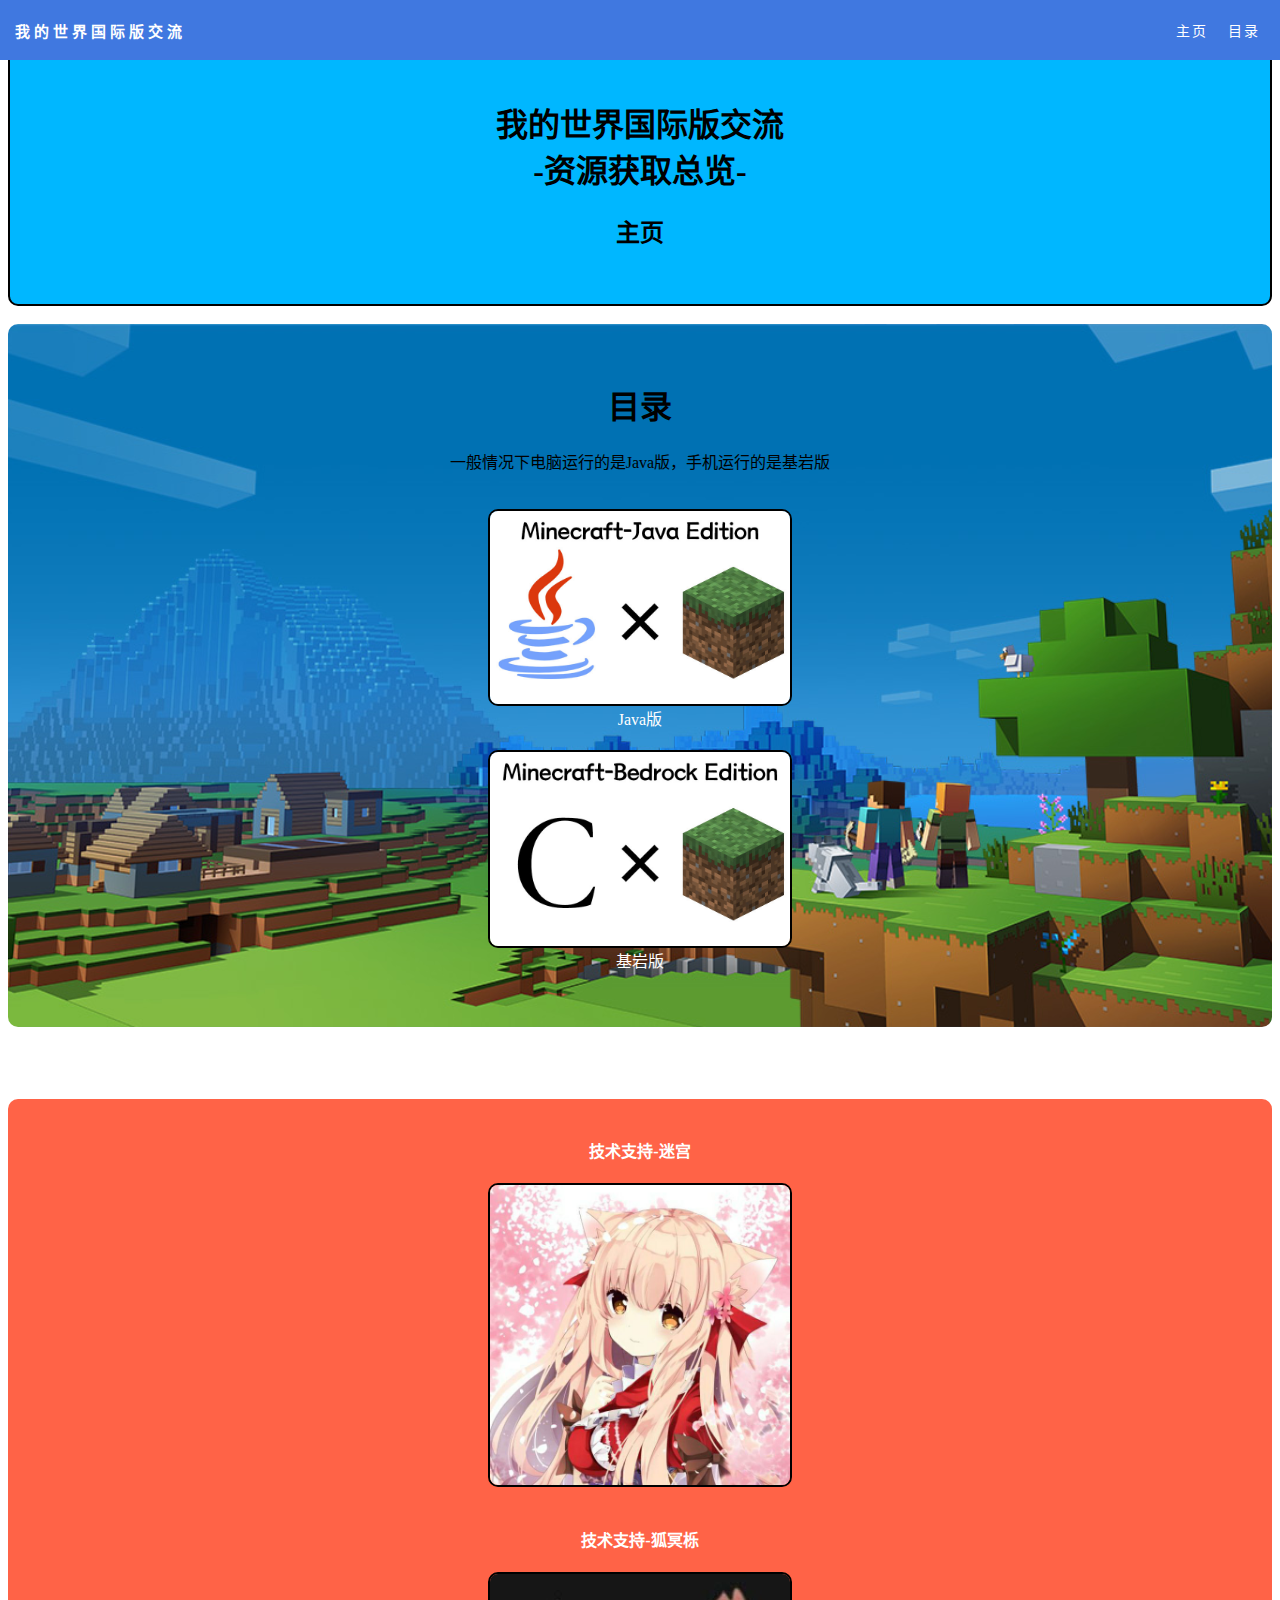
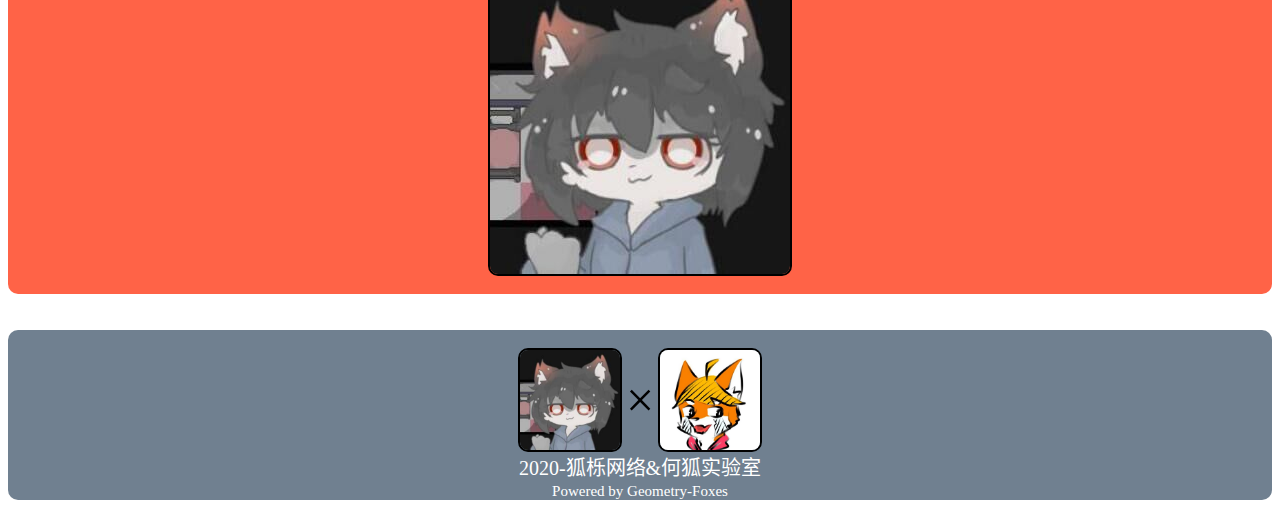
<file: index.html>
<!DOCTYPE html>
<html lang="zh-CN">
<head>
    <meta charset="UTF-8">
    <link rel="stylesheet" type="text/css" href="css/whole.css">
    <link rel="stylesheet" type="text/css" href="css/pages.css">
    <meta name="viewport" content="width=device-width, initial-scale=1.0">
    <title>我的世界国际版交流:资源获取总览</title>
</head>

<body>
    <div class="top">
        <div class="toptitle">
            <a href="https://jq.qq.com/?_wv=1027&k=5s6tFiy" target="_blank" title="点击加群">
            <!-- <span><img src="images/GroupPicture.png" alt="图标" height="40" padding-top="5px"></span> -->
            <h4 class="logo">我的世界国际版交流</h4></a>
            <nav>
                <ul>
                    <li><a href="#lead">目录</a></li>
                    <li><a href="../../index.html">主页</a></li>
                </ul>
            </nav>
        </div>
        <div>
    </div>
    </div>

    <div class="headtitle">
        <br>
        <h1>我的世界国际版交流 <br>-资源获取总览-</h1><h2>主页</h2>
        <!-- <h5>群号:806134071</h5> -->
        <br><br>
    </div>
<br>
    <div class="lead" id="lead">
        <br><br>
        <h1>目录</h1>一般情况下电脑运行的是Java版，手机运行的是基岩版<br><br><br>
        <a href="pages/javaedition/lead.html"><span><img src="images/java.jpg" alt="电脑端" title="电脑端" width="300"><br>Java版<br><br></span></a>
        <a href="pages/bedrockedition/lead.html"><img src="images/C.jpg" alt="基岩端" title="基岩端" width="300"><br>基岩版 <br><br></a>
        <br><br>
    </div>
<br>



<!--

 <div class="cardmains"> 
    <br>
    <h2 style="color: white;">月度水群带师</h2>
    <h4 style="color: white;">头像以评定时为准</h4>
    <div class="username" style="color: white;">
        <div style="font-size: 20px;">No.1</div>
    <img src="images/user/haoxuanli.jpg" alt="" width="300px" >
    <br>
    <div style="font-size: 30px;">玄离大人(好 玄 离)</div>
    </div>
    <br><br>
        <div class="username" style="color: white;">
            <div style="font-size: 20px;">No.2</div>
    <img src="images/user/huanmeng.jpg" alt="" width="300px" >
    <br>
    <div style="font-size: 30px;">幻梦(好 祖 安 梦（骨灰都给你扬了）)</div>
    </div>
    <br><br>

    <div class="username" style="color: white;">
        <div style="font-size: 20px;">No.3</div>
<img src="images/user/haishui.jpg" alt="" width="300px" >
<br>
<div style="font-size: 30px;">一瓶海水(土味带老好 海 水)</div>
</div>
<br><br>

<div class="username" style="color: white;">
    <div style="font-size: 20px;">No.4</div>
<img src="images/HT2.jpg" alt="" width="300px" >
<br>
<div style="font-size: 30px;">栎木(好   管   狸)</div>
<br><br>

<div class="username" style="color: white;">
    <div style="font-size: 20px;">No.5</div>
<img src="images/user/leimu.jpg" alt="" width="300px" >
<br>
<div style="font-size: 30px;">MEGALOVANIA(好   蕾   姆)</div>
</div>
<br><br>

</div>
-->
    <br><br>
</div>

<br>
<div class="card" style="background-color: tomato;">
    <br>
    <h4 style="color: white; ">技术支持-迷宫</h4>
    <img src="images/maze.jpg" alt="" width="300px" >
    <br><br>
    <h4 style="color: white; ">技术支持-狐冥栎</h4>
        <img src="images/HT2.jpg" alt="" width="300px" >
        <!-- <span style="font-size: 80px;">×</span>
        <img src="images/HT.png" alt="" width="300px" style="">     -->
    <br><br>
</div>


<br><br>

<div class="card" style="background-color: slategrey;">
    <br>
    <img src="images/HT2.jpg" alt="" width="100px" >
    <span style="font-size: 50px;">×</span>
    <img src="images/HT.png" alt="" width="100px" >
    <br>
    <span style="color: white; font-size: 20px;">2020-狐栎网络&何狐实验室</span>
    <div><span style="font-size: 15px;color: white;">Powered by Geometry-Foxes</span></div>
</div>

</body>
</html>
</file>
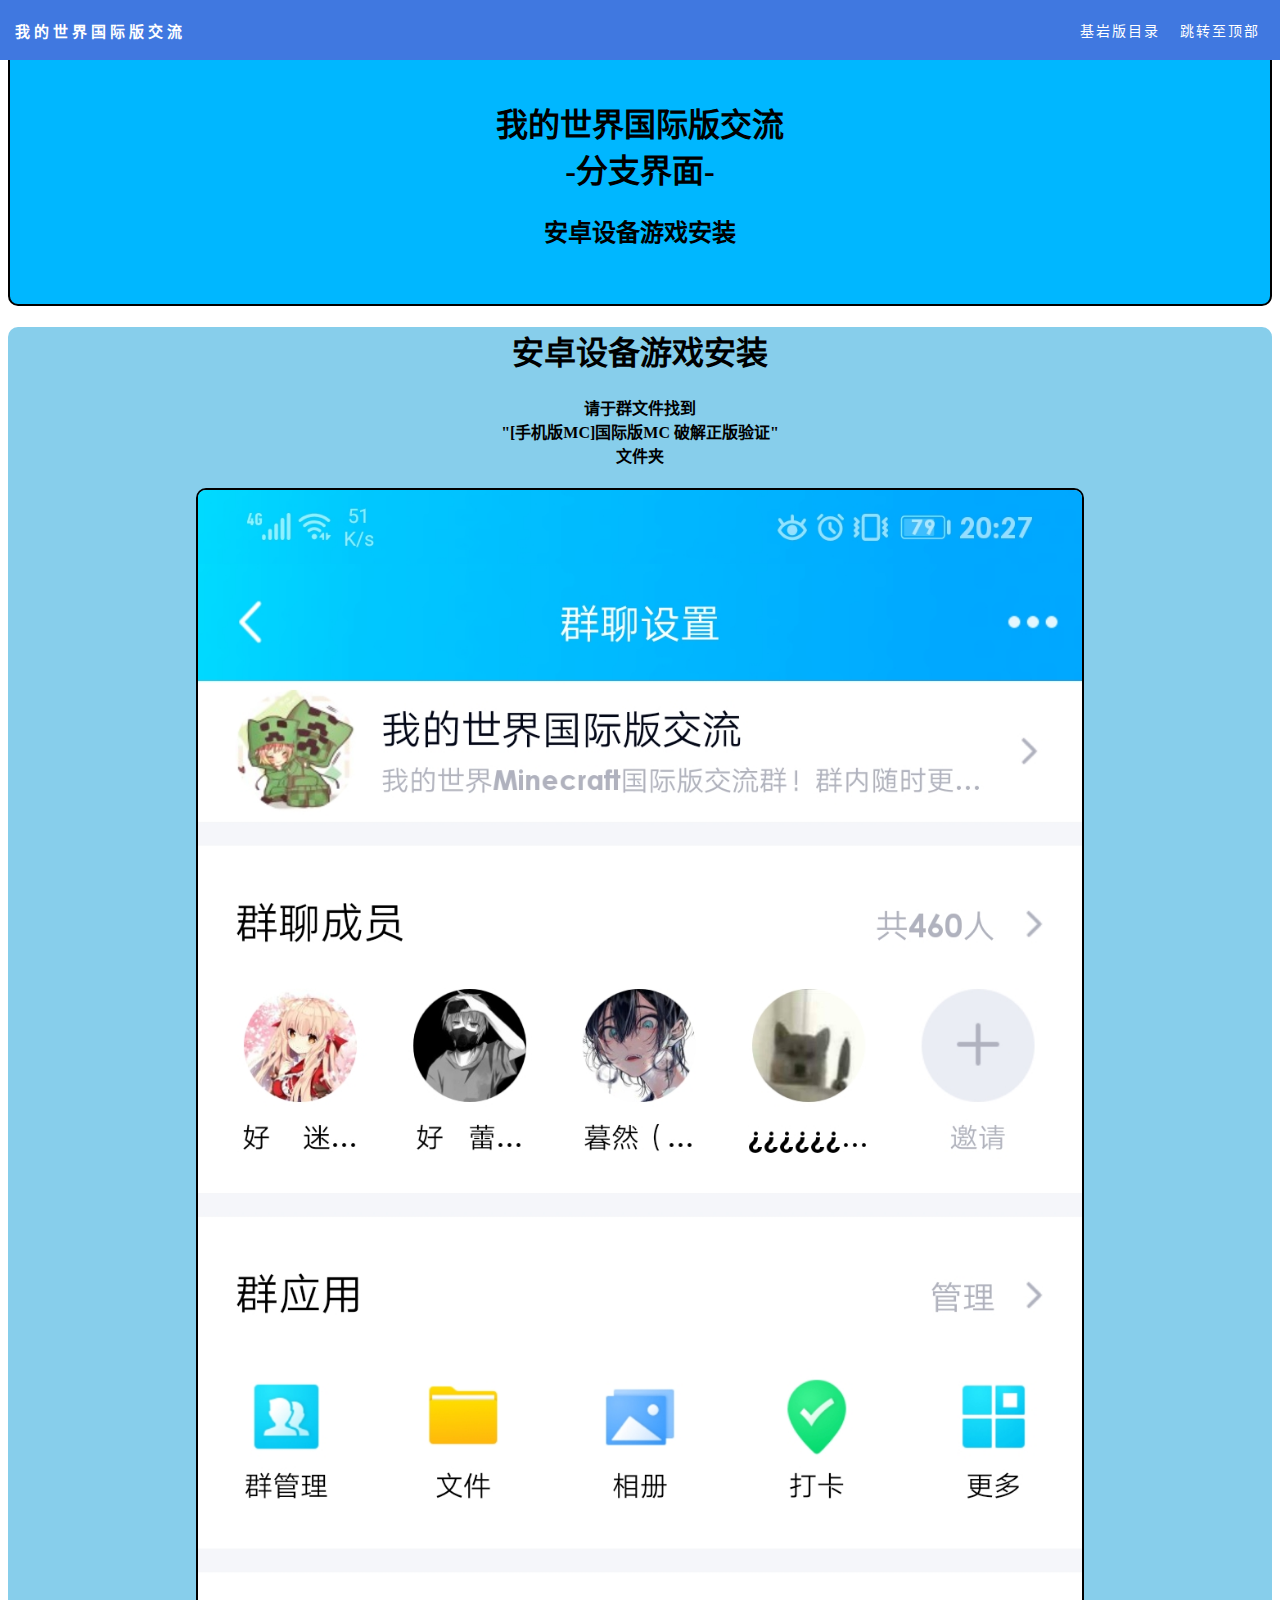
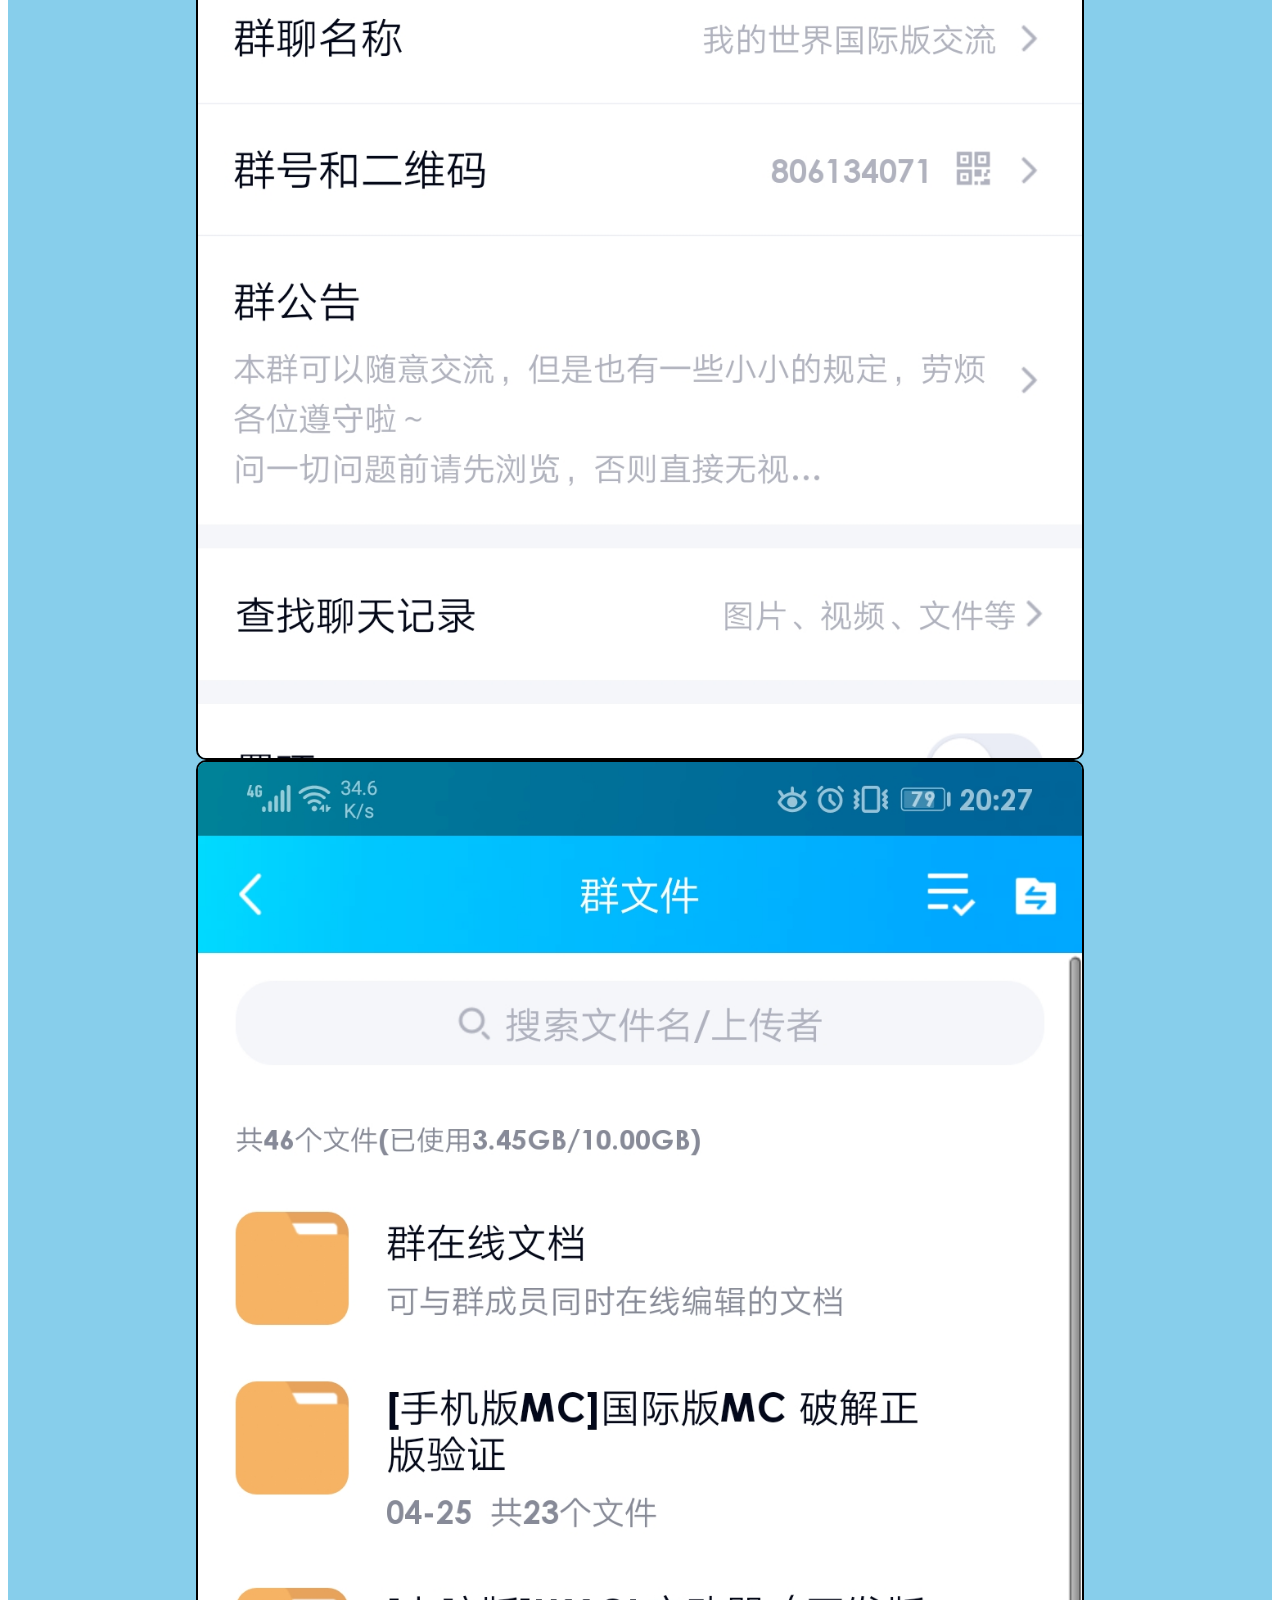
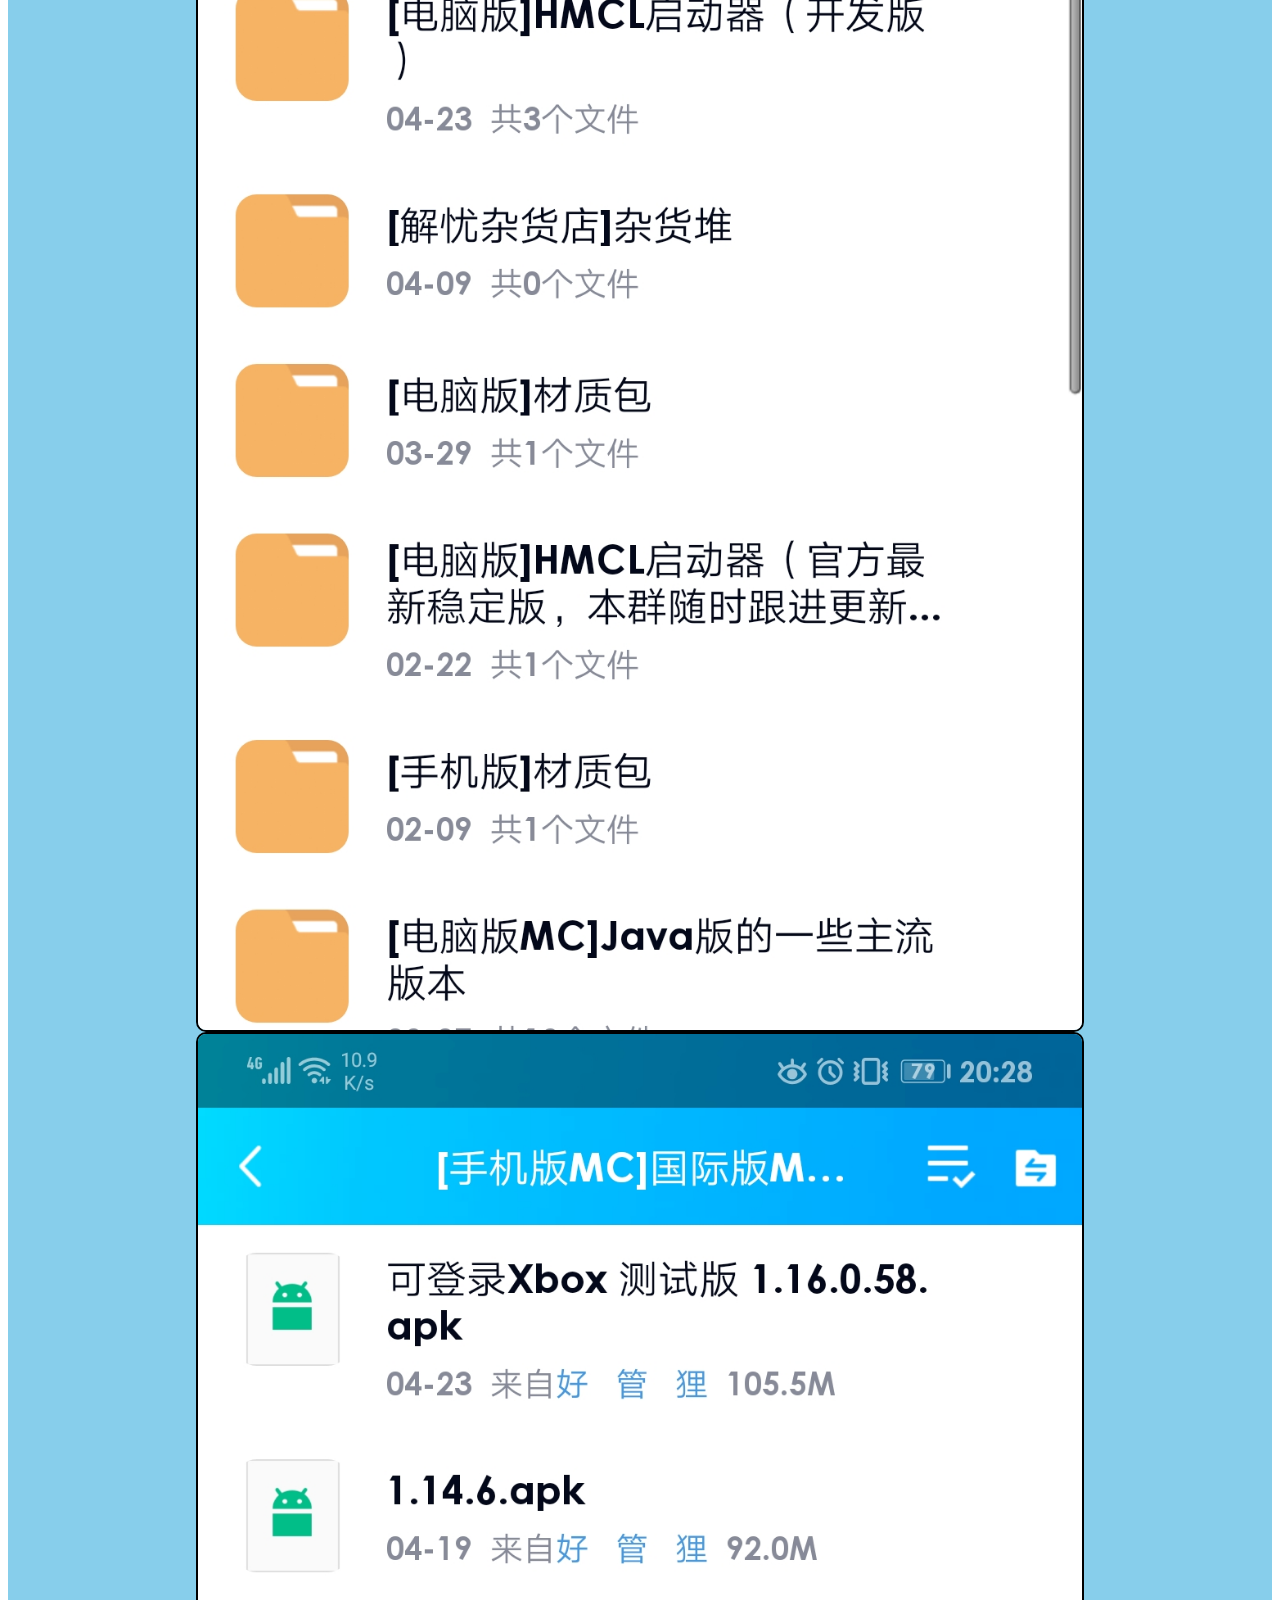
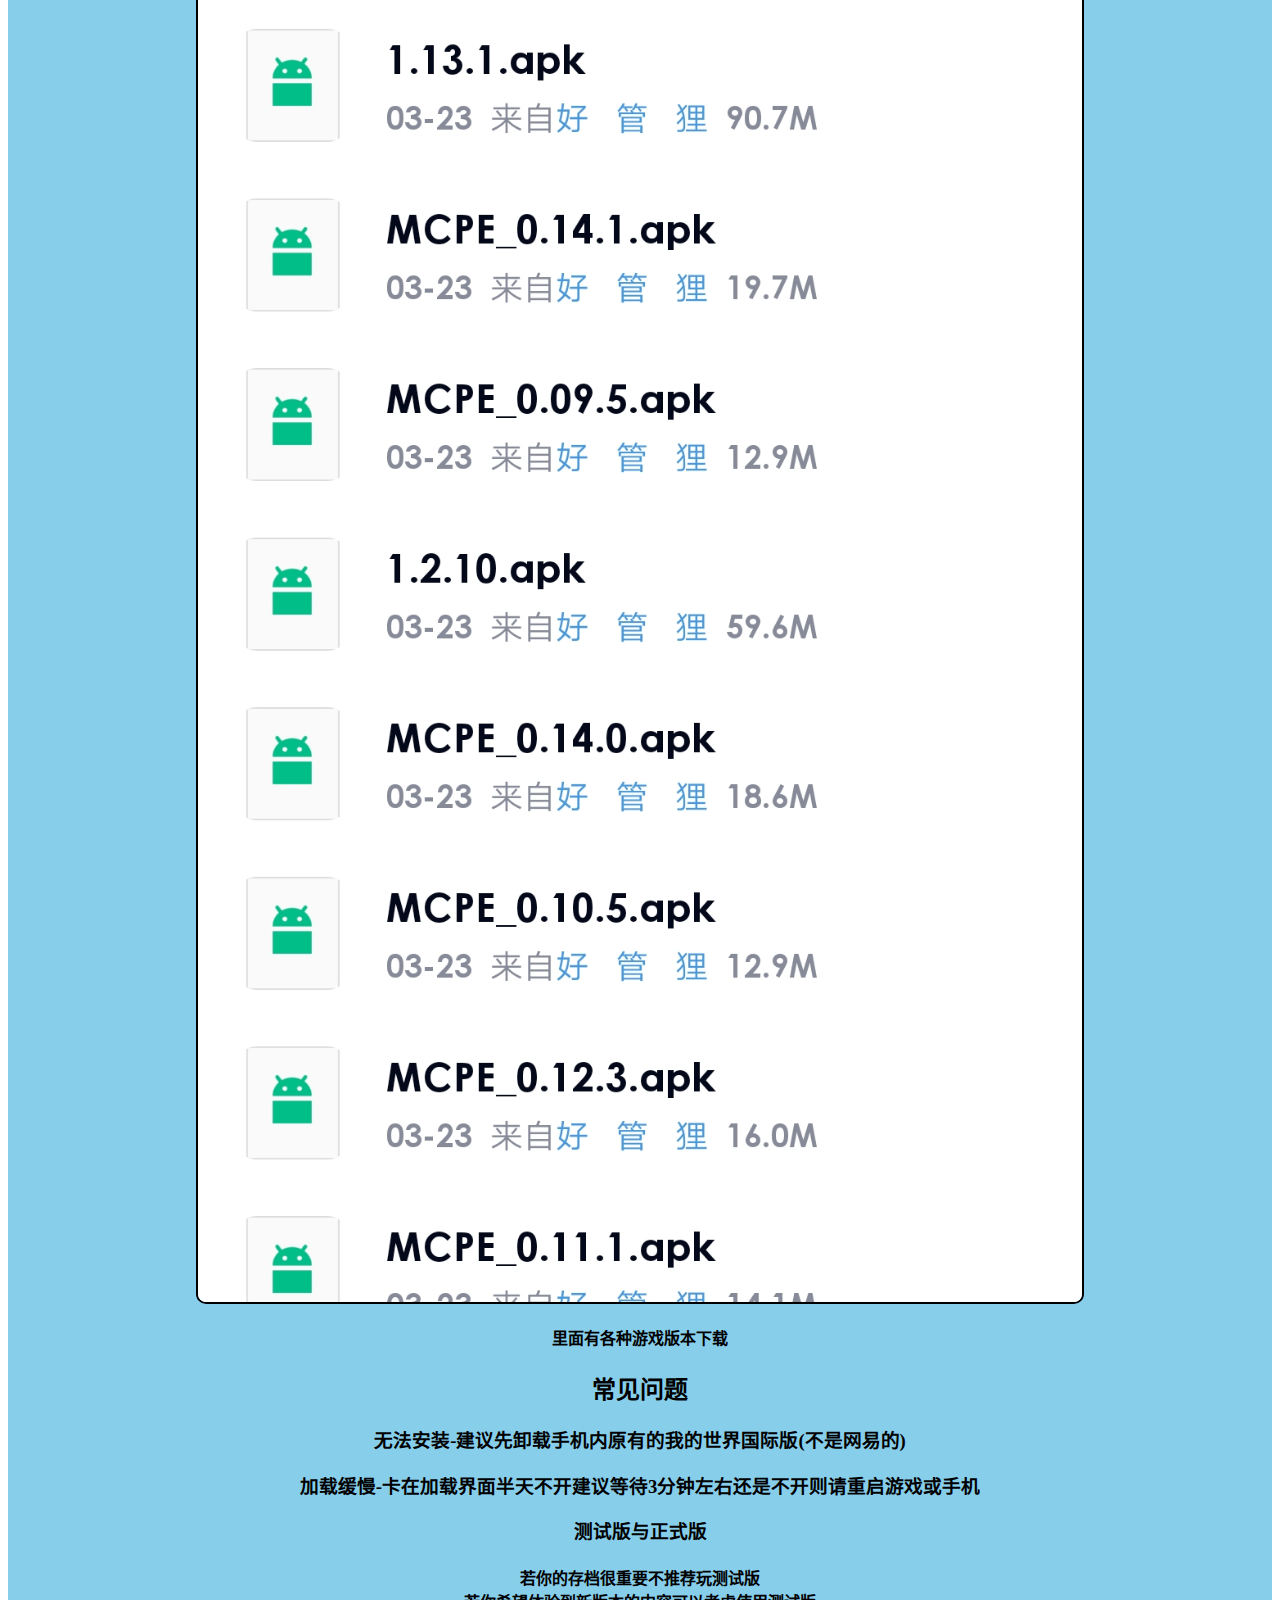
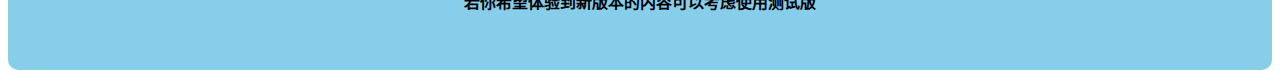
<file: pages/bedrockedition/gameinstall.html>
<!DOCTYPE html>
<html lang="zh-CN">
<head>
    <meta charset="UTF-8">
    <link rel="stylesheet" type="text/css" href="../../css/whole.css">
    <link rel="stylesheet" type="text/css" href="../../css/pages.css">
    <meta name="viewport" content="width=device-width, initial-scale=1.0">
    <title>游戏安装</title>
</head>
<body>
    <div class="top">
        <div class="toptitle">
            <a href="../../index.html" title="主页">
            <!-- <span><img src="images/GroupPicture.png" alt="图标" height="40" padding-top="5px"></span> -->
            <h4 class="logo">我的世界国际版交流</h4></a>
            <nav>
                <ul>
                    <li><a href="#">跳转至顶部</a></li>
                    <li><a href="lead.html">基岩版目录</a></li>
                    <!-- <li><a href="../../index.html">主页</a></li> -->
                </ul>
            </nav>
        </div>
        <div>
    </div>
    </div>

    <div class="headtitle">
        <br>
        <h1>我的世界国际版交流 <br>-分支界面-</h1><h2>安卓设备游戏安装</h2>
        <!-- <h5>群号:806134071</h5> -->
        <br><br>
    </div>

<div class="card">
    <h1>安卓设备游戏安装</h1>

    <h4>请于群文件找到<br>"[手机版MC]国际版MC 破解正版验证"<br>文件夹</h4>
    <img src="../../images/bedrock/gameinstall/1.jpg" alt="群文件" title="群文件" width=70% >
    <img src="../../images/bedrock/gameinstall/2.jpg" alt="群文件" title="群文件" width=70% >
    <img src="../../images/bedrock/gameinstall/3.jpg" alt="群文件" title="群文件" width=70% >
    <h4>里面有各种游戏版本下载</h4>
    <h2>常见问题</h2>
    <h3>无法安装-建议先卸载手机内原有的我的世界国际版(不是网易的)</h3>
    <h3>加载缓慢-卡在加载界面半天不开建议等待3分钟左右还是不开则请重启游戏或手机</h3>
    <h3>测试版与正式版</h3><h4>若你的存档很重要不推荐玩测试版 <br>若你希望体验到新版本的内容可以考虑使用测试版 </h4>
    <br><br>
</div>

</body>
</html>
</file>
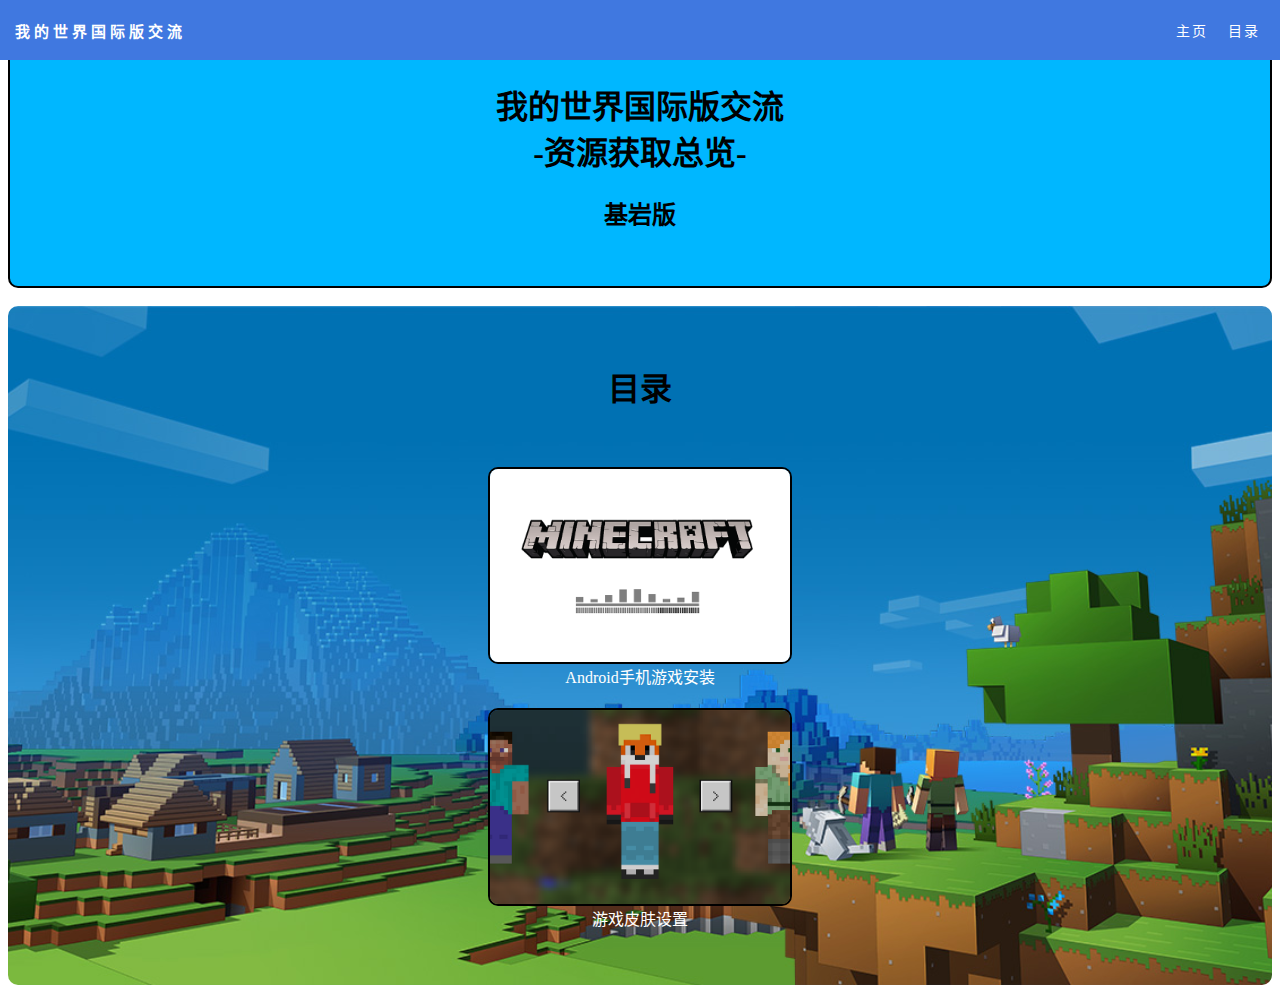
<file: pages/bedrockedition/lead.html>
<!DOCTYPE html>
<html lang="zh-CN">
<head>
    <meta charset="UTF-8">
    <link rel="stylesheet" type="text/css" href="../../css/whole.css">
    <meta name="viewport" content="width=device-width, initial-scale=1.0">
    <title>基岩版</title>
</head>
<body>

    <div class="top">
        <div class="toptitle">
            <a href="../../index.html" title="主页">
            <!-- <span><img src="images/GroupPicture.png" alt="图标" height="40" padding-top="5px"></span> -->
            <h4 class="logo">我的世界国际版交流</h4></a>
            <nav>
                <ul>
                    <li><a href="#lead">目录</a></li>
                    <li><a href="../../index.html">主页</a></li>
                </ul>
            </nav>
        </div>
        <div>
    </div>
    </div>

    <div class="headtitle">
        <h1>我的世界国际版交流 <br>-资源获取总览-</h1><h2>基岩版</h2>
        <!-- <h5>群号:806134071</h5> -->
        <br><br>
    </div>
    <br>
    <div class="lead" id="lead">
        <br><br>
        <h1>目录</h1><br><br>
        <a href="gameinstall.html"><span><img src="../../images/screenshot/bedrockload.png" alt="安卓手机游戏安装" title="安卓手机游戏安装" width="300"><br>Android手机游戏安装<br><br></span></a>
        <a href="skinset.html"><img src="../../images/screenshot/bedrockskin.png" alt="皮肤设置" title="皮肤设置" width="300"><br>游戏皮肤设置<br><br></a>
        <br><br>
    </div>


</body>
</html>
</file>
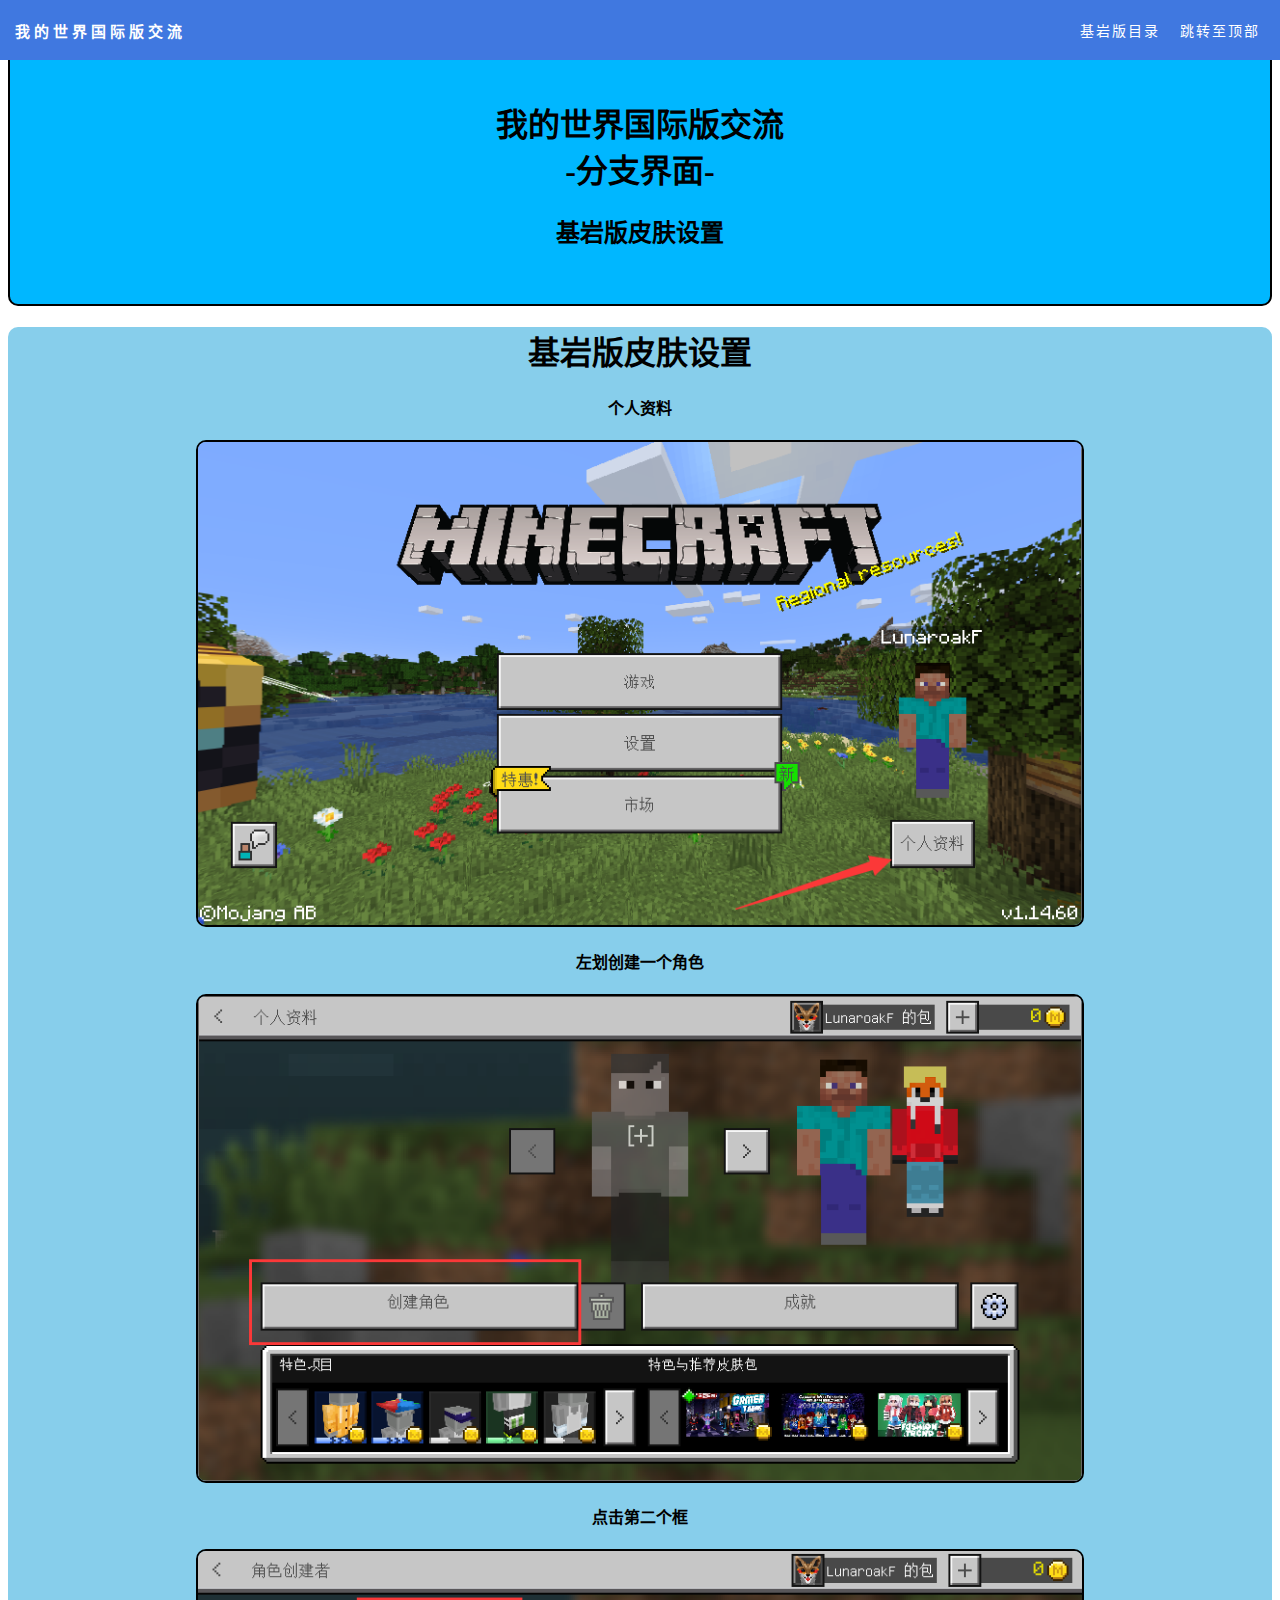
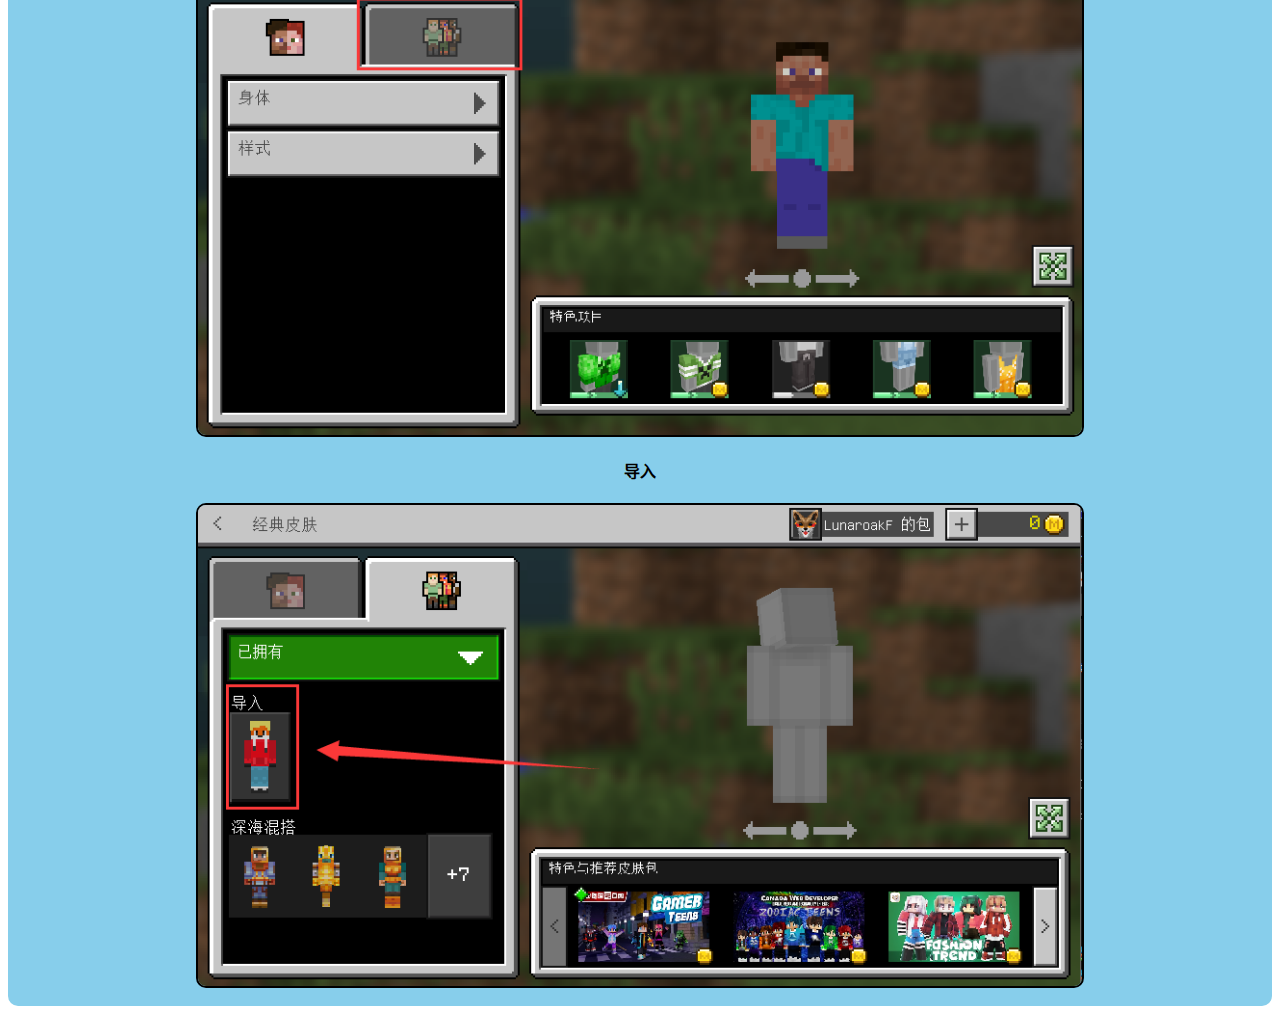
<file: pages/bedrockedition/skinset.html>
<!DOCTYPE html>
<html lang="zh-CN">
<head>
    <meta charset="UTF-8">
    <link rel="stylesheet" type="text/css" href="../../css/whole.css">
    <link rel="stylesheet" type="text/css" href="../../css/pages.css">
    <meta name="viewport" content="width=device-width, initial-scale=1.0">
    <title>皮肤设置</title>
</head>
<body>
    <div class="top">
        <div class="toptitle">
            <a href="../../index.html" title="主页">
            <!-- <span><img src="images/GroupPicture.png" alt="图标" height="40" padding-top="5px"></span> -->
            <h4 class="logo">我的世界国际版交流</h4></a>
            <nav>
                <ul>
                    <li><a href="#">跳转至顶部</a></li>
                    <li><a href="lead.html">基岩版目录</a></li>
                    <!-- <li><a href="../../index.html">主页</a></li> -->
                </ul>
            </nav>
        </div>
        <div>
    </div>
    </div>

    <div class="headtitle">
        <br>
        <h1>我的世界国际版交流 <br>-分支界面-</h1><h2>基岩版皮肤设置</h2>
        <!-- <h5>群号:806134071</h5> -->
        <br><br>
    </div>

    <div class="card">
        <h1>基岩版皮肤设置</h1>
        <h4>个人资料</h4>
    <img src="../../images/bedrock/skinset/1.png" alt="skin" title="skin" width=70% >
    <h4>左划创建一个角色</h4>
    <img src="../../images/bedrock/skinset/2.png" alt="skin" title="skin" width=70% >
    <h4>点击第二个框</h4>
    <img src="../../images/bedrock/skinset/3.png" alt="skin" title="skin" width=70% >
    <h4>导入</h4>
    <img src="../../images/bedrock/skinset/4.png" alt="skin" title="skin" width=70% >
<br><br>

    </div>


</body>
</html>
</file>
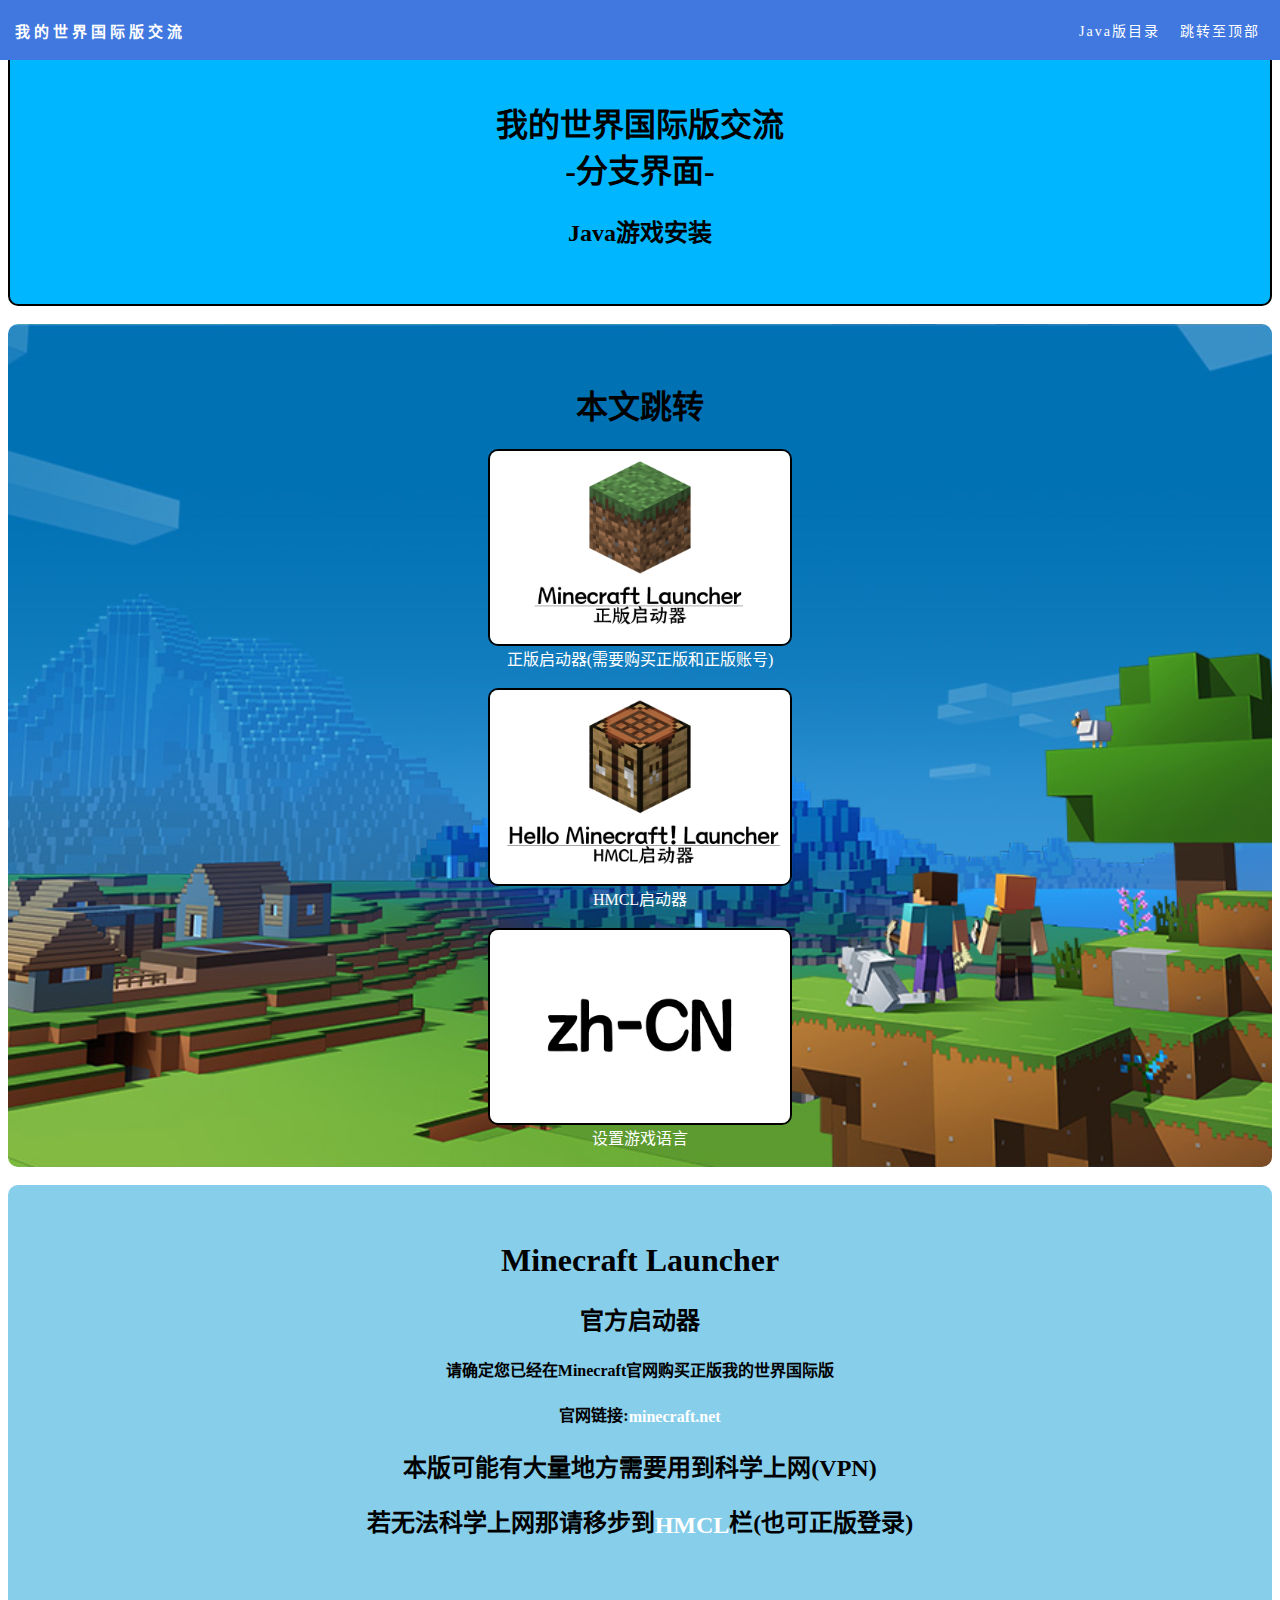
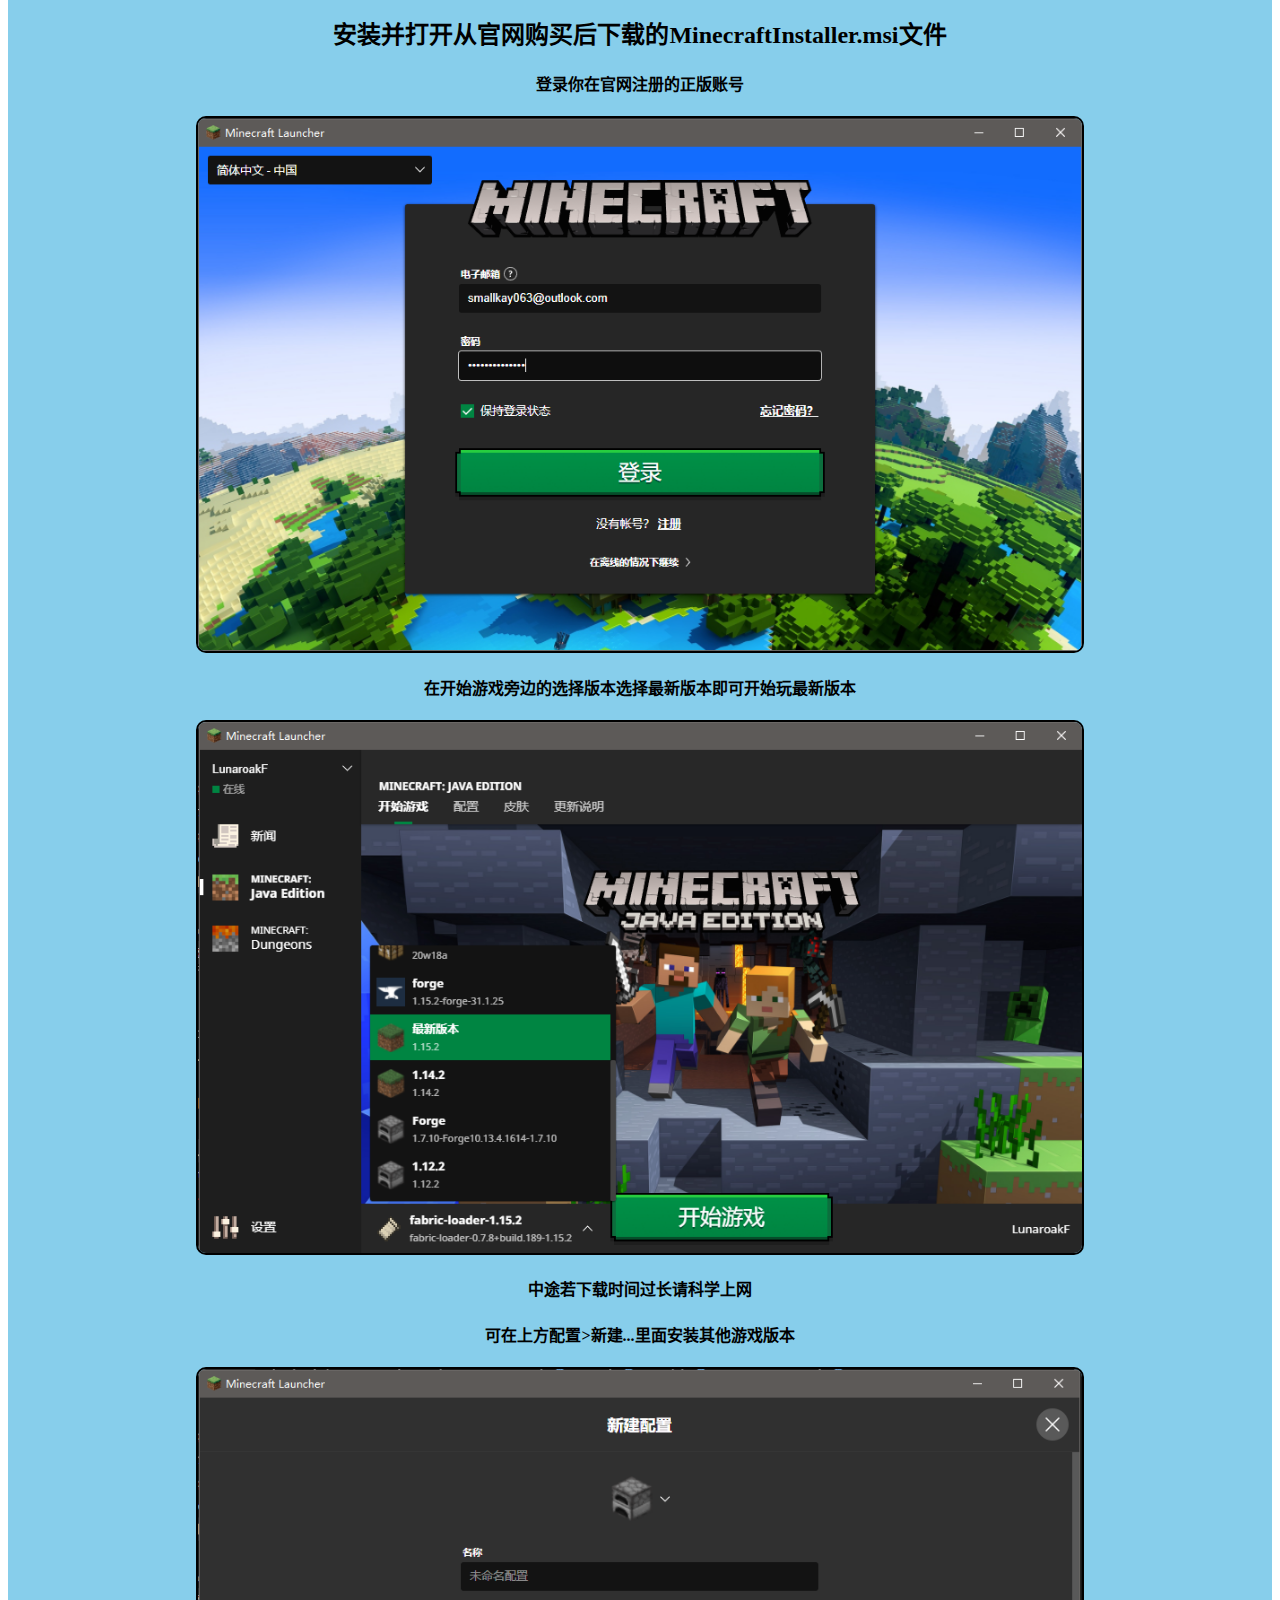
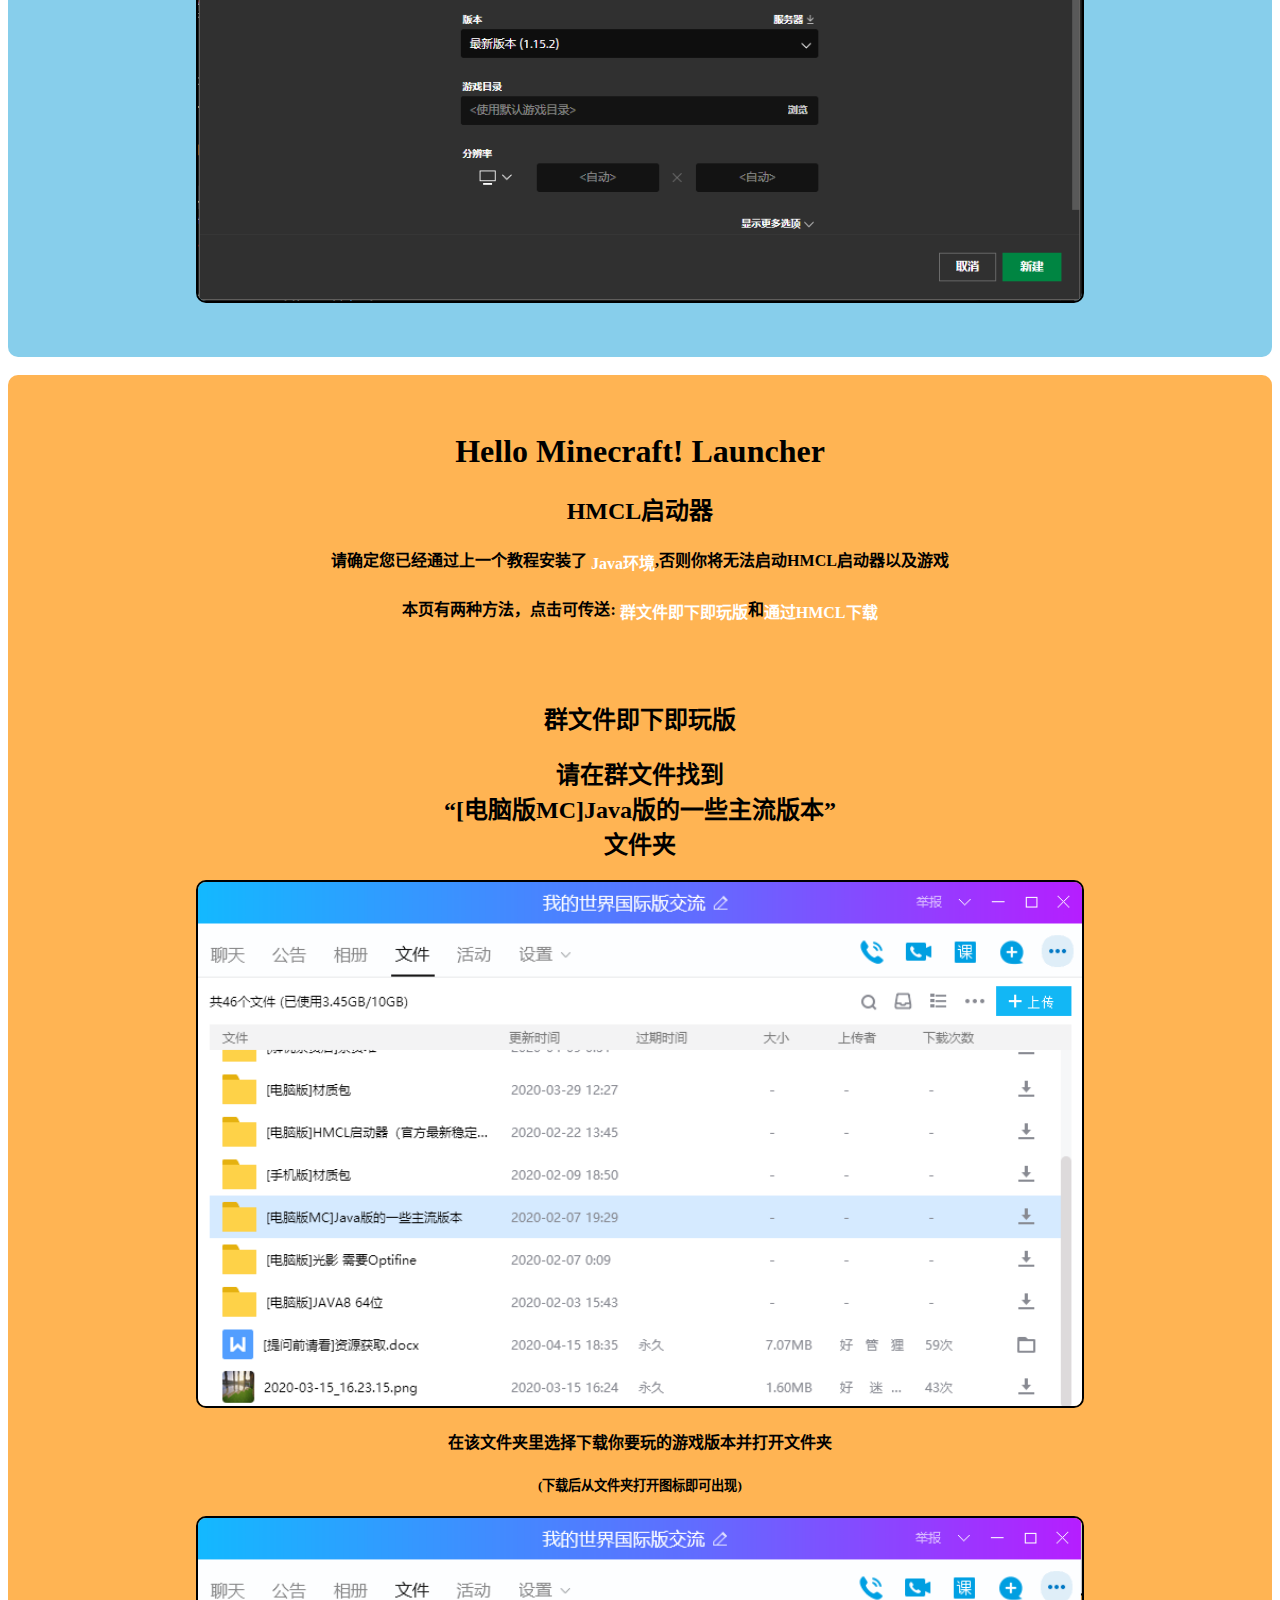
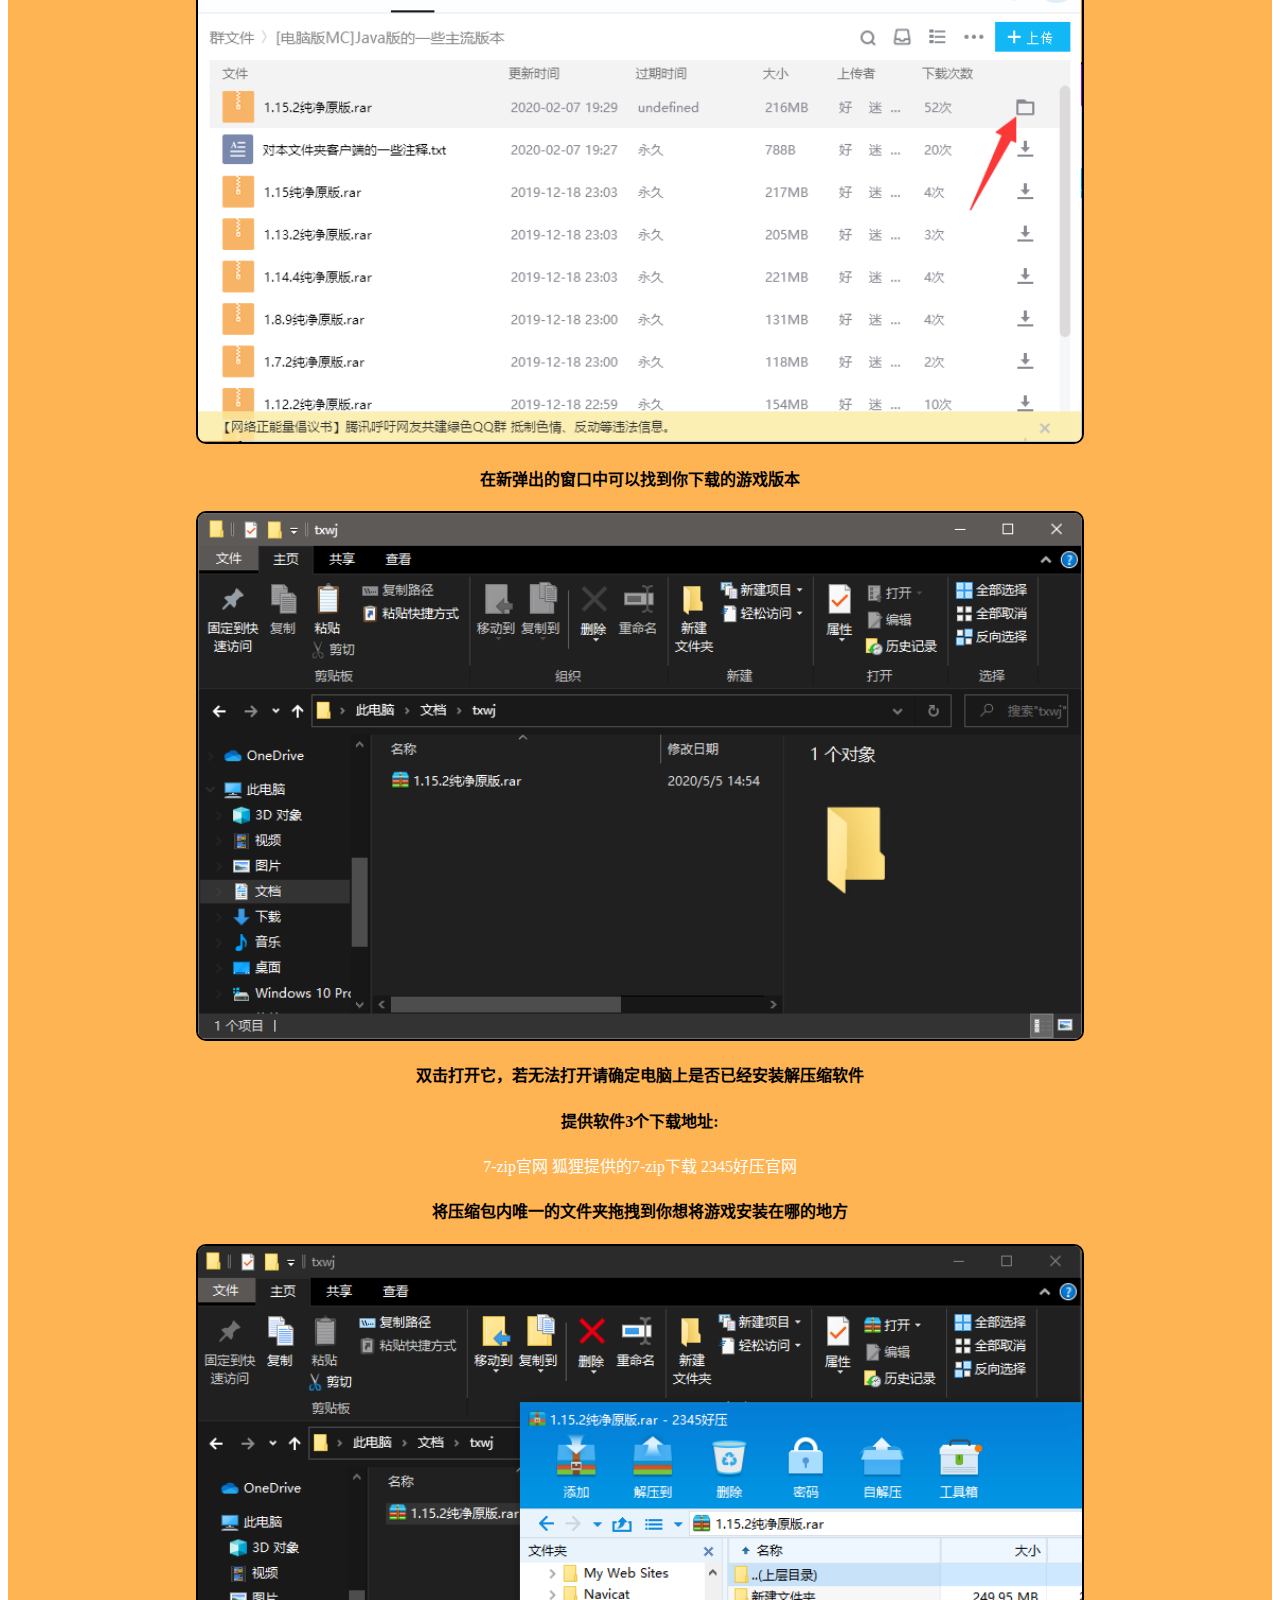
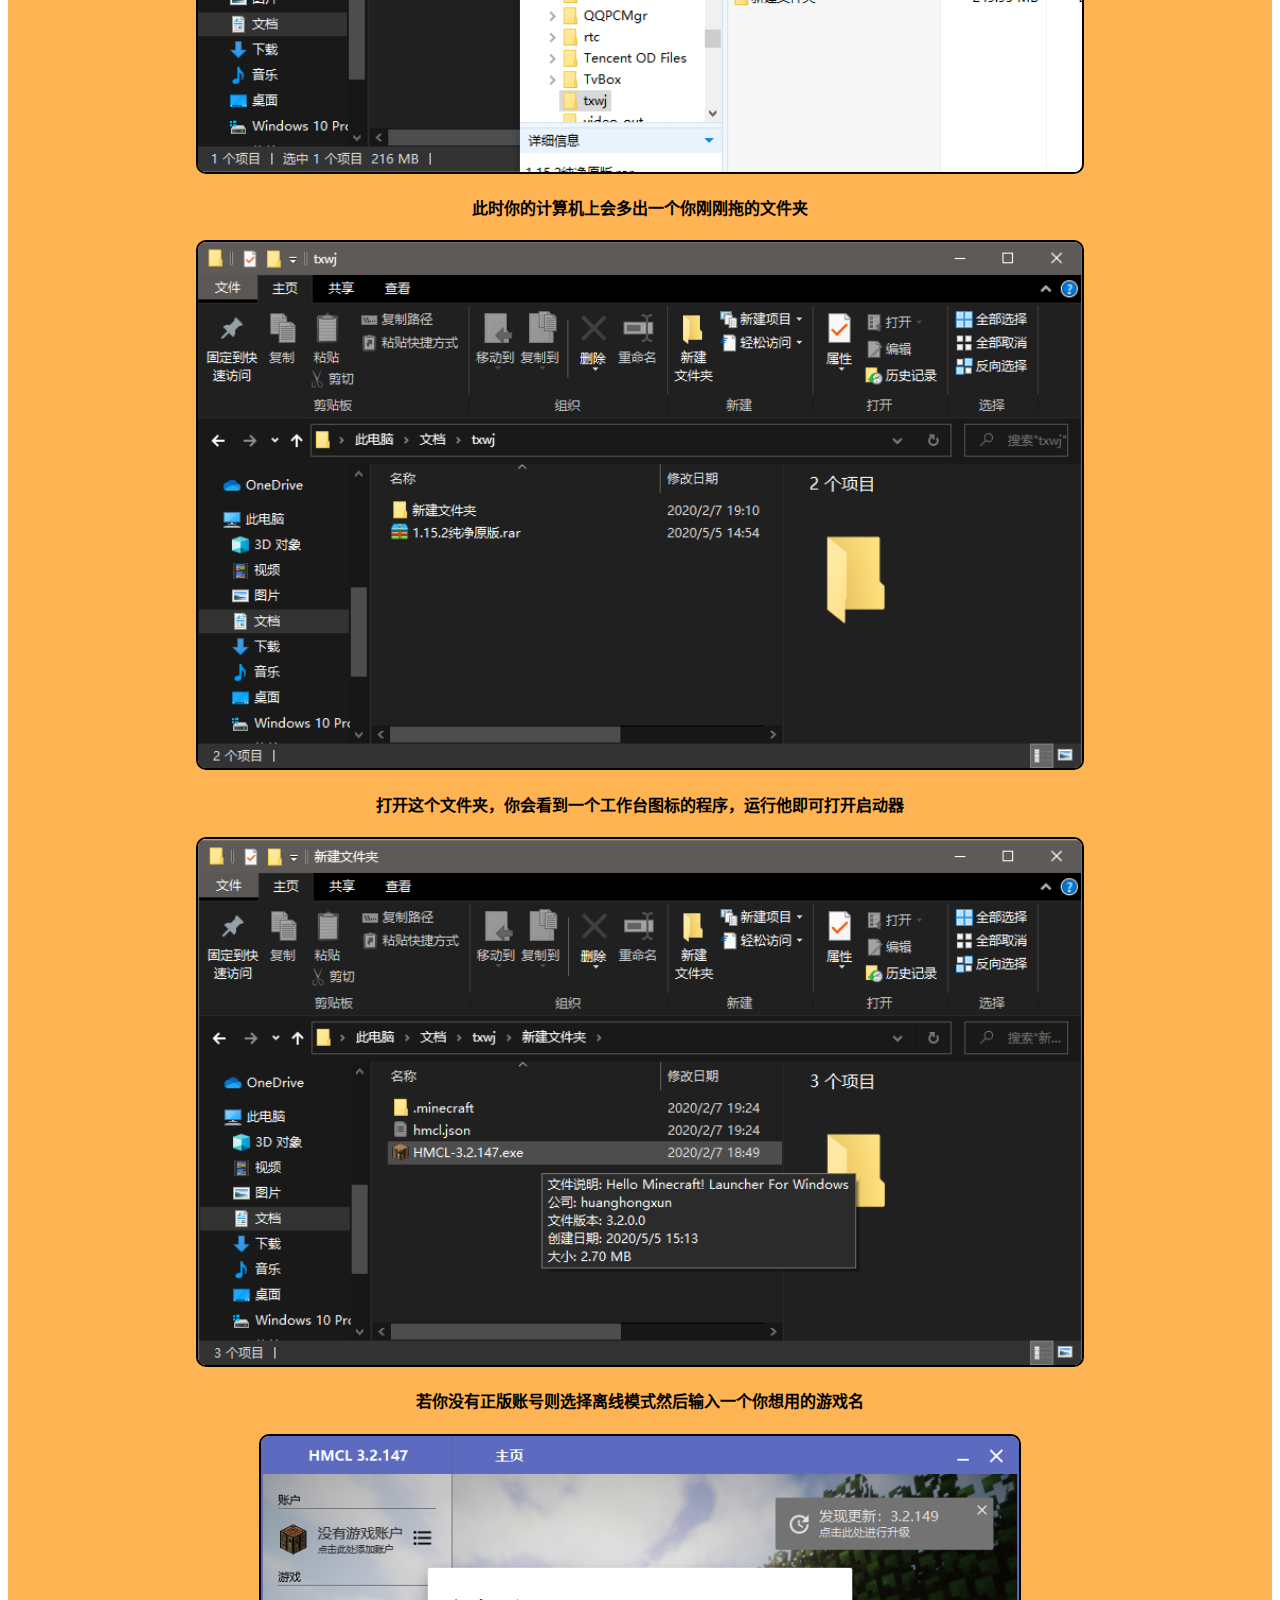
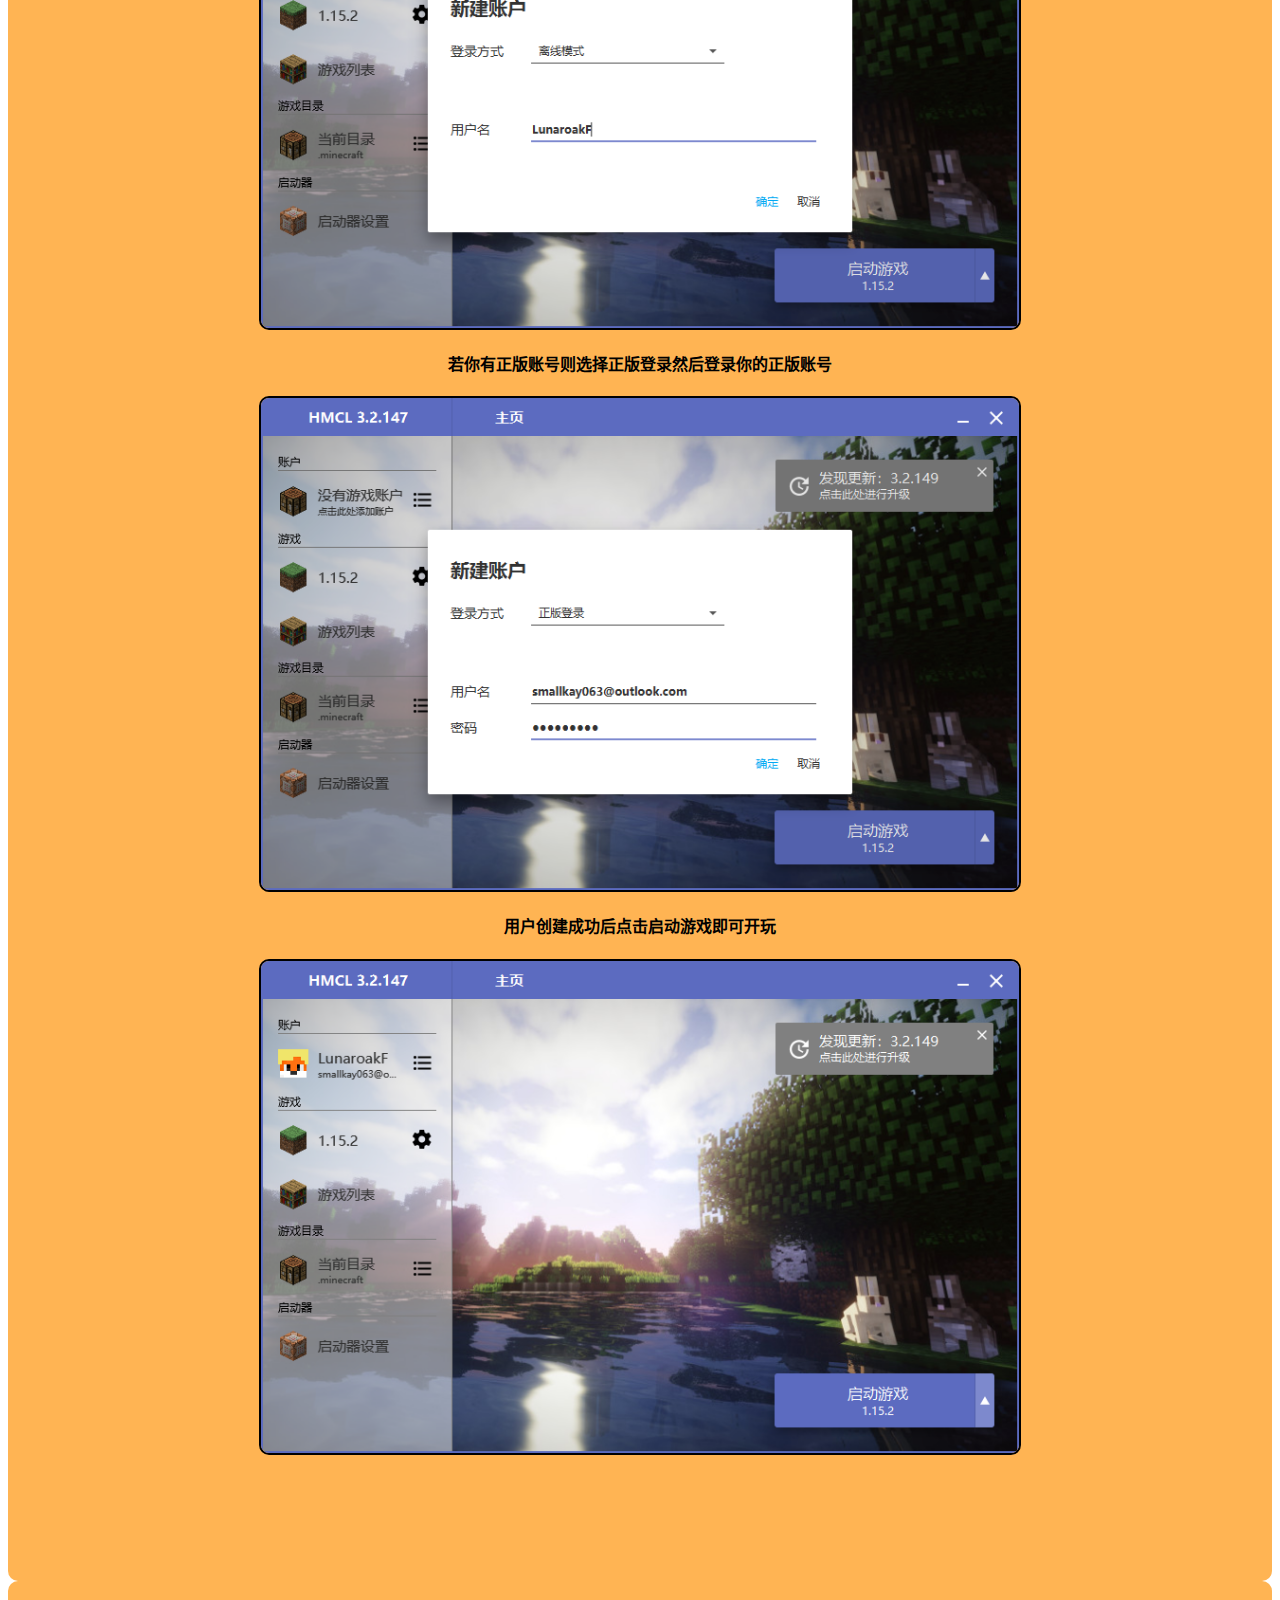
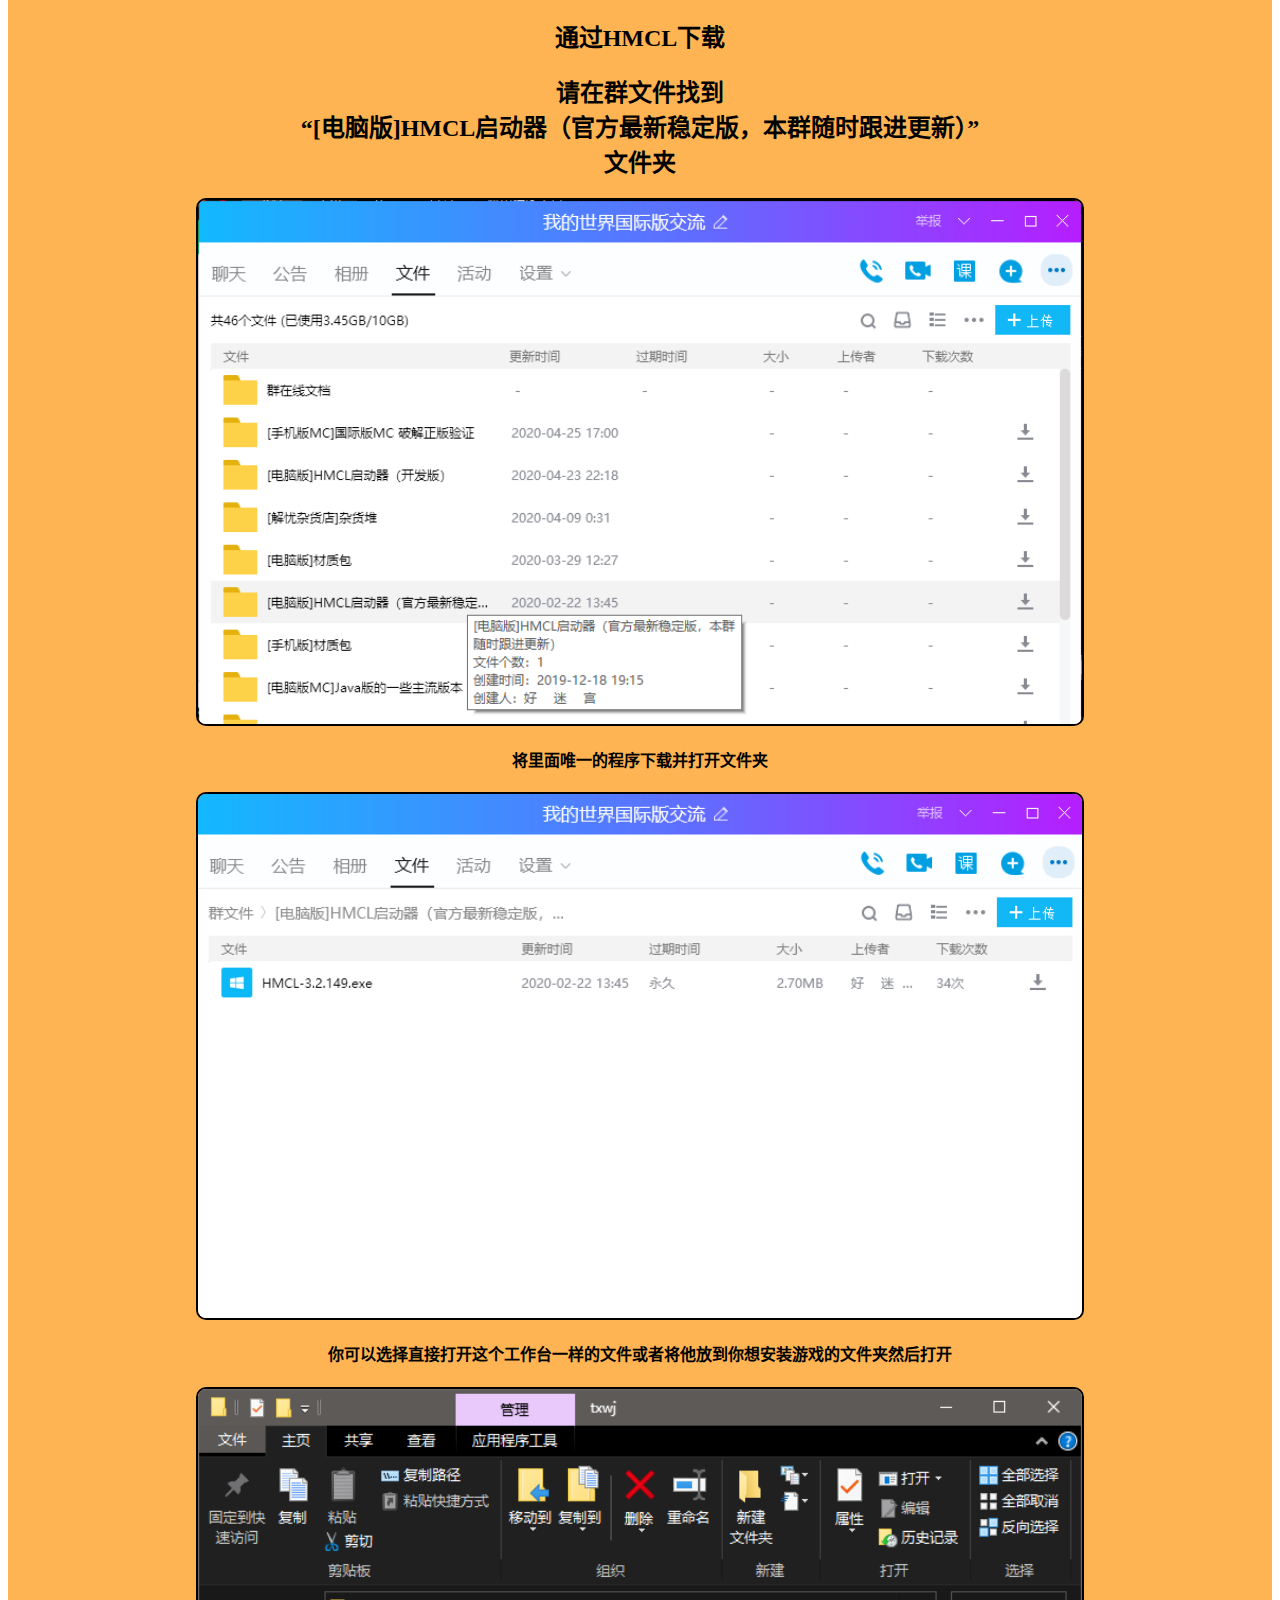
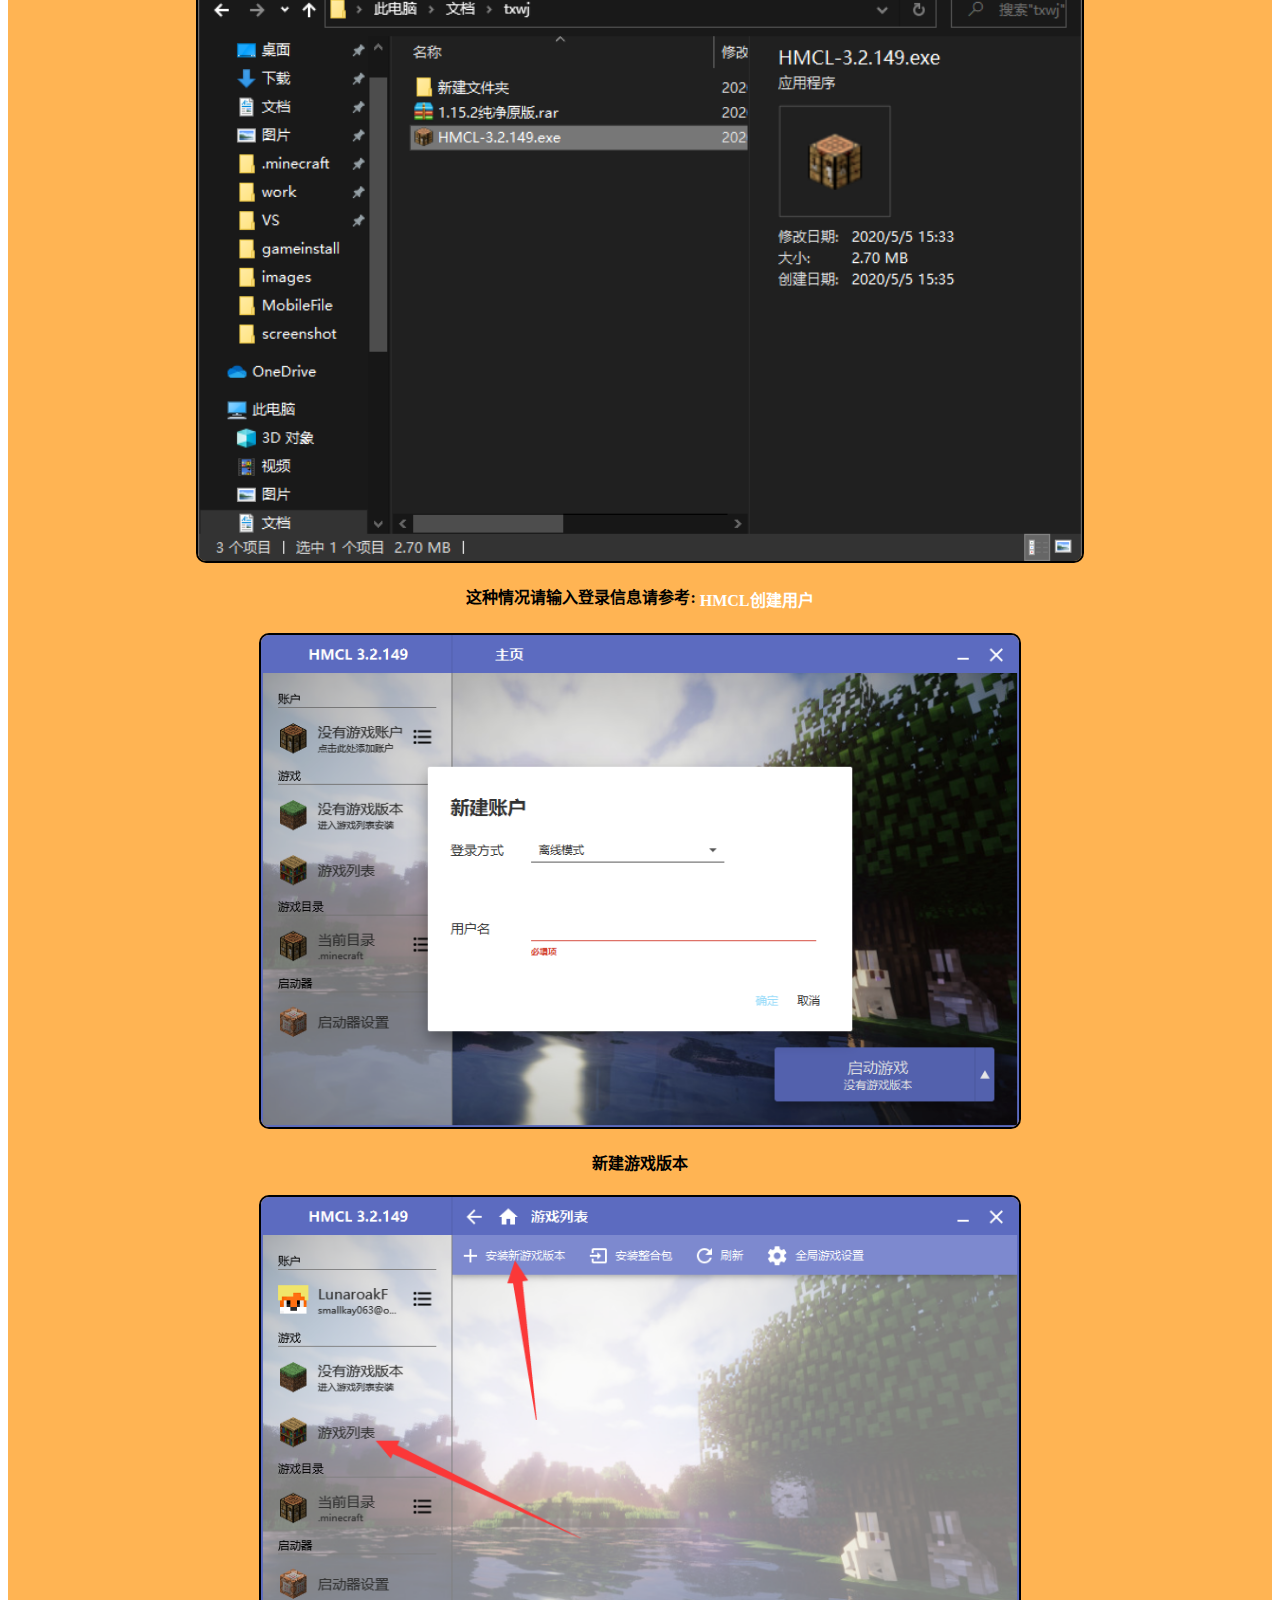
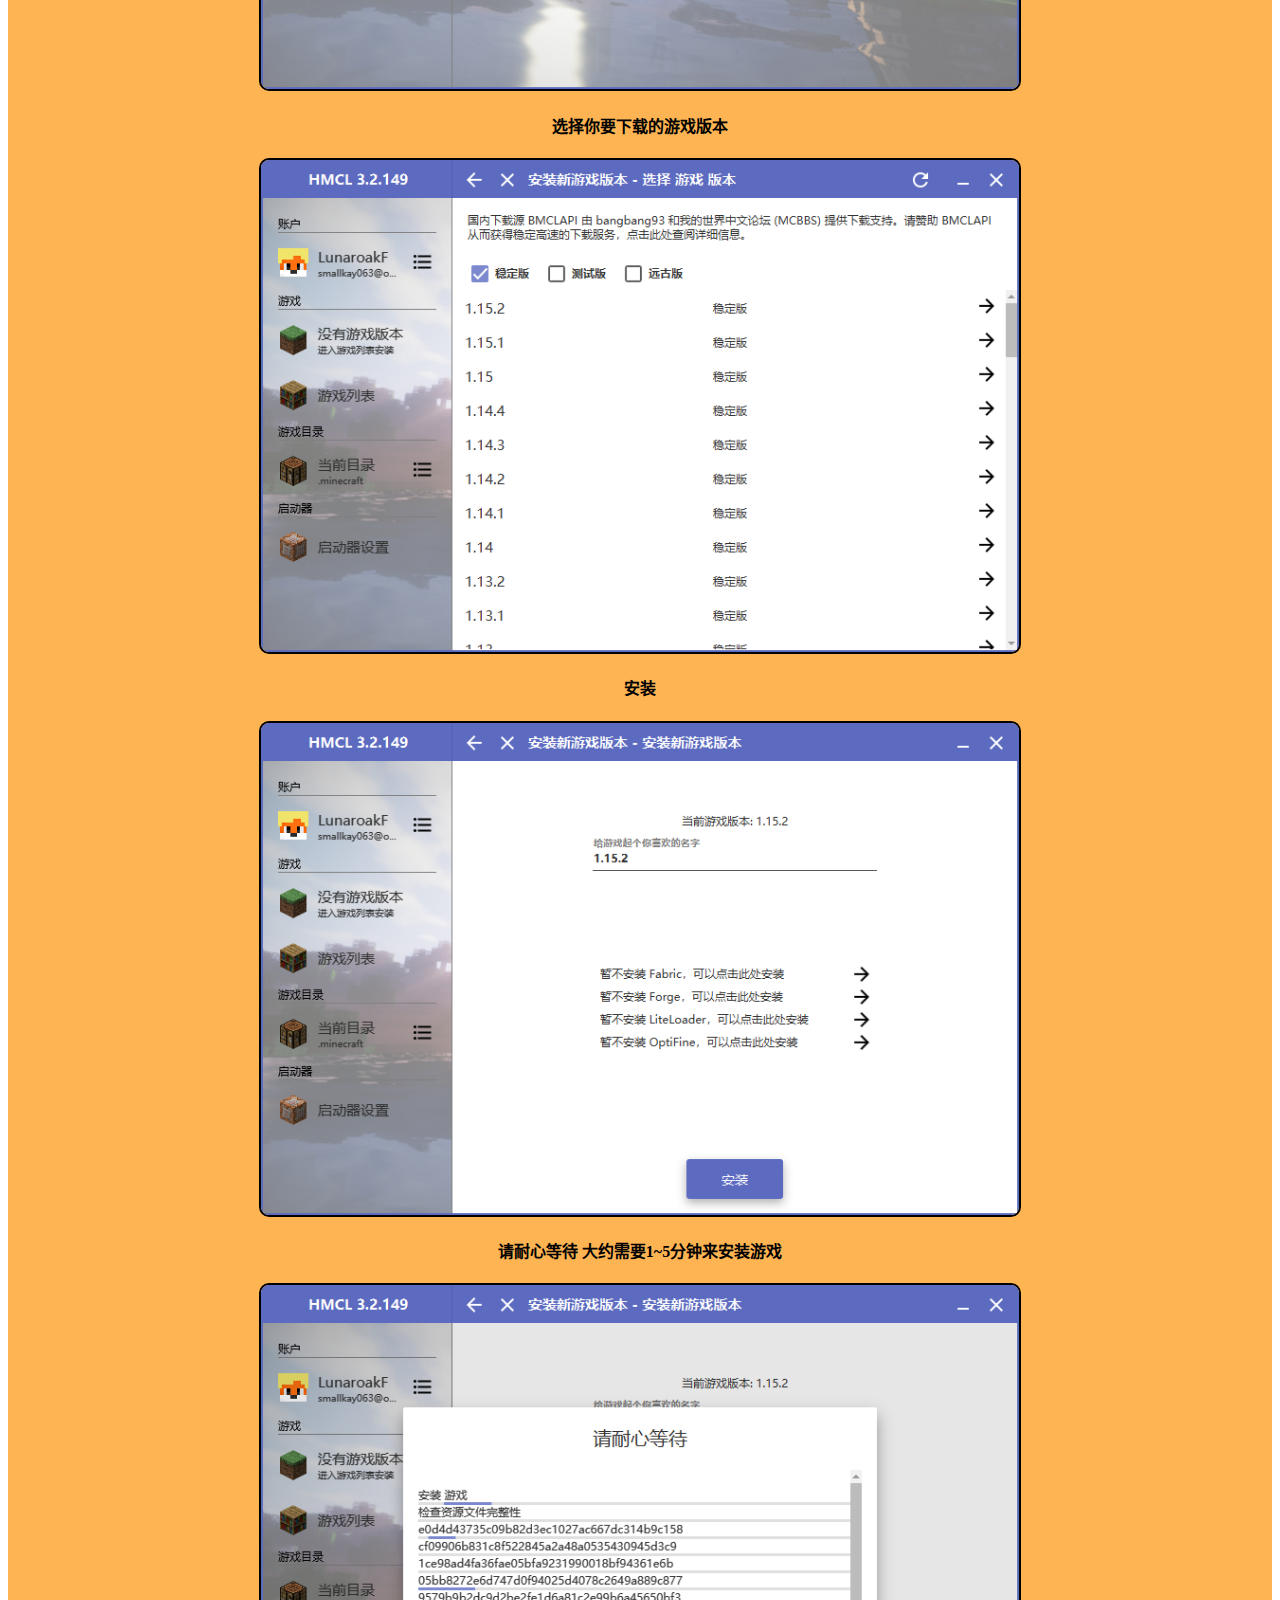
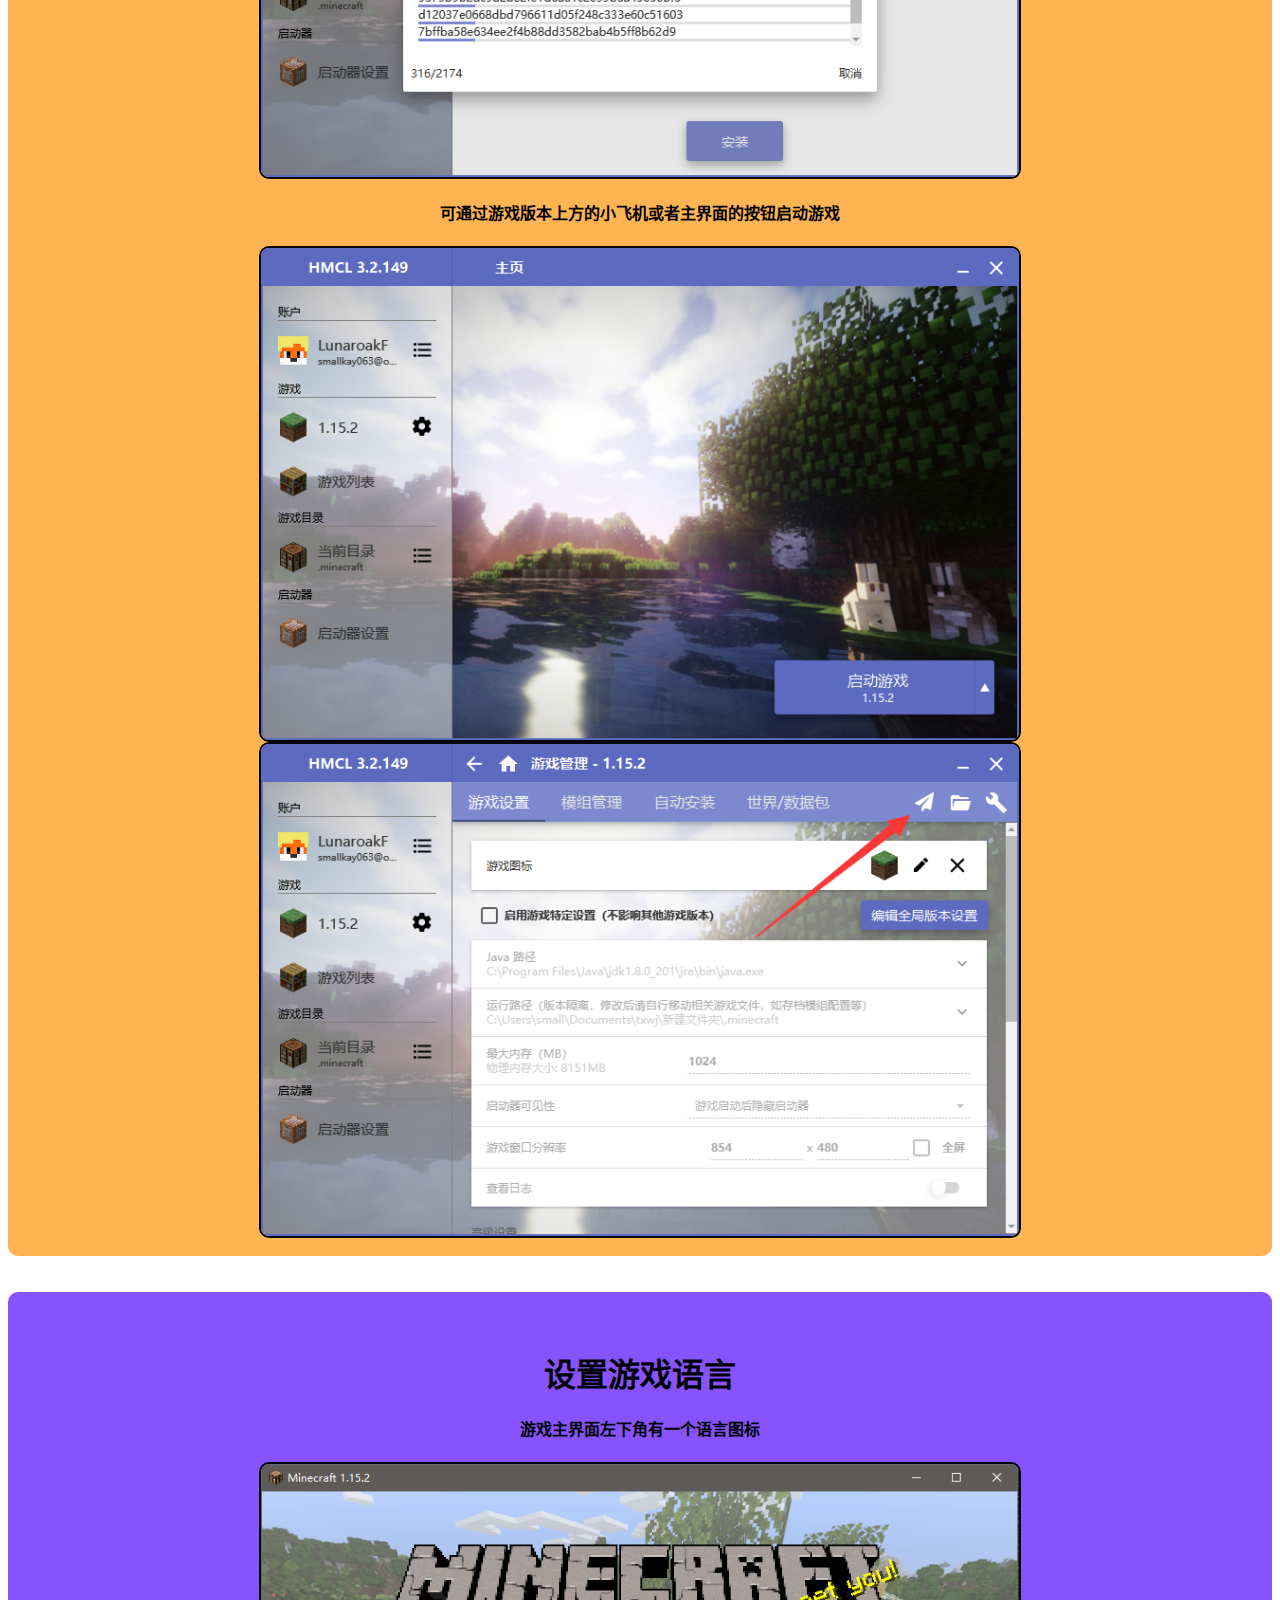
<file: pages/javaedition/gameinstall.html>
<!DOCTYPE html>
<html lang="zh-CN">
<head>
    <meta charset="UTF-8">
    <link rel="stylesheet" type="text/css" href="../../css/whole.css">
    <link rel="stylesheet" type="text/css" href="../../css/pages.css">
    <meta name="viewport" content="width=device-width, initial-scale=1.0">
    <title>游戏安装</title>
</head>
<body>
    <div class="top">
        <div class="toptitle">
            <a href="../../index.html" title="主页">
            <!-- <span><img src="images/GroupPicture.png" alt="图标" height="40" padding-top="5px"></span> -->
            <h4 class="logo">我的世界国际版交流</h4></a>
            <nav>
                <ul>
                    <li><a href="#">跳转至顶部</a></li>
                    <li><a href="lead.html">Java版目录</a></li>
                    <!-- <li><a href="../../index.html">主页</a></li> -->
                </ul>
            </nav>
        </div>
        <div>
    </div>
    </div>
    <div class="headtitle">
        <br>
        <h1>我的世界国际版交流 <br>-分支界面-</h1><h2>Java游戏安装</h2>
        <!-- <h5>群号:806134071</h5> -->
        <br><br>
    </div>
<br>
<div class="lead">
    <br><br>
    <h1>本文跳转</h1>
    <a href="#official">
    <img src="../../images/javal/gameinstall/official.png" alt="" width="300">
    <br>正版启动器(需要购买正版和正版账号)</a><br><br>
    <a href="#hmcl">
        <img src="../../images/javal/gameinstall/HMCL.png" alt="" width="300">
        <br>HMCL启动器</a><br><br>
        <a href="#lang">
            <img src="../../images/javal/gameinstall/zh-CN.png" alt="" width="300">
            <br>设置游戏语言</a><br><br>
</div>
<br>
<div class="card" id="official">
    <br><br>
    <h1>Minecraft Launcher</h1><h2>官方启动器</h2>
    <h4>请确定您已经在Minecraft官网购买正版我的世界国际版</h4>
    <h4>官网链接:<a href="http://minecraft.net/" target="_blank">minecraft.net</a></h4>
    <h2>本版可能有大量地方需要用到科学上网(VPN)</h2>
    <h2>若无法科学上网那请移步到<a href="#hmcl">HMCL</a>栏(也可正版登录)</h2>
    <br><br>
    <h2>安装并打开从官网购买后下载的MinecraftInstaller.msi文件</h2>
    <h4>登录你在官网注册的正版账号</h4>
    <img src="../../images/javal/gameinstall/of0.png" alt="" width=70%>    
    <h4>在开始游戏旁边的选择版本选择最新版本即可开始玩最新版本</h4>
    <img src="../../images/javal/gameinstall/of1.png" alt="" width=70%>
    <h4>中途若下载时间过长请科学上网</h4>
    <h4>可在上方配置>新建...里面安装其他游戏版本</h4>
    <img src="../../images/javal/gameinstall/of2.png" alt="" width=70%>
    <br><br><br><br>
</div>
<br>
<div class="card" id="hmcl" style="background-color: rgb(255, 180, 83);">
    <br><br>
    <h1>Hello Minecraft! Launcher</h1><h2>HMCL启动器</h2>
    <h4>请确定您已经通过上一个教程安装了 <a href="javaruntimeinstall.html">Java环境</a>,否则你将无法启动HMCL启动器以及游戏</h4>
    <h4>本页有两种方法，点击可传送: <a href="#ckplay">群文件即下即玩版</a>和<a href="#homeplay">通过HMCL下载</a> </h4>
    <br  id="ckplay"><br>
    <h2>群文件即下即玩版</h2>
    <h2>请在群文件找到 <br> “[电脑版MC]Java版的一些主流版本” <br>文件夹</h2>
    <img src="../../images/javal/gameinstall/h1.png" alt="" width=70%>
    <h4>在该文件夹里选择下载你要玩的游戏版本并打开文件夹</h4>
    <h5>(下载后从文件夹打开图标即可出现)</h5>
    <img src="../../images/javal/gameinstall/h2.png" alt="" width=70%>
    <h4>在新弹出的窗口中可以找到你下载的游戏版本</h4>
    <img src="../../images/javal/gameinstall/h3.png" alt="" width=70%>
    <h4>双击打开它，若无法打开请确定电脑上是否已经安装解压缩软件</h4>
    <h4>提供软件3个下载地址:</h4> <span><a href="https://www.7-zip.org/" target="_blank">7-zip官网</a> </span> <span><a href="../../apps/7z1900-x64.exe">狐狸提供的7-zip下载</a></span> <span><a href="http://haozip.2345.cc/" target="_blank">2345好压官网</a></span>
    <h4>将压缩包内唯一的文件夹拖拽到你想将游戏安装在哪的地方</h4>
    <img src="../../images/javal/gameinstall/h4.png" alt="" width=70%>
    <h4>此时你的计算机上会多出一个你刚刚拖的文件夹</h4>
    <img src="../../images/javal/gameinstall/h5.png" alt="" width=70%>
    <h4>打开这个文件夹，你会看到一个工作台图标的程序，运行他即可打开启动器</h4>
    <img src="../../images/javal/gameinstall/h6.png" alt="" width=70%>
    <br  id="login">
    <h4>若你没有正版账号则选择离线模式然后输入一个你想用的游戏名</h4>
    <img src="../../images/javal/gameinstall/h7.png" alt="" width=60%>
    <h4>若你有正版账号则选择正版登录然后登录你的正版账号</h4>
    <img src="../../images/javal/gameinstall/h8.png" alt="" width=60%>
    <h4>用户创建成功后点击启动游戏即可开玩</h4>
    <img src="../../images/javal/gameinstall/h9.png" alt="" width=60%>
    <br><br><br><br><br><br><br><br>
</div>
    <div class="card" id="homeplay" style="background-color: rgb(255, 180, 83);"><br>
    <h2>通过HMCL下载</h2>
    <h2>请在群文件找到 <br> “[电脑版]HMCL启动器（官方最新稳定版，本群随时跟进更新）” <br>文件夹</h2>
    <img src="../../images/javal/gameinstall/h2-1.png" alt="" width=70%>
    <h4>将里面唯一的程序下载并打开文件夹</h4>
    <img src="../../images/javal/gameinstall/h2-2.png" alt="" width=70%>
    <h4>你可以选择直接打开这个工作台一样的文件或者将他放到你想安装游戏的文件夹然后打开</h4>
    <img src="../../images/javal/gameinstall/h2-3.png" alt="" width=70%>
    <h4>这种情况请输入登录信息请参考: <a href="#login">HMCL创建用户</a> </h4>
    <img src="../../images/javal/gameinstall/h2-4.png" alt="" width=60%>
    <h4>新建游戏版本</h4>
    <img src="../../images/javal/gameinstall/h2-5.png" alt="" width=60%>
    <h4>选择你要下载的游戏版本</h4>
    <img src="../../images/javal/gameinstall/h2-6.png" alt="" width=60%>
    <h4>安装</h4>
    <img src="../../images/javal/gameinstall/h2-7.png" alt="" width=60%>
    <h4>请耐心等待 大约需要1~5分钟来安装游戏</h4>
    <img src="../../images/javal/gameinstall/h2-8.png" alt="" width=60%>
    <h4>可通过游戏版本上方的小飞机或者主界面的按钮启动游戏</h4>
    <img src="../../images/javal/gameinstall/h2-9.png" alt="" width=60%>
    <img src="../../images/javal/gameinstall/h2-10.png" alt="" width=60%>

<br>
<br>

    </div>
    <br>
    <br>
<div class="card" id="lang" style="background-color: rgb(135, 83, 255);">
    <br>
<br>
    <h1>设置游戏语言</h1>
    <h4>游戏主界面左下角有一个语言图标</h4>
    <img src="../../images/javal/gameinstall/l1.png" alt="" width=60%>
    <br><br>
    <h4>滑下去选择需要调的语言</h4>
    <img src="../../images/javal/gameinstall/l2.png" alt="" width=60%>
</div>

</body>
</html>
</file>
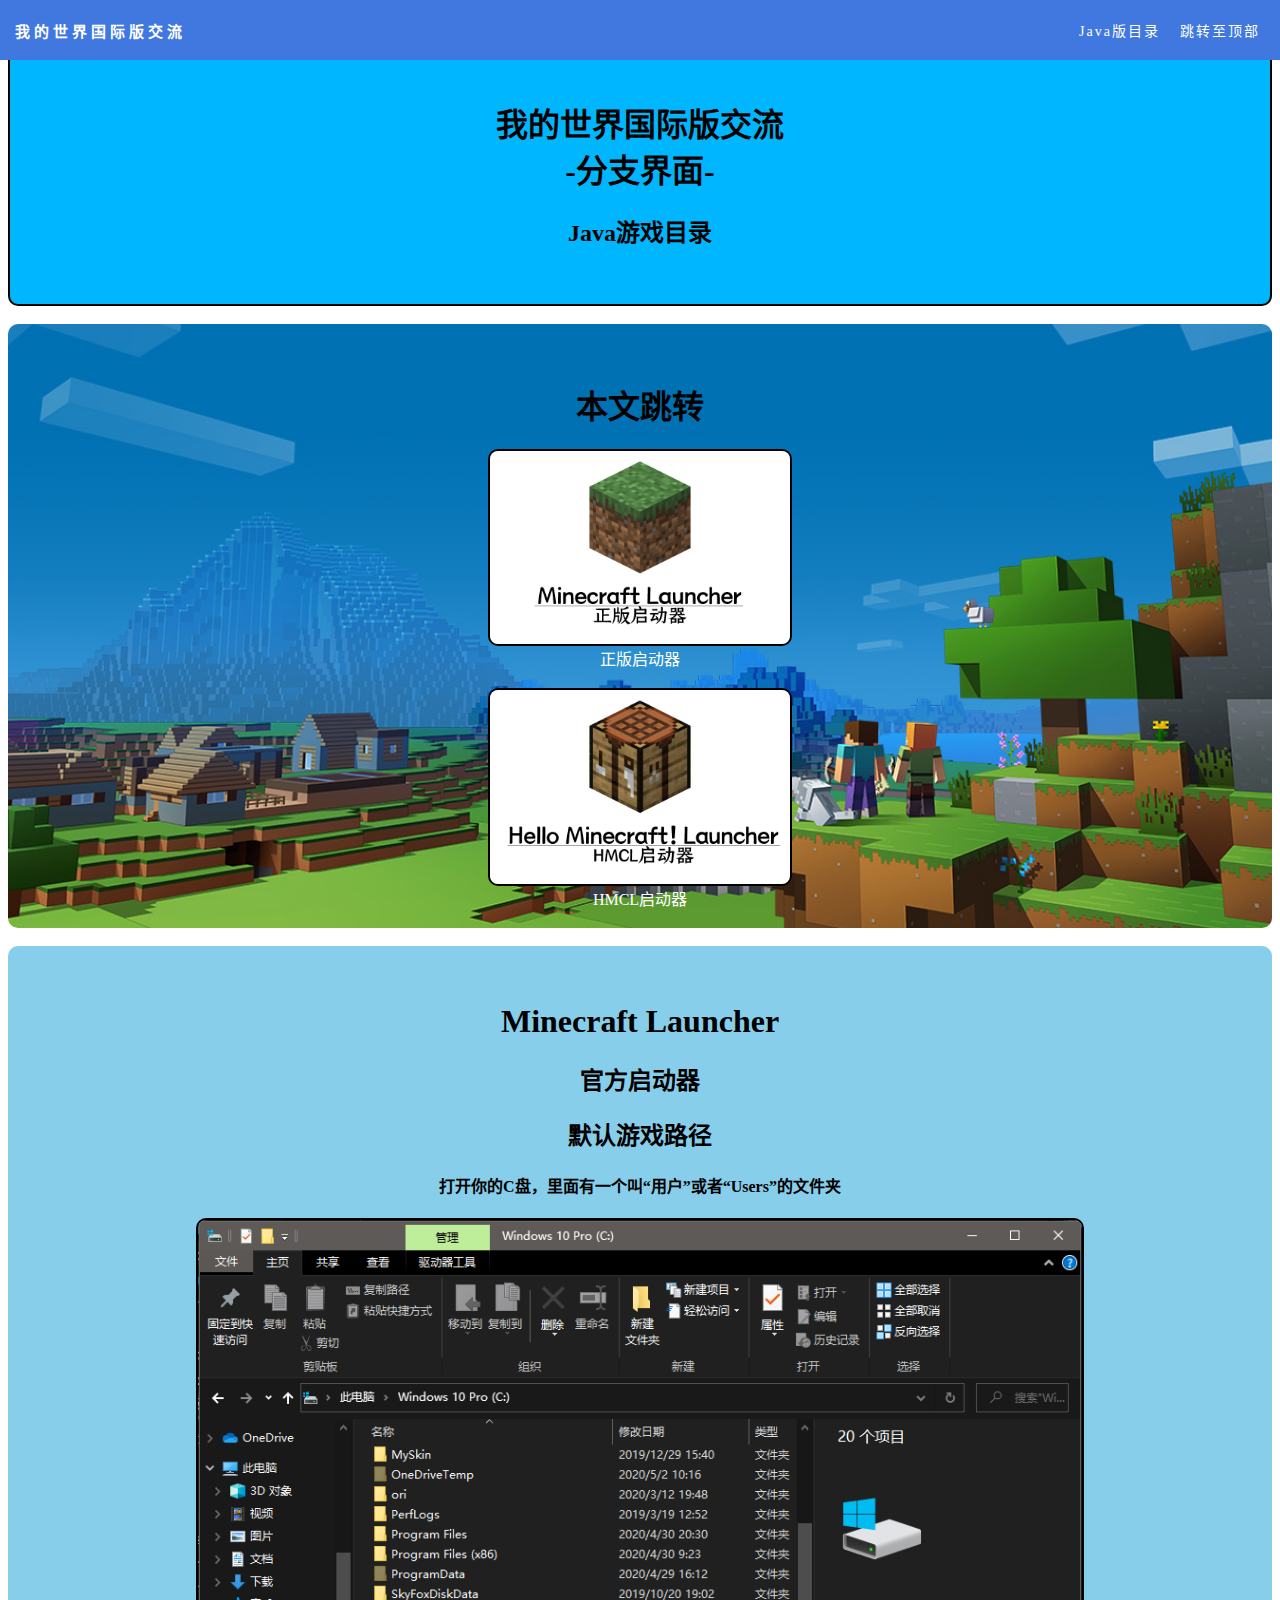
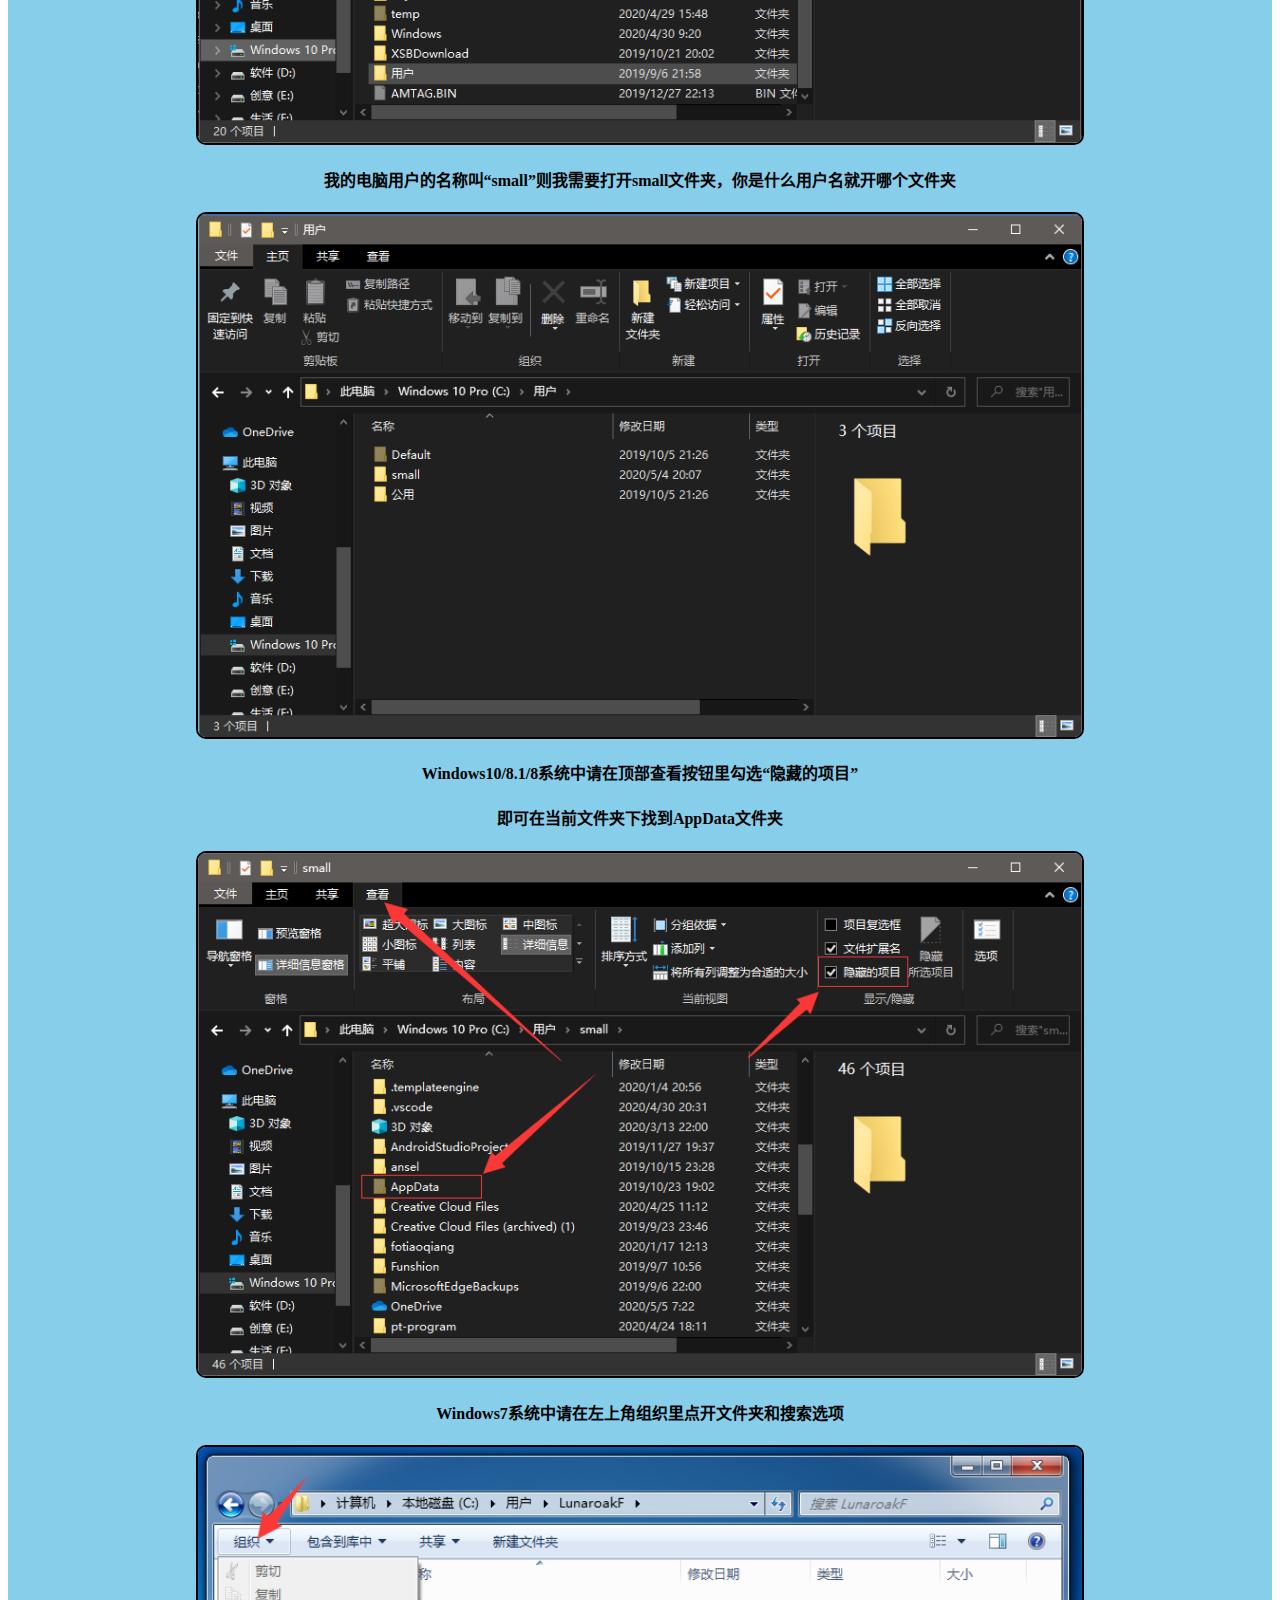
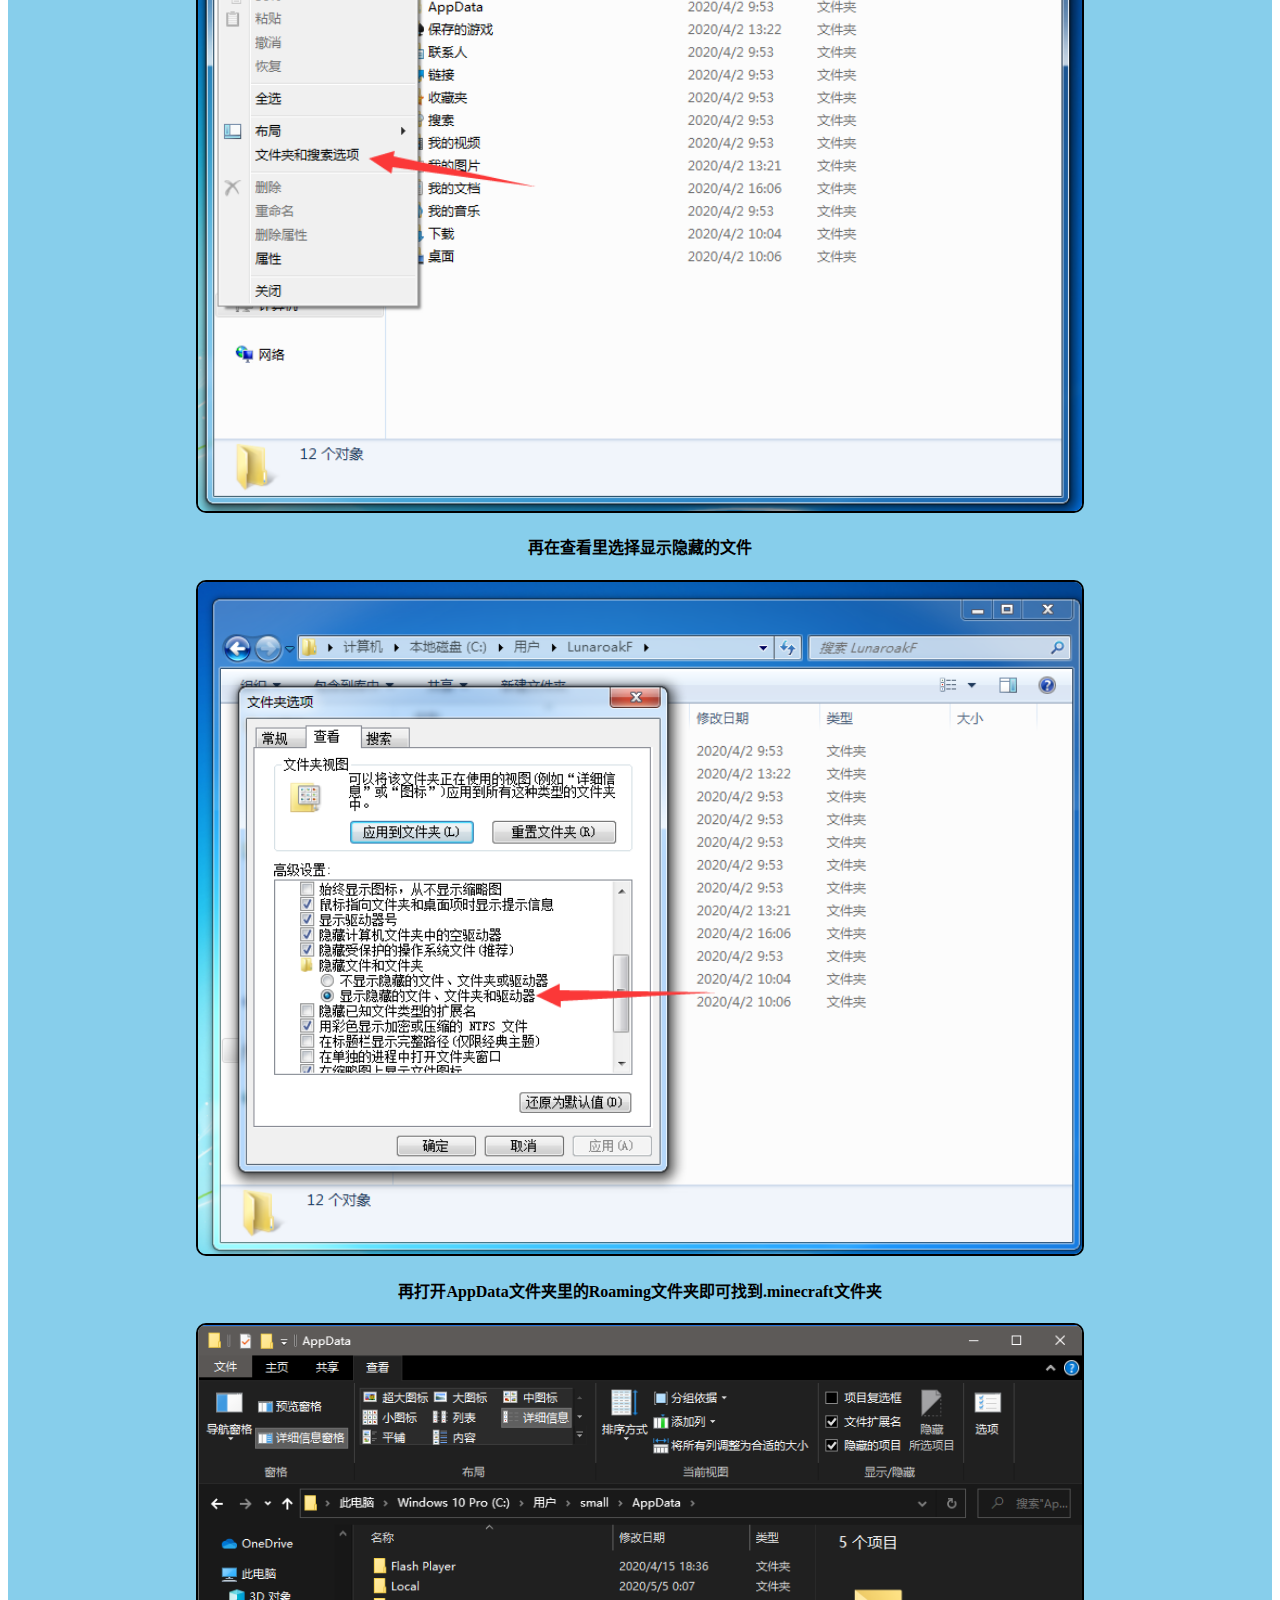
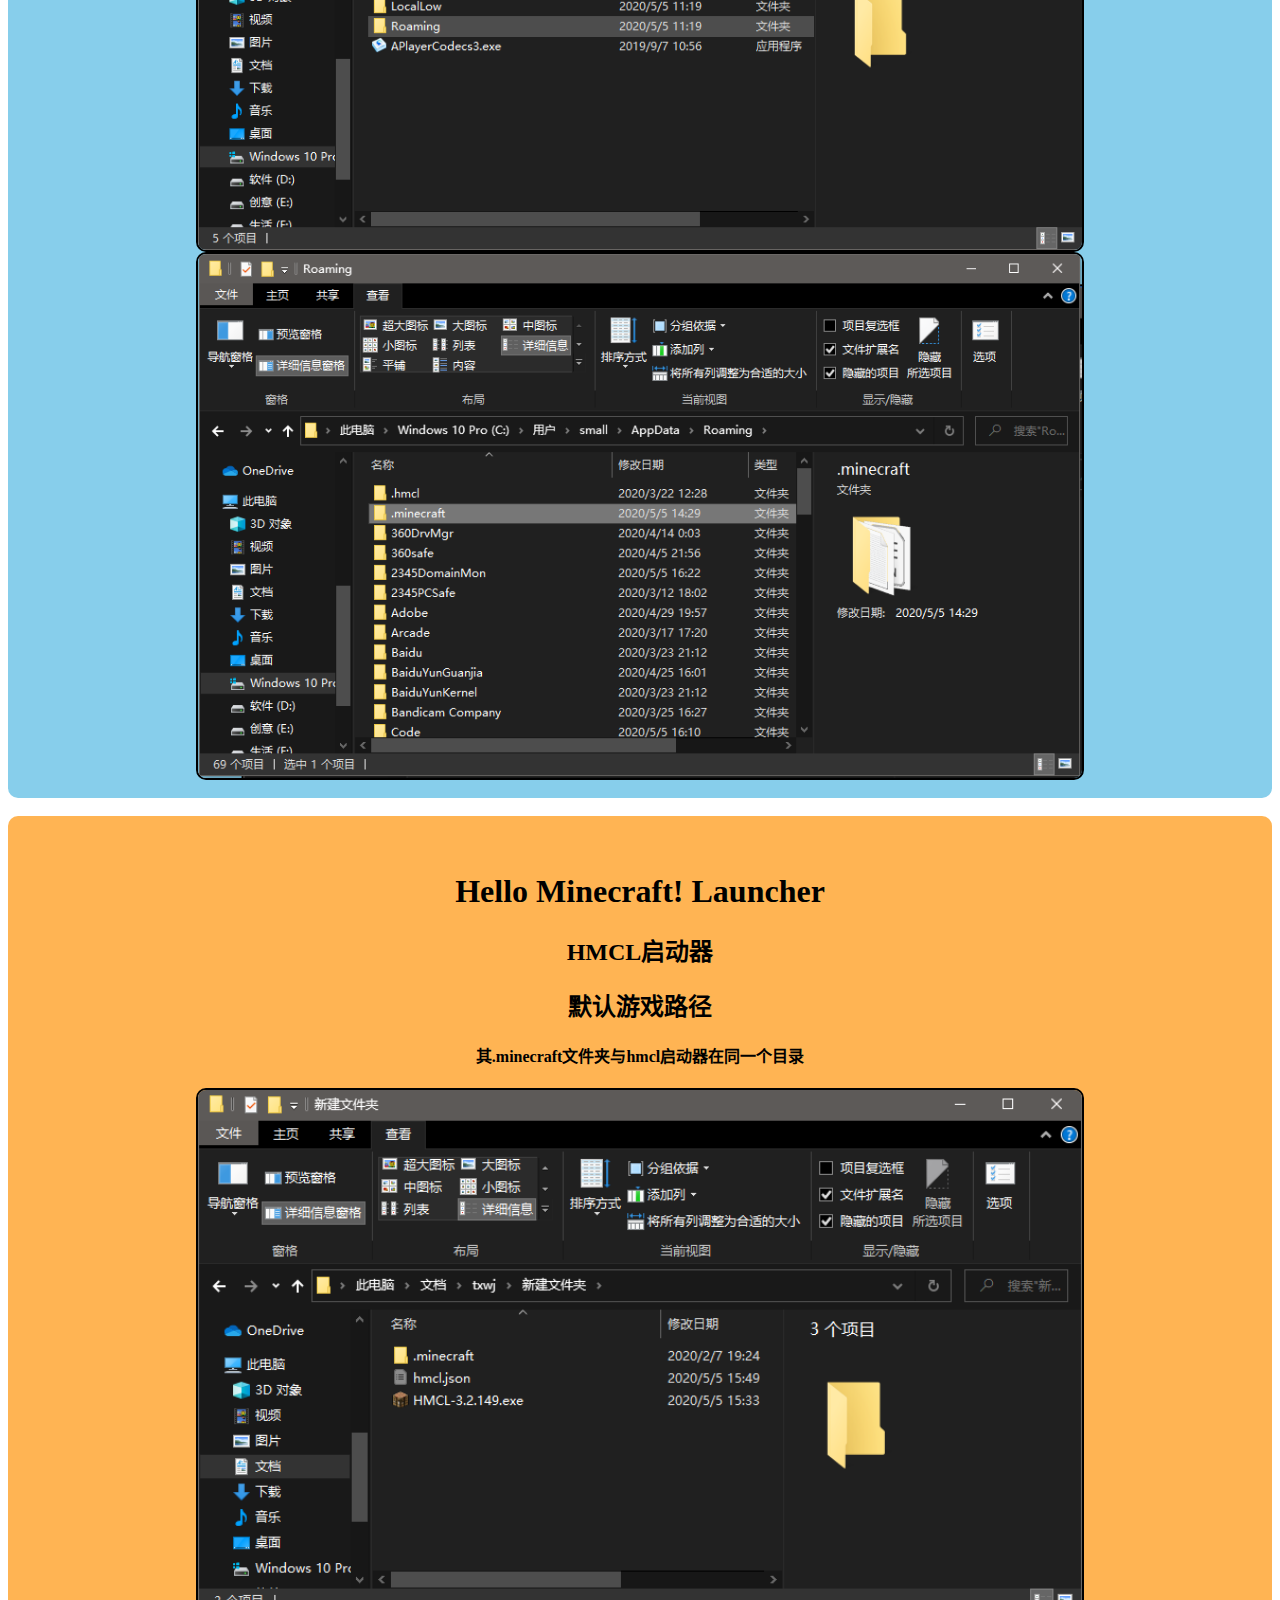
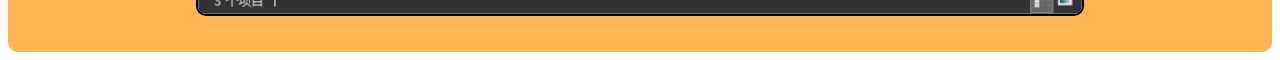
<file: pages/javaedition/gameroot.html>
<!DOCTYPE html>
<html lang="zh-CN">
<head>
    <meta charset="UTF-8">
    <link rel="stylesheet" type="text/css" href="../../css/whole.css">
    <link rel="stylesheet" type="text/css" href="../../css/pages.css">
    <meta name="viewport" content="width=device-width, initial-scale=1.0">
    <title>Java版游戏目录</title>
</head>
<body>
    <div class="top">
        <div class="toptitle">
            <a href="../../index.html" title="主页">
            <!-- <span><img src="images/GroupPicture.png" alt="图标" height="40" padding-top="5px"></span> -->
            <h4 class="logo">我的世界国际版交流</h4></a>
            <nav>
                <ul>
                    <li><a href="#">跳转至顶部</a></li>
                    <li><a href="lead.html">Java版目录</a></li>
                    <!-- <li><a href="../../index.html">主页</a></li> -->
                </ul>
            </nav>
        </div>
        <div>
    </div>
    </div>
    <div class="headtitle">
        <br>
        <h1>我的世界国际版交流 <br>-分支界面-</h1><h2>Java游戏目录</h2>
        <!-- <h5>群号:806134071</h5> -->
        <br><br>
    </div>
    <br>
    <div class="lead">
        <br><br>
        <h1>本文跳转</h1>
        <a href="#official">
        <img src="../../images/javal/gameinstall/official.png" alt="" width="300">
        <br>正版启动器</a><br><br>
        <a href="#hmcl">
            <img src="../../images/javal/gameinstall/HMCL.png" alt="" width="300">
            <br>HMCL启动器</a><br><br>
    </div>
    <br>


    <div class="card" id="official">
        <br><br>
        <h1>Minecraft Launcher</h1><h2>官方启动器</h2><h2>默认游戏路径</h2>
        <h4>打开你的C盘，里面有一个叫“用户”或者“Users”的文件夹</h4>
        <img src="../../images/javal/gameroot/1.png" alt="" width=70%>
        <h4>我的电脑用户的名称叫“small”则我需要打开small文件夹，你是什么用户名就开哪个文件夹</h4>
        <img src="../../images/javal/gameroot/2.png" alt="" width=70%>
        <h4>Windows10/8.1/8系统中请在顶部查看按钮里勾选“隐藏的项目”</h4>
        <h4>即可在当前文件夹下找到AppData文件夹</h4>
        <img src="../../images/javal/gameroot/3.png" alt="" width=70%>
        <h4>Windows7系统中请在左上角组织里点开文件夹和搜索选项</h4>
        <img src="../../images/javal/gameroot/4.png" alt="" width=70%>
        <h4>再在查看里选择显示隐藏的文件</h4>
        <img src="../../images/javal/gameroot/5.png" alt="" width=70%>
        <h4>再打开AppData文件夹里的Roaming文件夹即可找到.minecraft文件夹</h4>
        <img src="../../images/javal/gameroot/6.png" alt="" width=70%>
        <img src="../../images/javal/gameroot/7.png" alt="" width=70%>
<br><br>
    </div>
    <br>
    <div class="card" id="hmcl" style="background-color:  rgb(255, 180, 83);">
        <br><br>
        <h1>Hello Minecraft! Launcher</h1><h2>HMCL启动器</h2><h2>默认游戏路径</h2>
        <h4>其.minecraft文件夹与hmcl启动器在同一个目录</h4>
        <img src="../../images/javal/gameroot/8.png" alt="" width=70%>
<br><br>
<br>
</body>
</html>
</file>
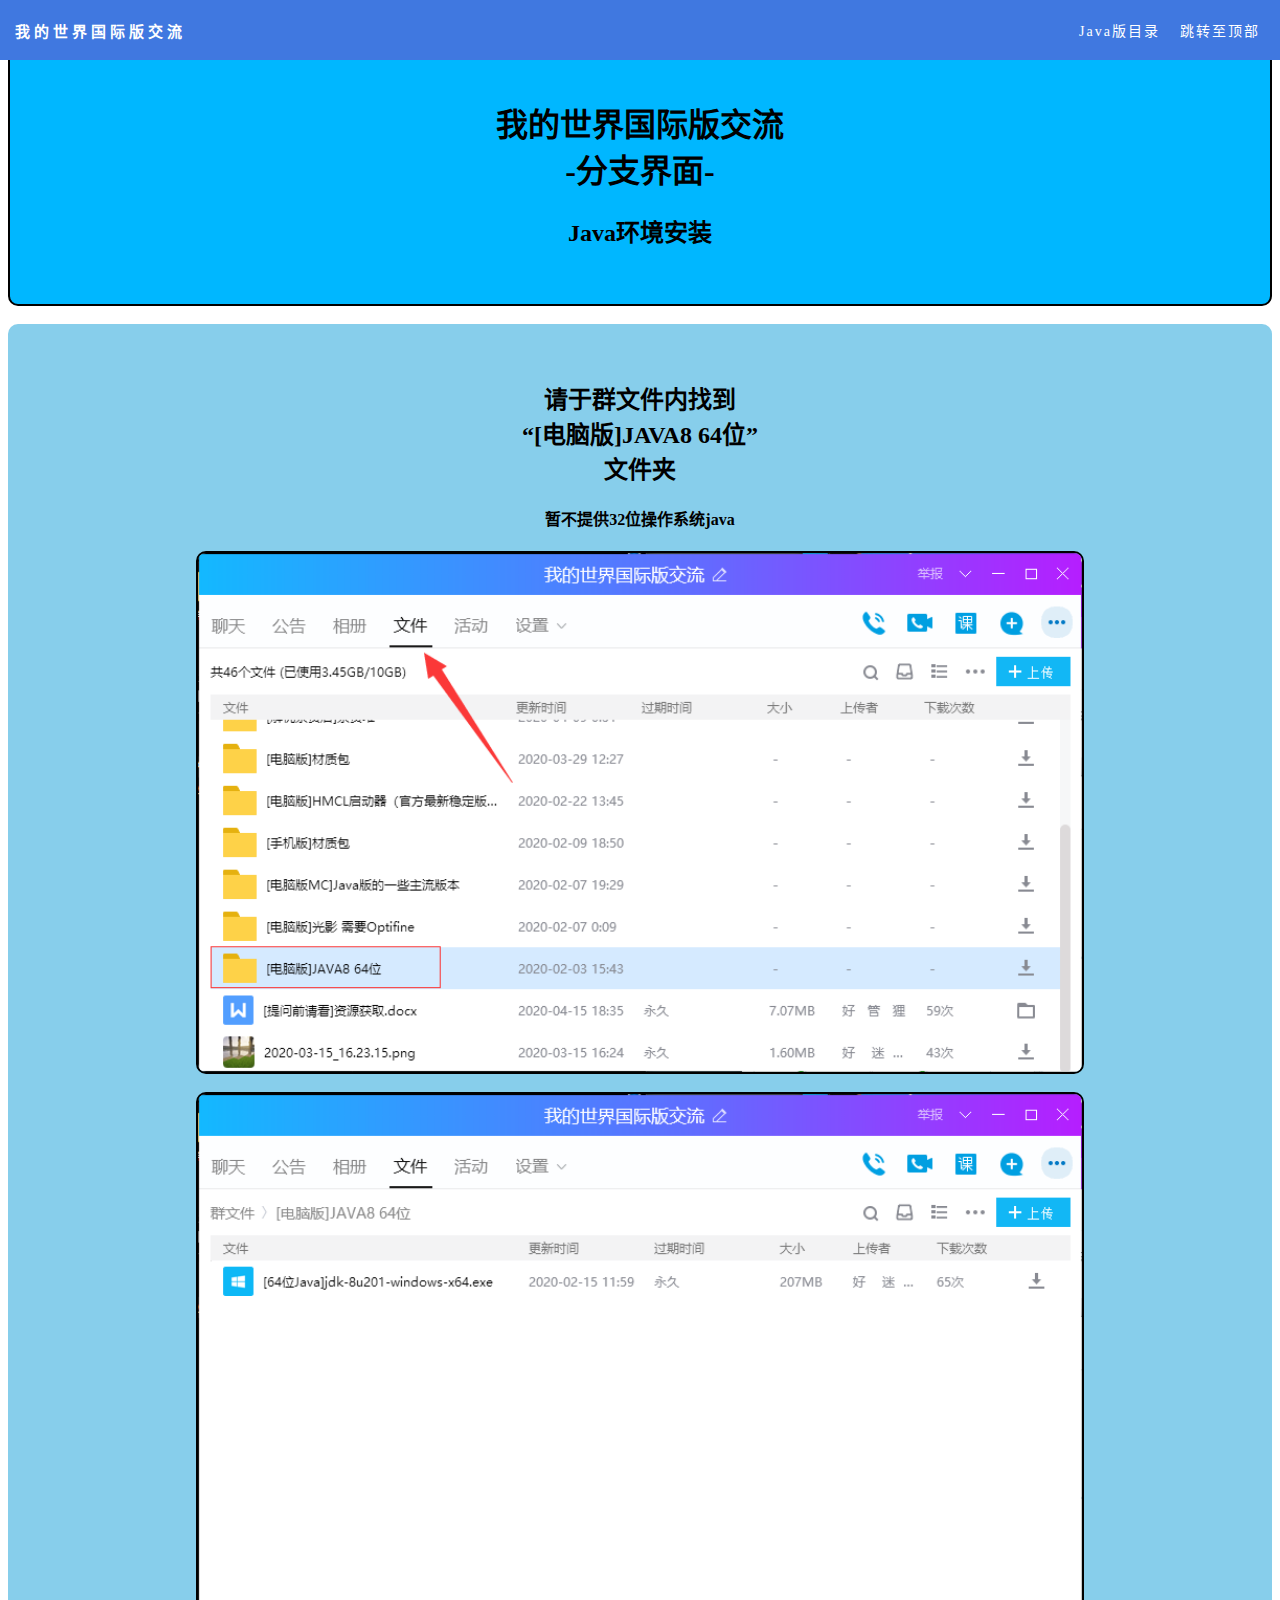
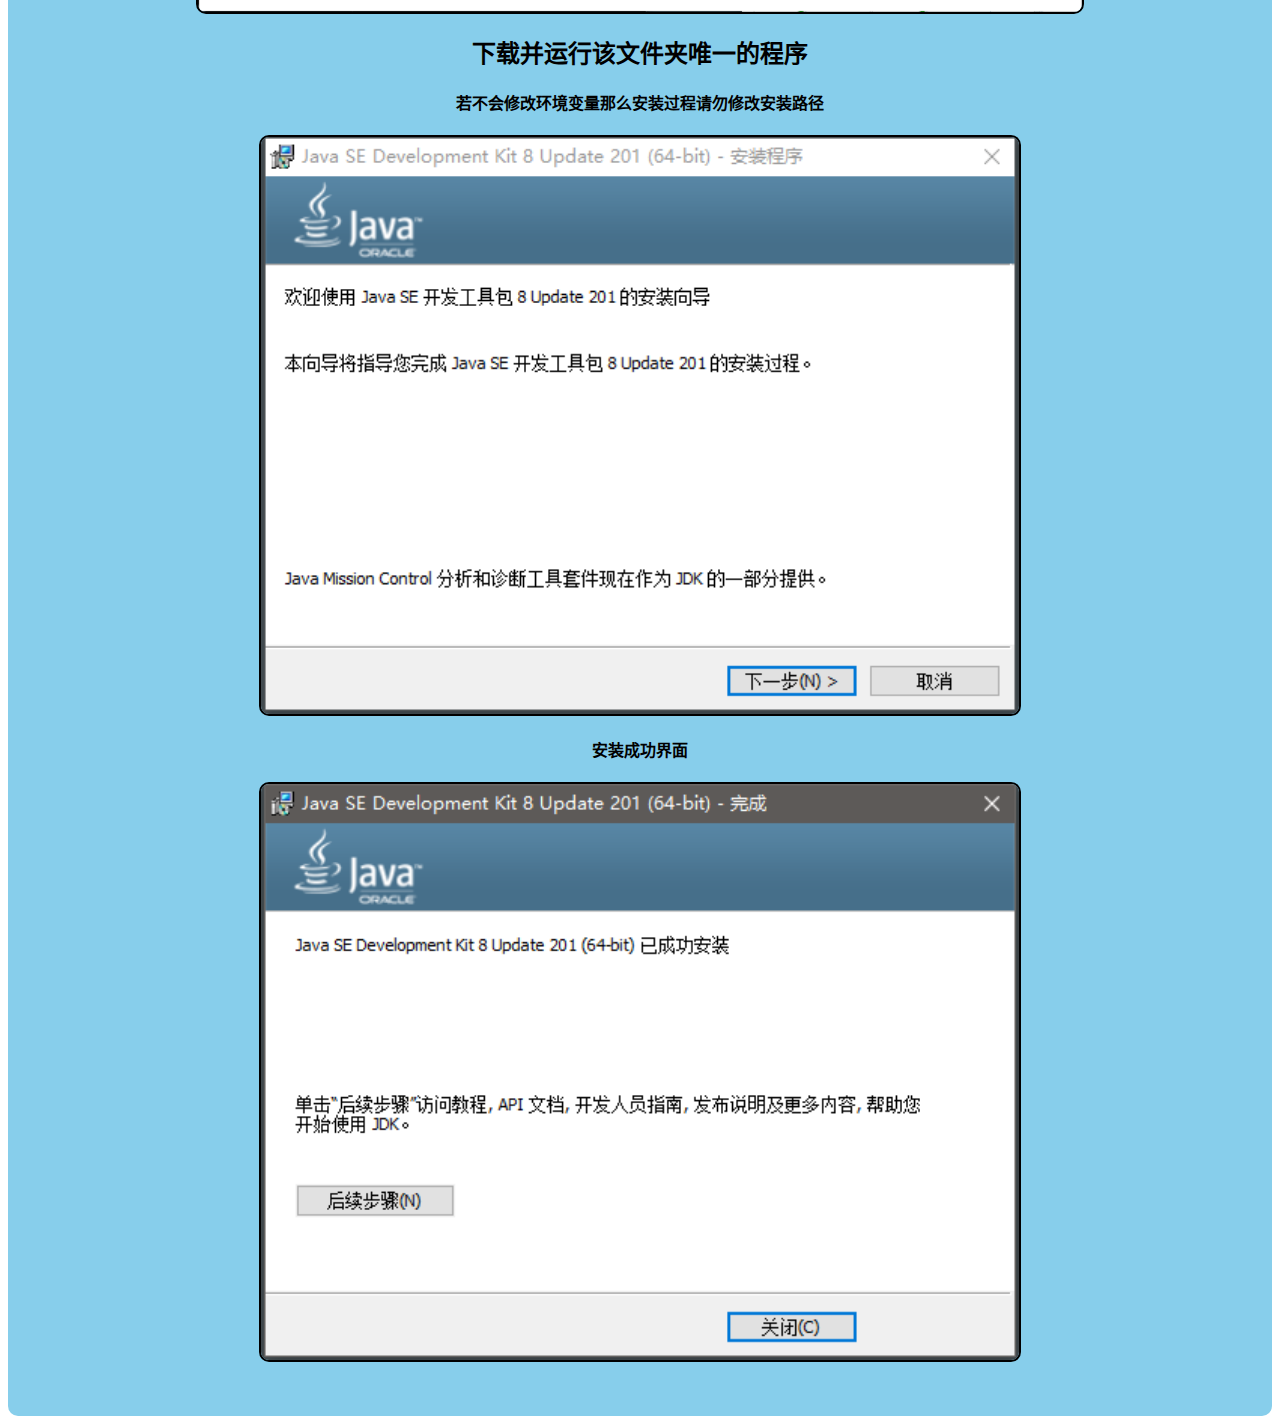
<file: pages/javaedition/javaruntimeinstall.html>
<!DOCTYPE html>
<html lang="zh-CN">
<head>
    <meta charset="UTF-8">
    <link rel="stylesheet" type="text/css" href="../../css/whole.css">
    <link rel="stylesheet" type="text/css" href="../../css/pages.css">
    <meta name="viewport" content="width=device-width, initial-scale=1.0">
    <title>Java环境安装</title>
</head>
<body>
    <div class="top">
        <div class="toptitle">
            <a href="../../index.html" title="主页">
            <!-- <span><img src="images/GroupPicture.png" alt="图标" height="40" padding-top="5px"></span> -->
            <h4 class="logo">我的世界国际版交流</h4></a>
            <nav>
                <ul>
                    <li><a href="#">跳转至顶部</a></li>
                    <li><a href="lead.html">Java版目录</a></li>
                    <!-- <li><a href="../../index.html">主页</a></li> -->
                </ul>
            </nav>
        </div>
        <div>
    </div>
    </div>
    <div class="headtitle">
        <br>
        <h1>我的世界国际版交流 <br>-分支界面-</h1><h2>Java环境安装</h2>
        <!-- <h5>群号:806134071</h5> -->
        <br><br>
    </div>
<br>
    <div class="card">
        <br><br>
        <h2>请于群文件内找到 <br> “[电脑版]JAVA8 64位” <br> 文件夹</h2><h4>暂不提供32位操作系统java</h4>
        <img src="../../images/javal/javainstall/1.png" alt="" width=70%><br><br>
        <img src="../../images/javal/javainstall/2.png" alt="" width=70%>
        <h2>下载并运行该文件夹唯一的程序</h2>
        <h4>若不会修改环境变量那么安装过程请勿修改安装路径</h4>
        <img src="../../images/javal/javainstall/3.png" alt="" width=60%>
        <h4>安装成功界面</h4>
        <img src="../../images/javal/javainstall/8.png" alt="" width=60%><br><br>

        <br><br>
    </div>

    
</body>
</html>
</file>
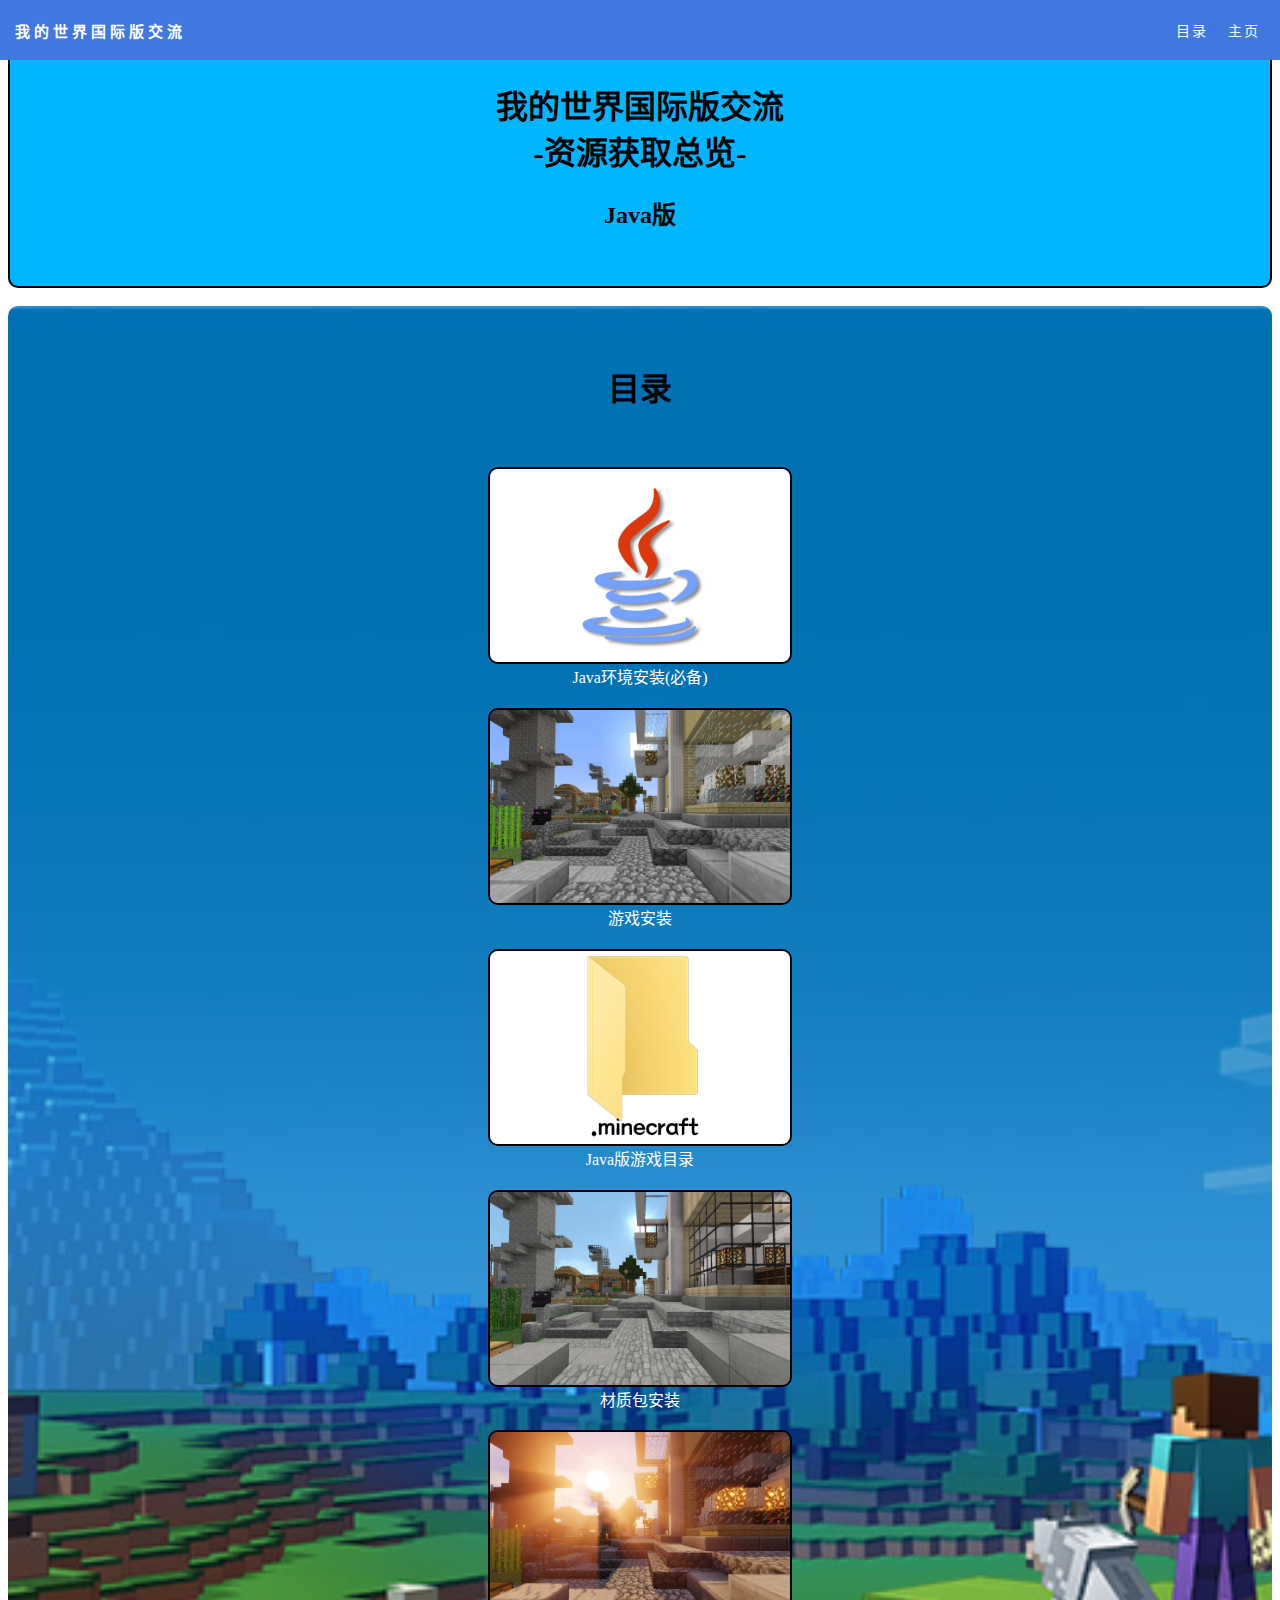
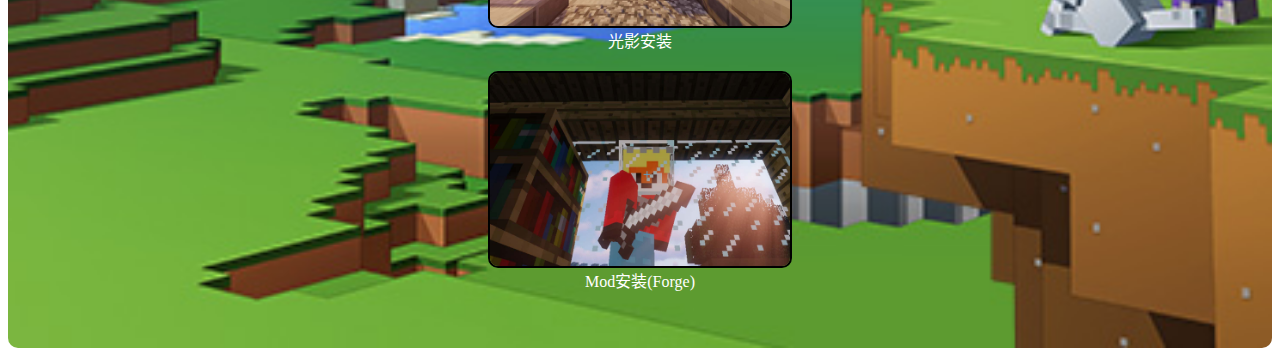
<file: pages/javaedition/lead.html>
<!DOCTYPE html>
<html lang="zh-CN">
<head>
    <meta charset="UTF-8">
    <link rel="stylesheet" type="text/css" href="../../css/whole.css">
    <meta name="viewport" content="width=device-width, initial-scale=1.0">
    <title>Java版</title>
</head>
<body>
    
    <div class="top">
        <div class="toptitle">
            <a href="../../index.html" title="主页">
            <!-- <span><img src="images/GroupPicture.png" alt="图标" height="40" padding-top="5px"></span> -->
            <h4 class="logo">我的世界国际版交流</h4></a>
            <nav>
                <ul>
                    <li><a href="../../index.html">主页</a></li>
                    <li><a href="#lead">目录</a></li>
                </ul>
            </nav>
        </div>
        <div>
    </div>
    </div>

    <div class="headtitle">
        <h1>我的世界国际版交流 <br>-资源获取总览-</h1><h2>Java版</h2>
        <!-- <h5>群号:806134071</h5> -->
        <br><br>
    </div>
    <br>
    <div class="lead" id="lead">
        <br><br>
        <h1>目录</h1><br><br>
        <a href="javaruntimeinstall.html"><span><img src="../../images/javalanguage.jpg" alt="环境安装" title="环境安装" width=300>
            <br>Java环境安装(必备)<br><br></span></a>
        <a href="gameinstall.html"><img src="../../images/screenshot/javagame.jpg" alt="Java版游戏安装" title="Java版游戏安装" width="300"
            ><br>游戏安装<br><br></a>
        <a href="gameroot.html"><img src="../../images/minecraft.png" alt="游戏目录" title="游戏目录" width="300">
            <br>Java版游戏目录<br><br></a>
        <a href="resourcepacksinstall.html"><img src="../../images/screenshot/javasands.jpg" alt="安装材质包" title="安装材质包" width="300">
            <br>材质包安装<br><br></a>
        <a href="optifineinstall.html"><img src="../../images/screenshot/javashadow.jpg" alt="安装光影" title="安装光影" width="300"
            ><br>光影安装<br><br></a>
        <a href="modsinstall.html"><img src="../../images/screenshot/javamods.jpg" alt="安装模组" title="安装模组" width="300">
            <br>Mod安装(Forge)<br><br></a>
        <br><br>
    </div>



</body>
</html>
</file>
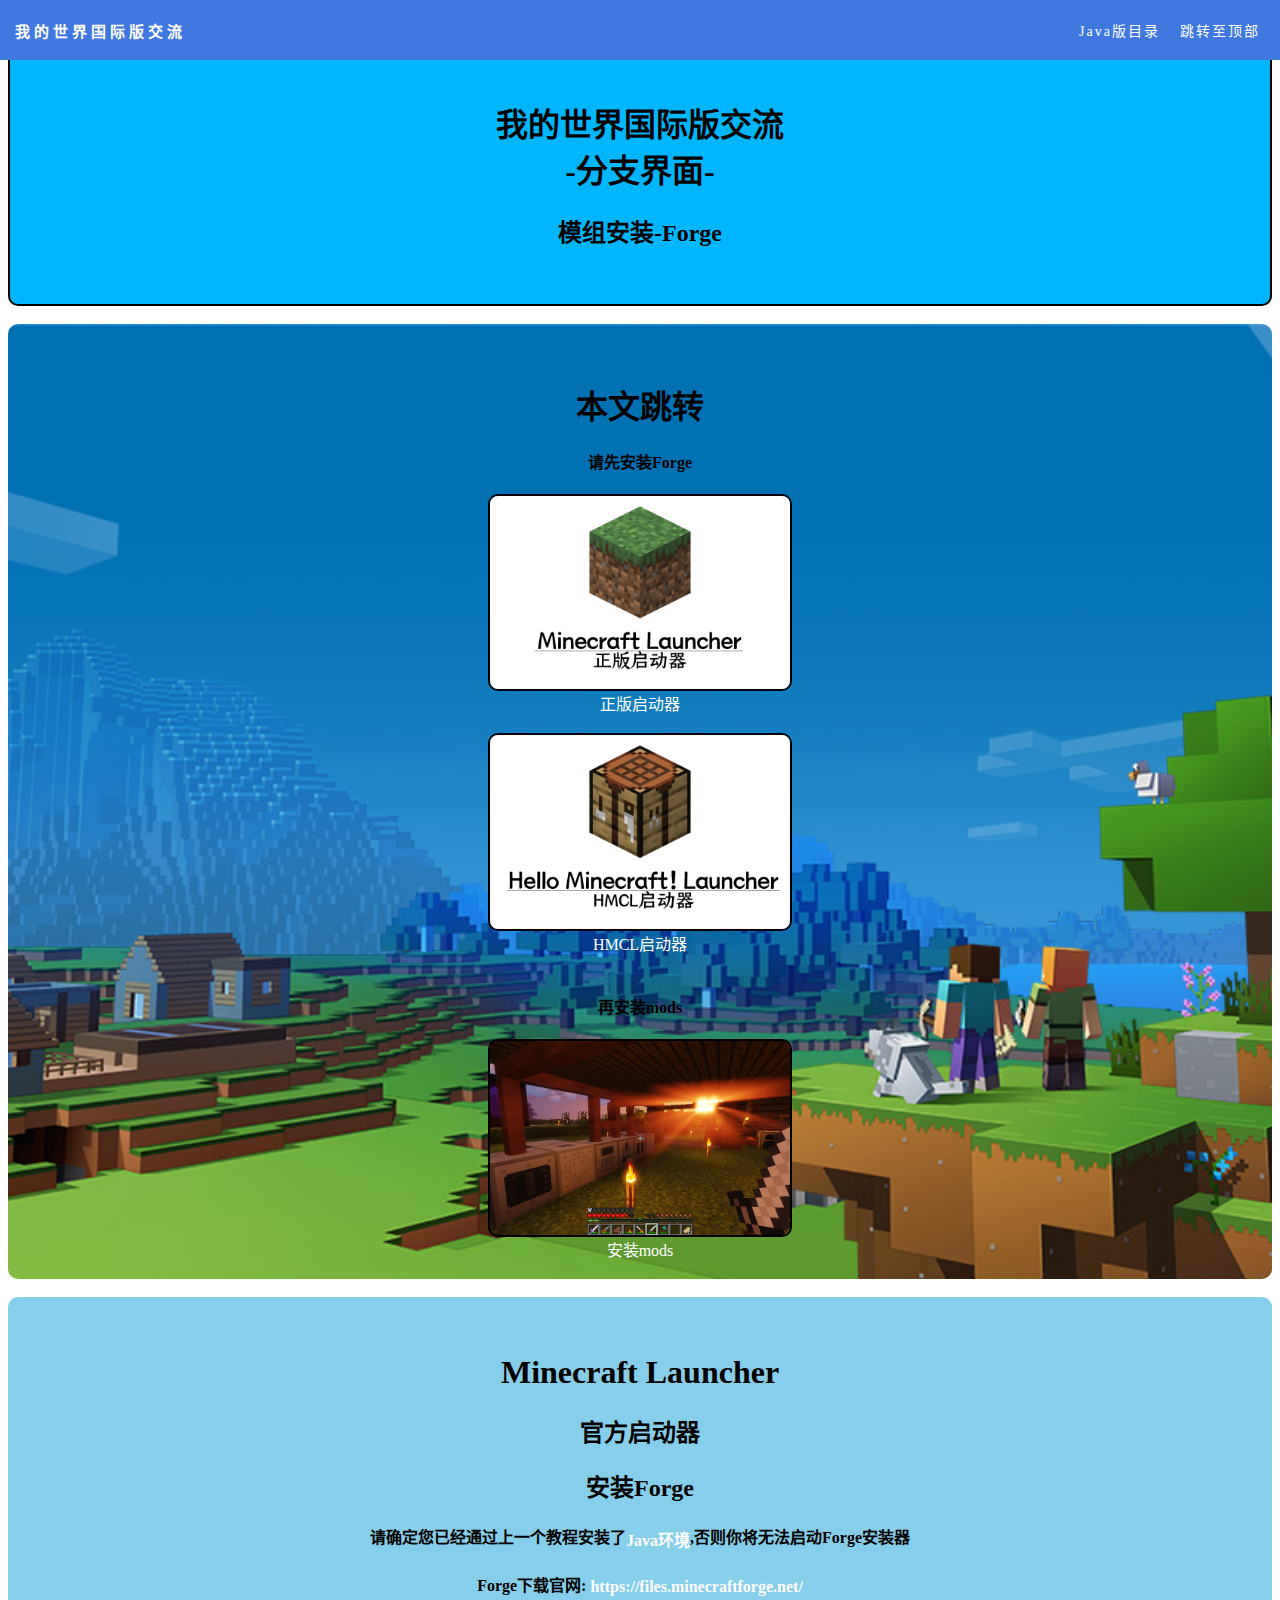
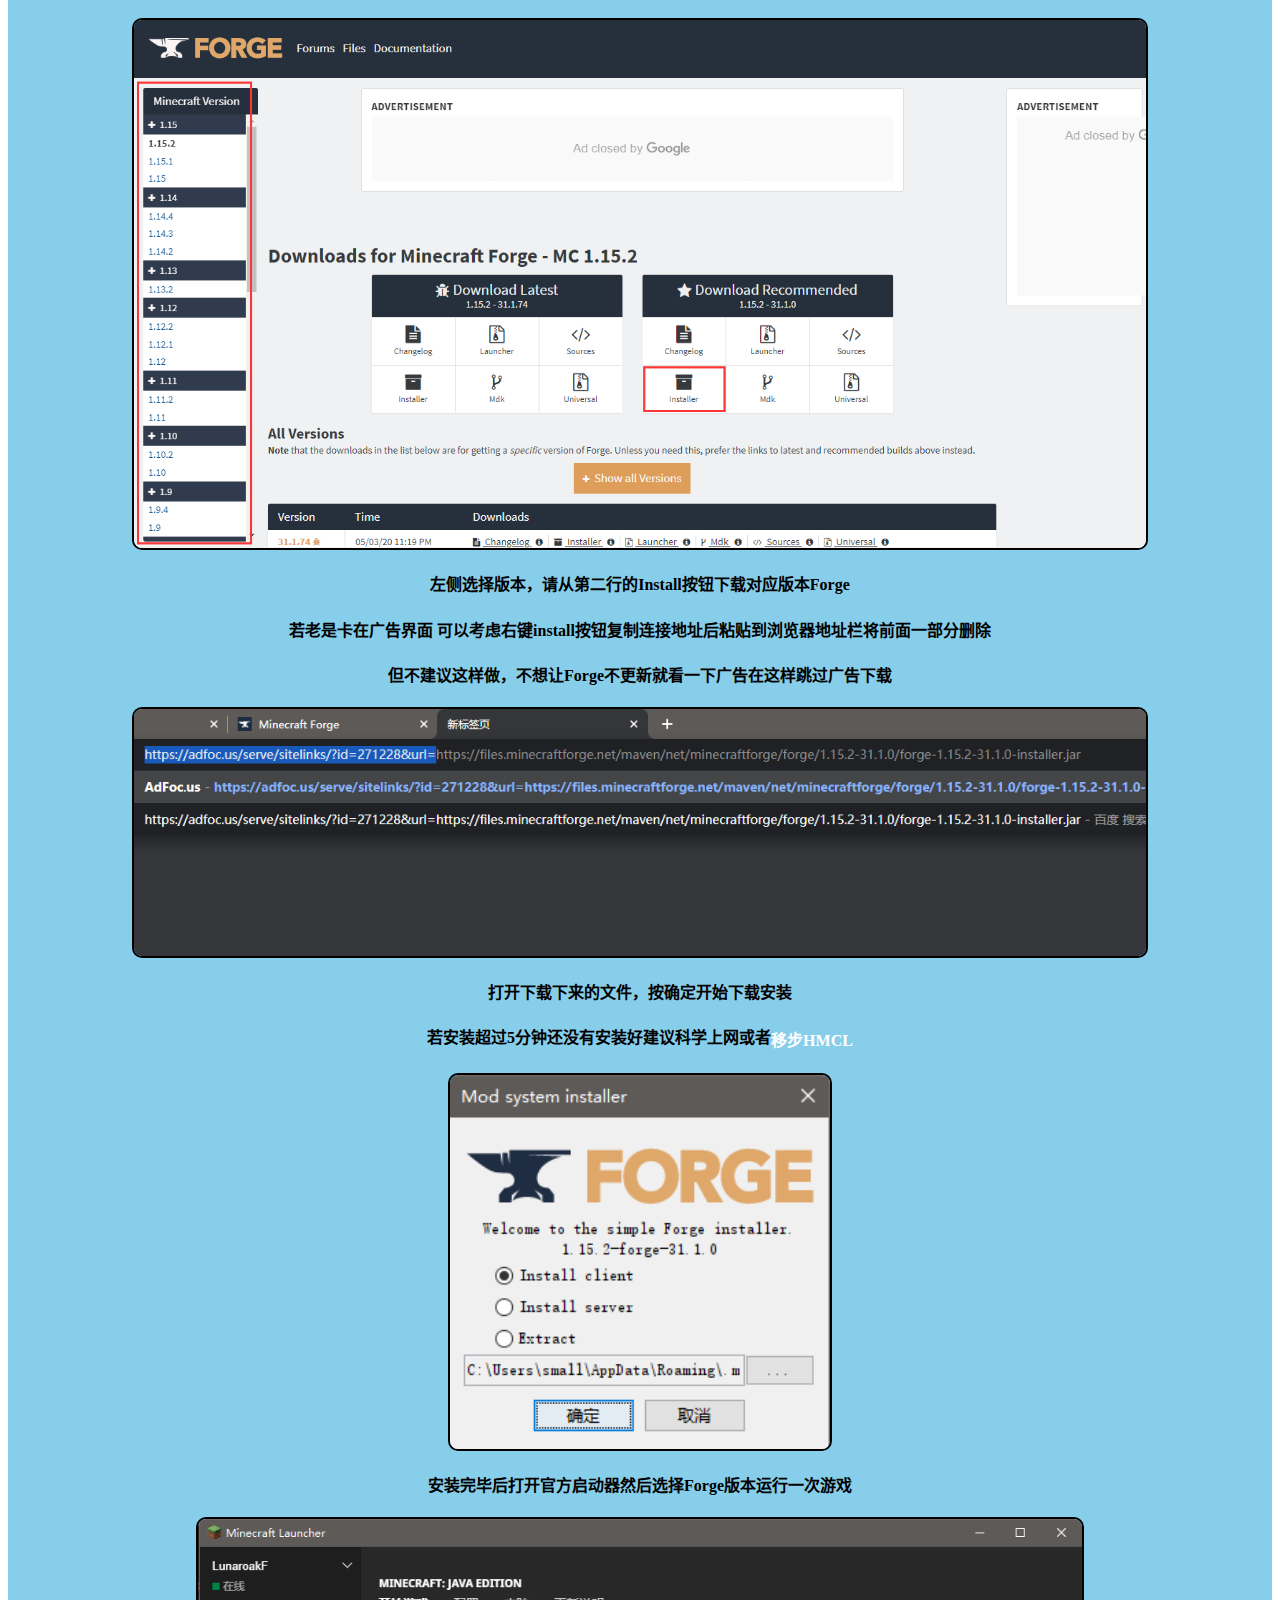
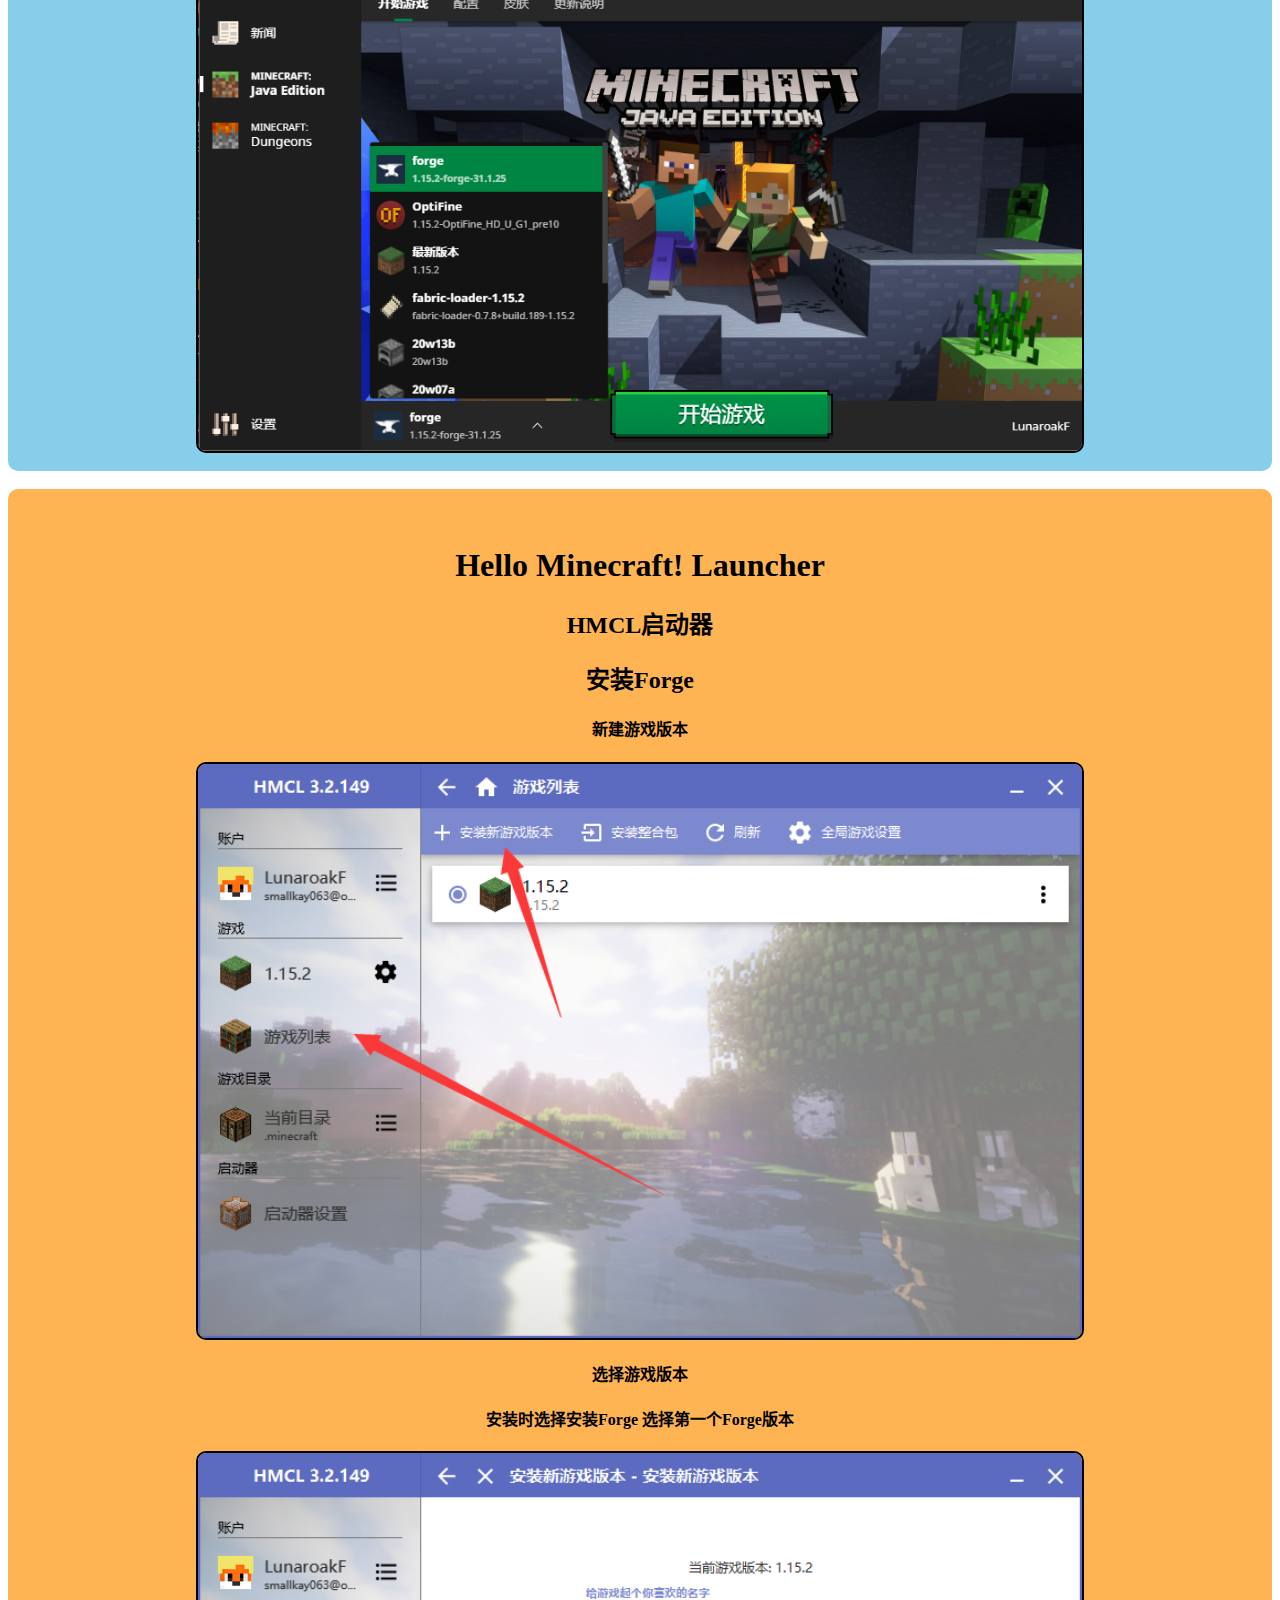
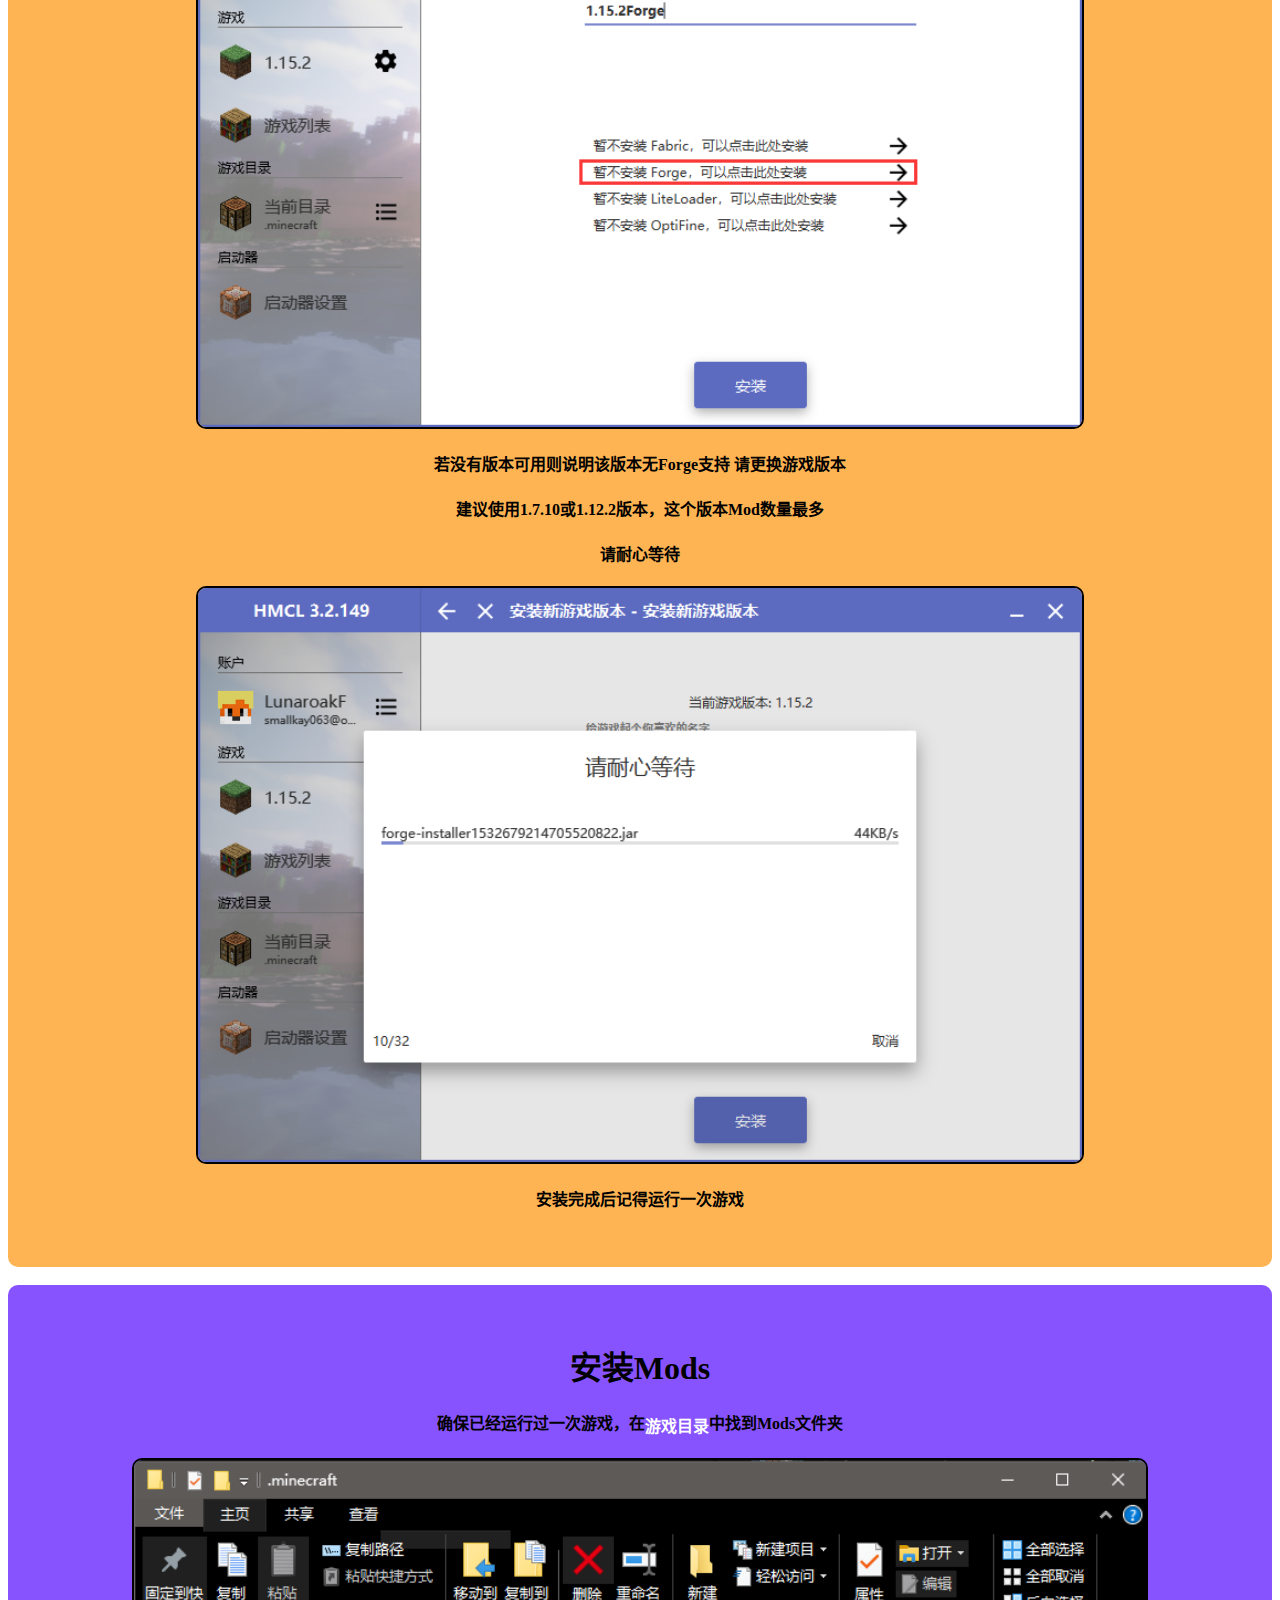
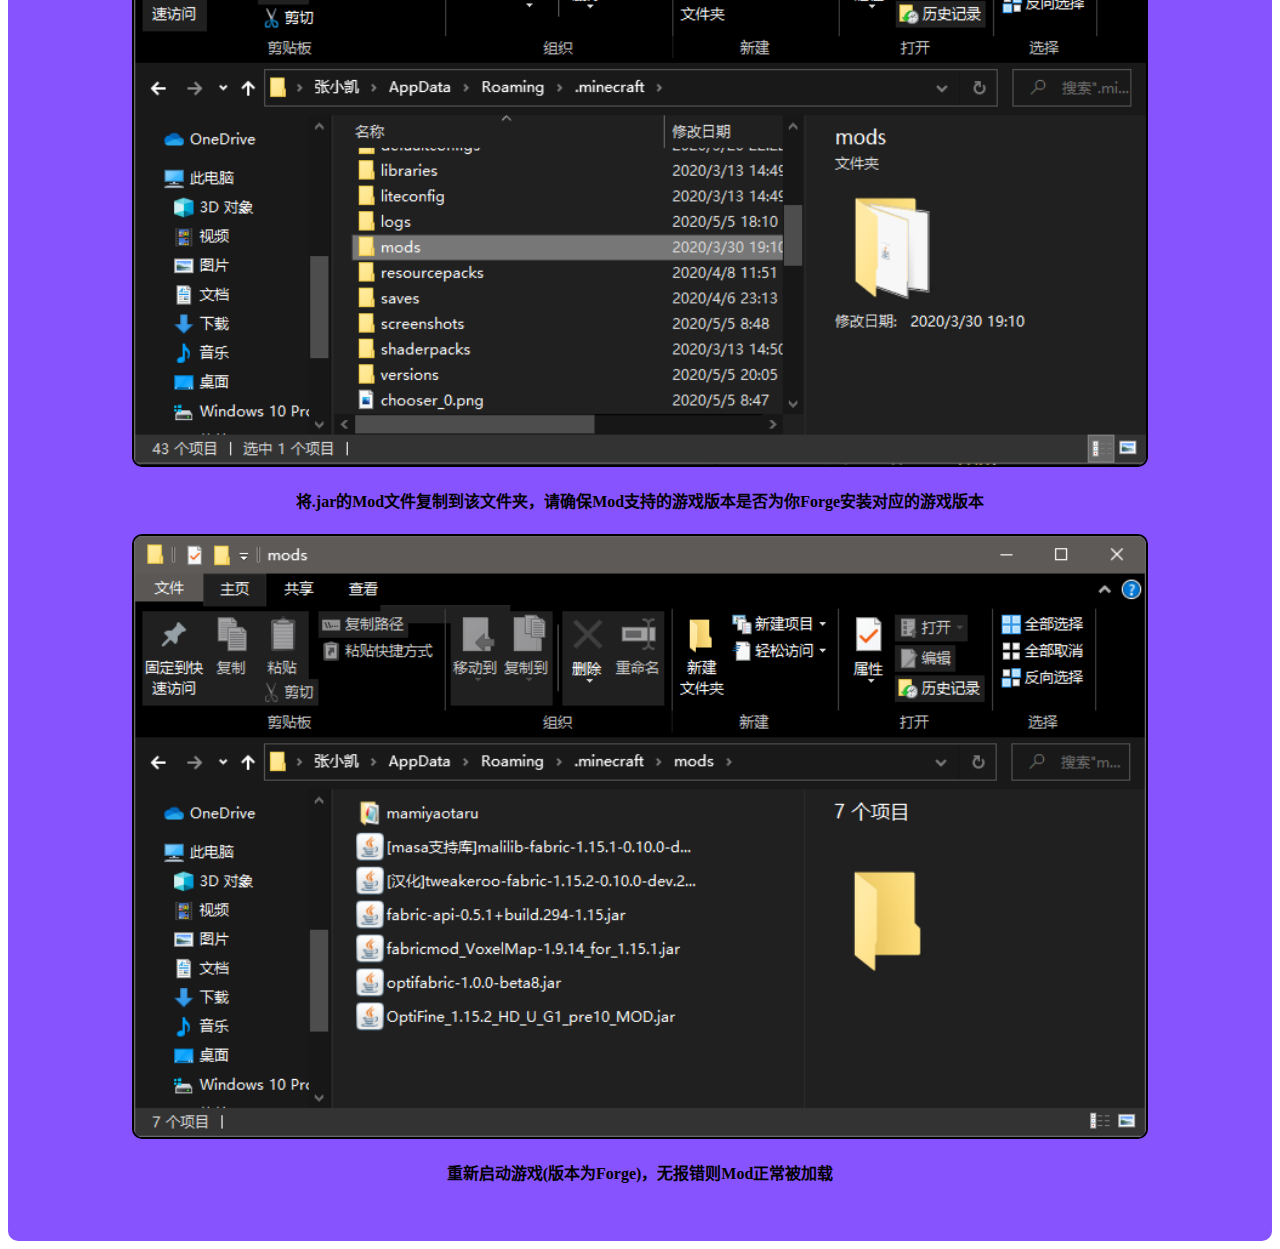
<file: pages/javaedition/modsinstall.html>
<!DOCTYPE html>
<html lang="zh-CN">
<head>
    <meta charset="UTF-8">
    <link rel="stylesheet" type="text/css" href="../../css/whole.css">
    <link rel="stylesheet" type="text/css" href="../../css/pages.css">
    <meta name="viewport" content="width=device-width, initial-scale=1.0">
    <title>安装Forge</title>
</head>
<body>
    <div class="top">
        <div class="toptitle">
            <a href="../../index.html" title="主页">
            <!-- <span><img src="images/GroupPicture.png" alt="图标" height="40" padding-top="5px"></span> -->
            <h4 class="logo">我的世界国际版交流</h4></a>
            <nav>
                <ul>
                    <li><a href="#">跳转至顶部</a></li>
                    <li><a href="lead.html">Java版目录</a></li>
                    <!-- <li><a href="../../index.html">主页</a></li> -->
                </ul>
            </nav>
        </div>
        <div>
    </div>
    </div>
    <div class="headtitle">
        <br>
        <h1>我的世界国际版交流 <br>-分支界面-</h1><h2>模组安装-Forge</h2>
        <!-- <h5>群号:806134071</h5> -->
        <br><br>
    </div>
<br>
<div class="lead">
    <br><br>
    <h1>本文跳转</h1>
    <h4>请先安装Forge</h4>
    <a href="#official">
    <img src="../../images/javal/gameinstall/official.png" alt="" width="300">
    <br>正版启动器</a><br><br>
    <a href="#hmcl">
        <img src="../../images/javal/gameinstall/HMCL.png" alt="" width="300">
        <br>HMCL启动器</a><br><br>
        <h4>再安装mods</h4>
        <a href="#mods">
            <img src="../../images/javal/modsinstall/mods.png" alt="" width="300">
            <br>安装mods</a><br><br>
</div>

<br>

<div class="card" id="official">
    <br><br>
    <h1>Minecraft Launcher</h1><h2>官方启动器</h2><h2>安装Forge</h2>
    <h4>请确定您已经通过上一个教程安装了<a href="javaruntimeinstall.html">Java环境</a>,否则你将无法启动Forge安装器</h4>
    <h4>Forge下载官网: <a href="https://files.minecraftforge.net/" target="_blank">https://files.minecraftforge.net/</a> </h4>
    <img src="../../images/javal/modsinstall/1.png" alt="" width=80%>
    <h4>左侧选择版本，请从第二行的Install按钮下载对应版本Forge</h4>
    <h4>若老是卡在广告界面 可以考虑右键install按钮复制连接地址后粘贴到浏览器地址栏将前面一部分删除</h4>
    <h4>但不建议这样做，不想让Forge不更新就看一下广告在这样跳过广告下载</h4>
    <img src="../../images/javal/modsinstall/2.png" alt="" width=80%>
    <h4>打开下载下来的文件，按确定开始下载安装</h4>
    <h4>若安装超过5分钟还没有安装好建议科学上网或者<a href="#hmcl">移步HMCL</a> </h4>
    <img src="../../images/javal/modsinstall/3.png" alt="" width=30%>
    <h4>安装完毕后打开官方启动器然后选择Forge版本运行一次游戏</h4>
    <img src="../../images/javal/modsinstall/4.png" alt="" width=70%>
    <br><br>
</div>  
<br>
<div class="card" id="hmcl" style="background-color: rgb(255, 180, 83);">
    <br><br>
    <h1>Hello Minecraft! Launcher</h1><h2>HMCL启动器</h2><h2>安装Forge</h2>
    <h4>新建游戏版本</h4>
    <img src="../../images/javal/optifineinstall/6.png" alt="" width=70%>
    <h4>选择游戏版本</h4>
    <h4>安装时选择安装Forge 选择第一个Forge版本</h4>
    <img src="../../images/javal/modsinstall/5.png" alt="" width=70%>
    <h4>若没有版本可用则说明该版本无Forge支持 请更换游戏版本</h4>
    <h4>建议使用1.7.10或1.12.2版本，这个版本Mod数量最多</h4>
    <h4>请耐心等待</h4>
    <img src="../../images/javal/modsinstall/6.png" alt="" width=70%>

    <h4>安装完成后记得运行一次游戏</h4>
    <br><br>
</div>  

<br>
<div class="card" id="mods" style="background-color: rgb(135, 83, 255);">
    <br><br>
    <h1>安装Mods</h1>
    <h4>确保已经运行过一次游戏，在<a href="gameroot.html">游戏目录</a>中找到Mods文件夹</h4>
    <img src="../../images/javal/modsinstall/7.png" alt="" width=80%>
    <h4>将.jar的Mod文件复制到该文件夹，请确保Mod支持的游戏版本是否为你Forge安装对应的游戏版本</h4>
    <img src="../../images/javal/modsinstall/8.png" alt="" width=80%>
    <h4>重新启动游戏(版本为Forge)，无报错则Mod正常被加载</h4>
<br><br>
</div>

</body>
</html>
</file>
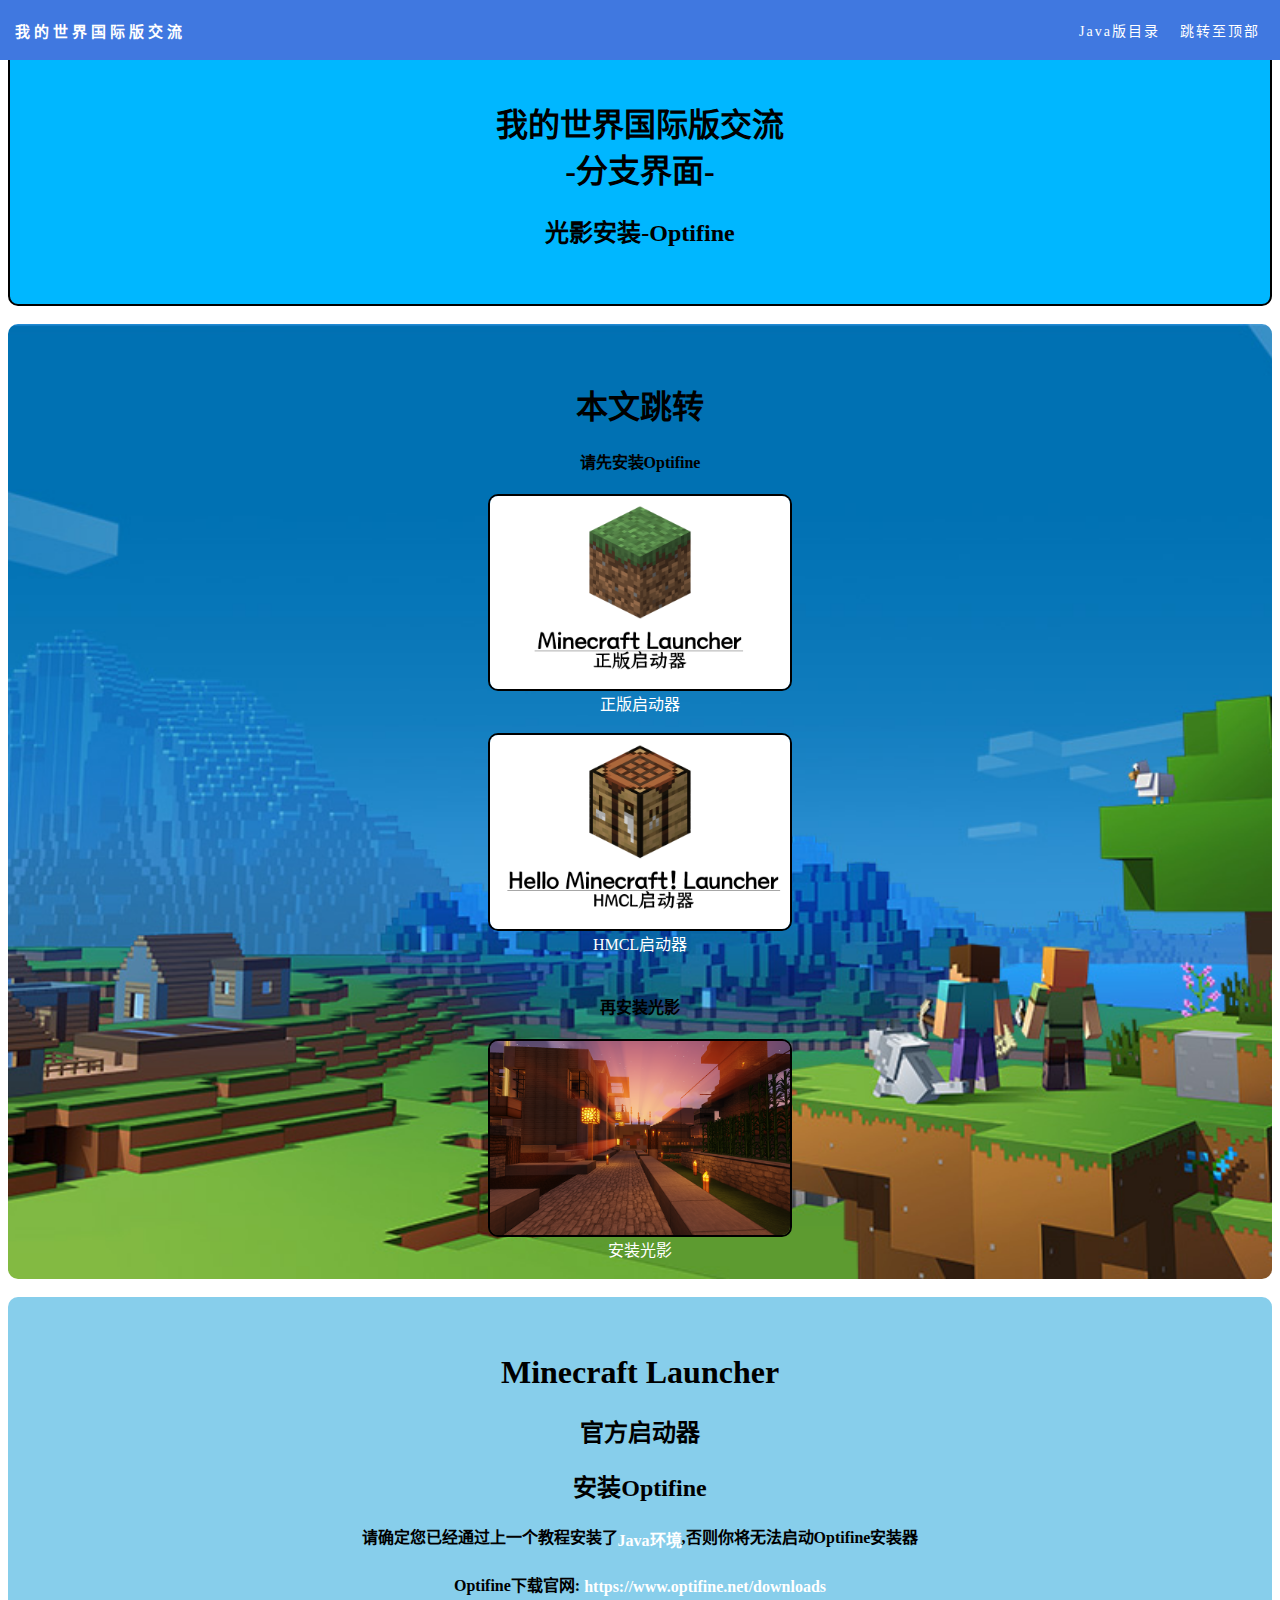
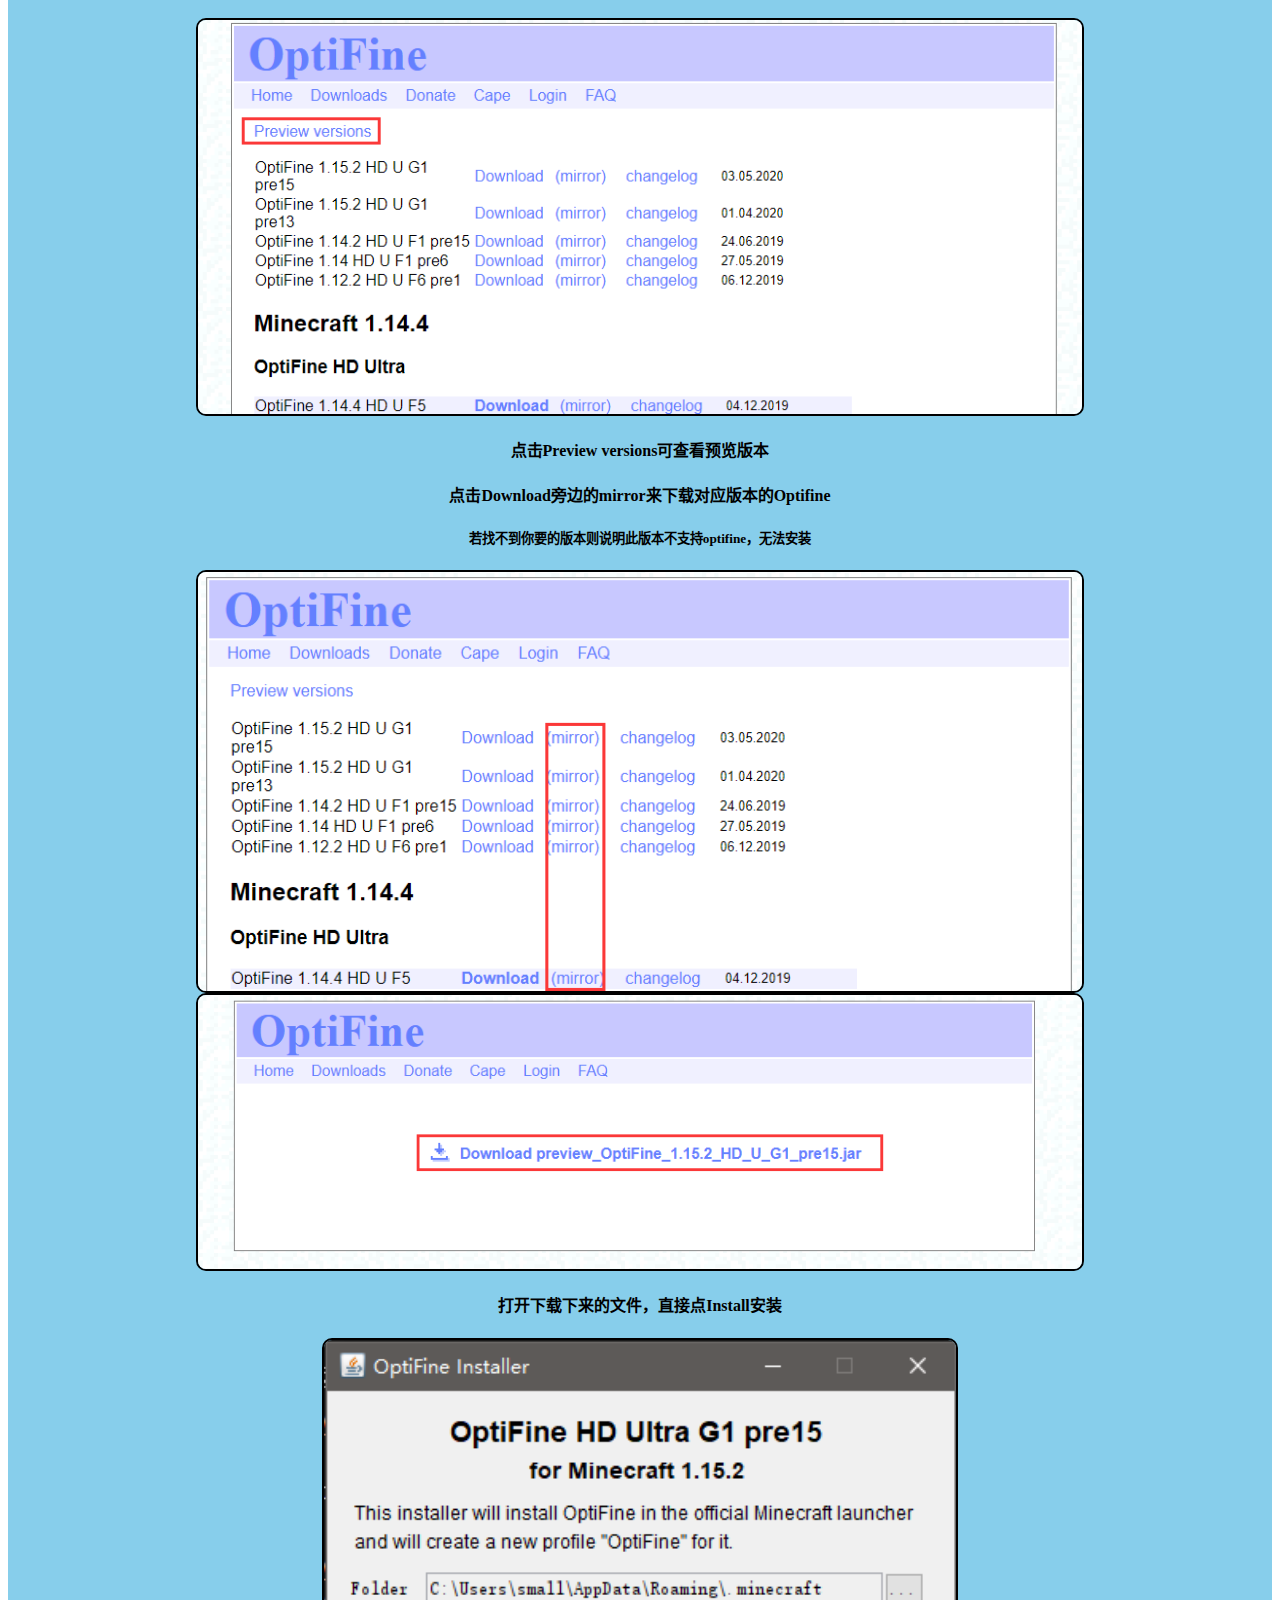
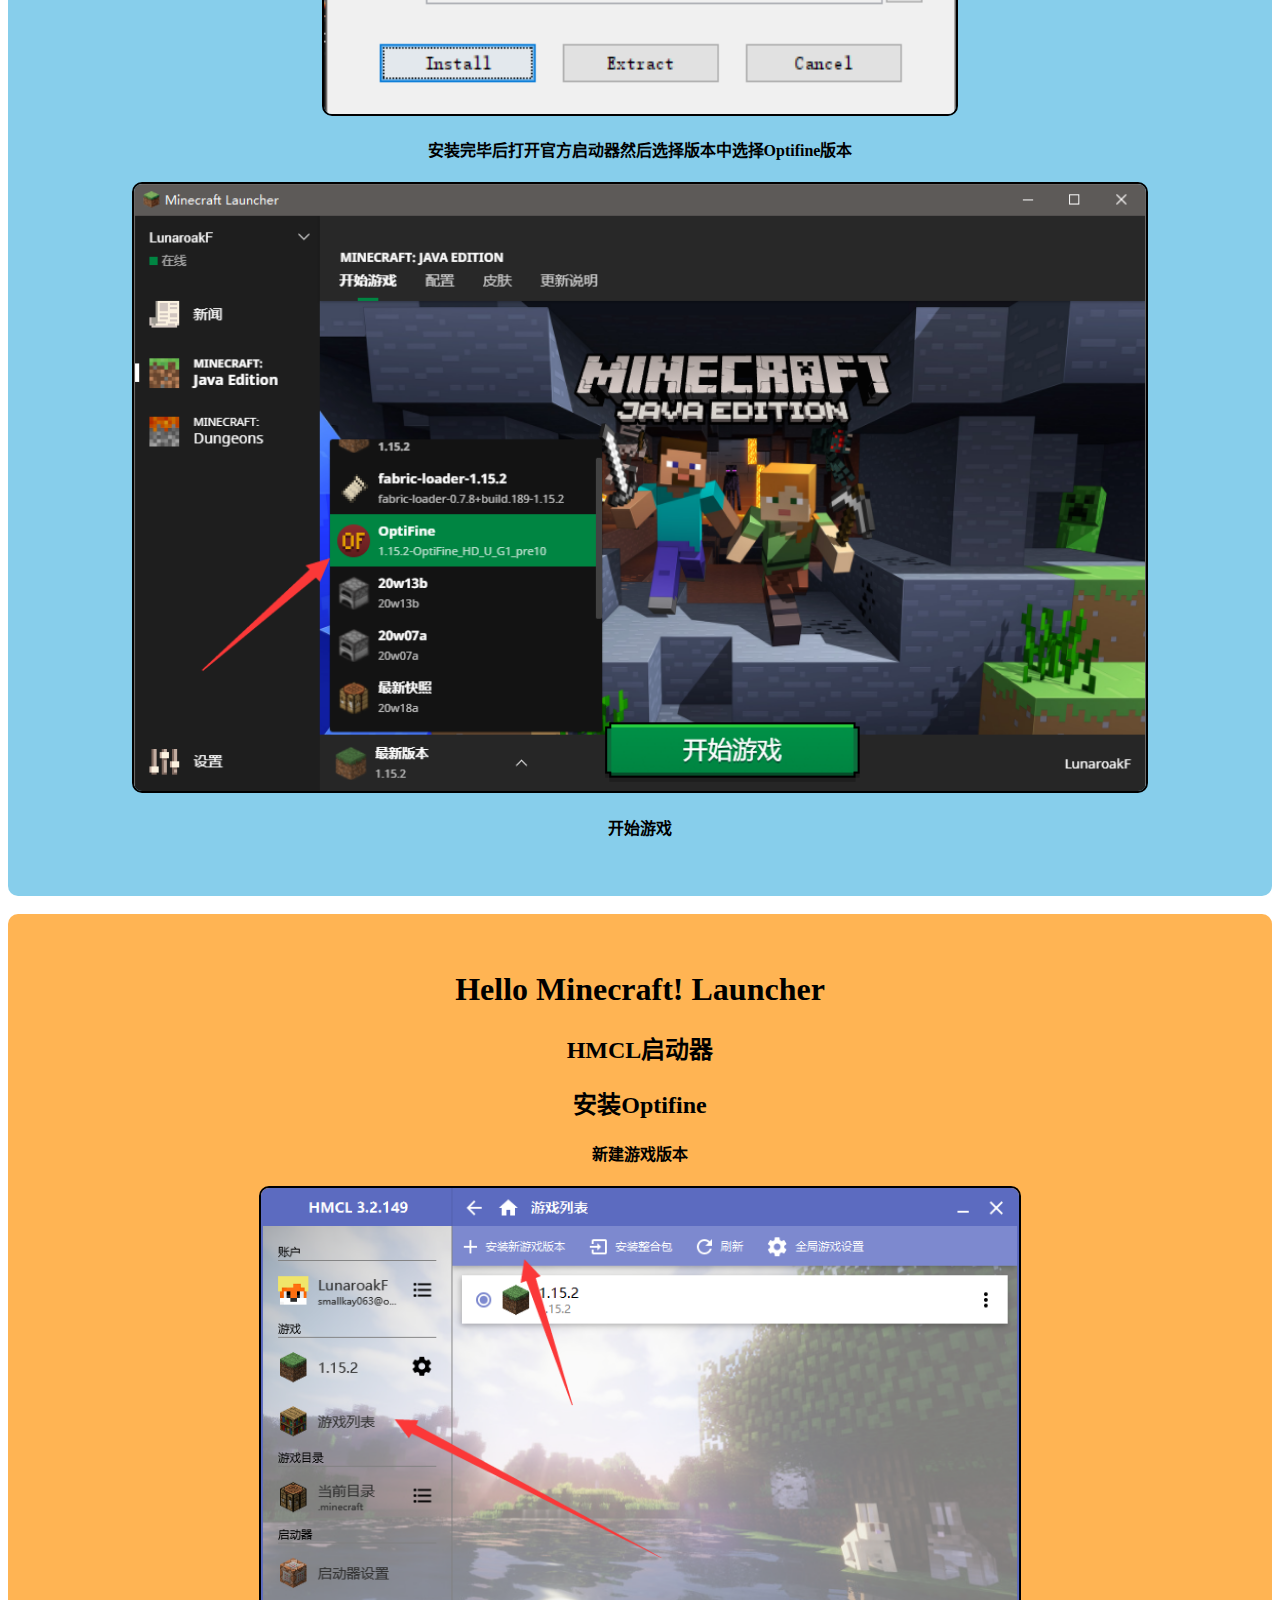
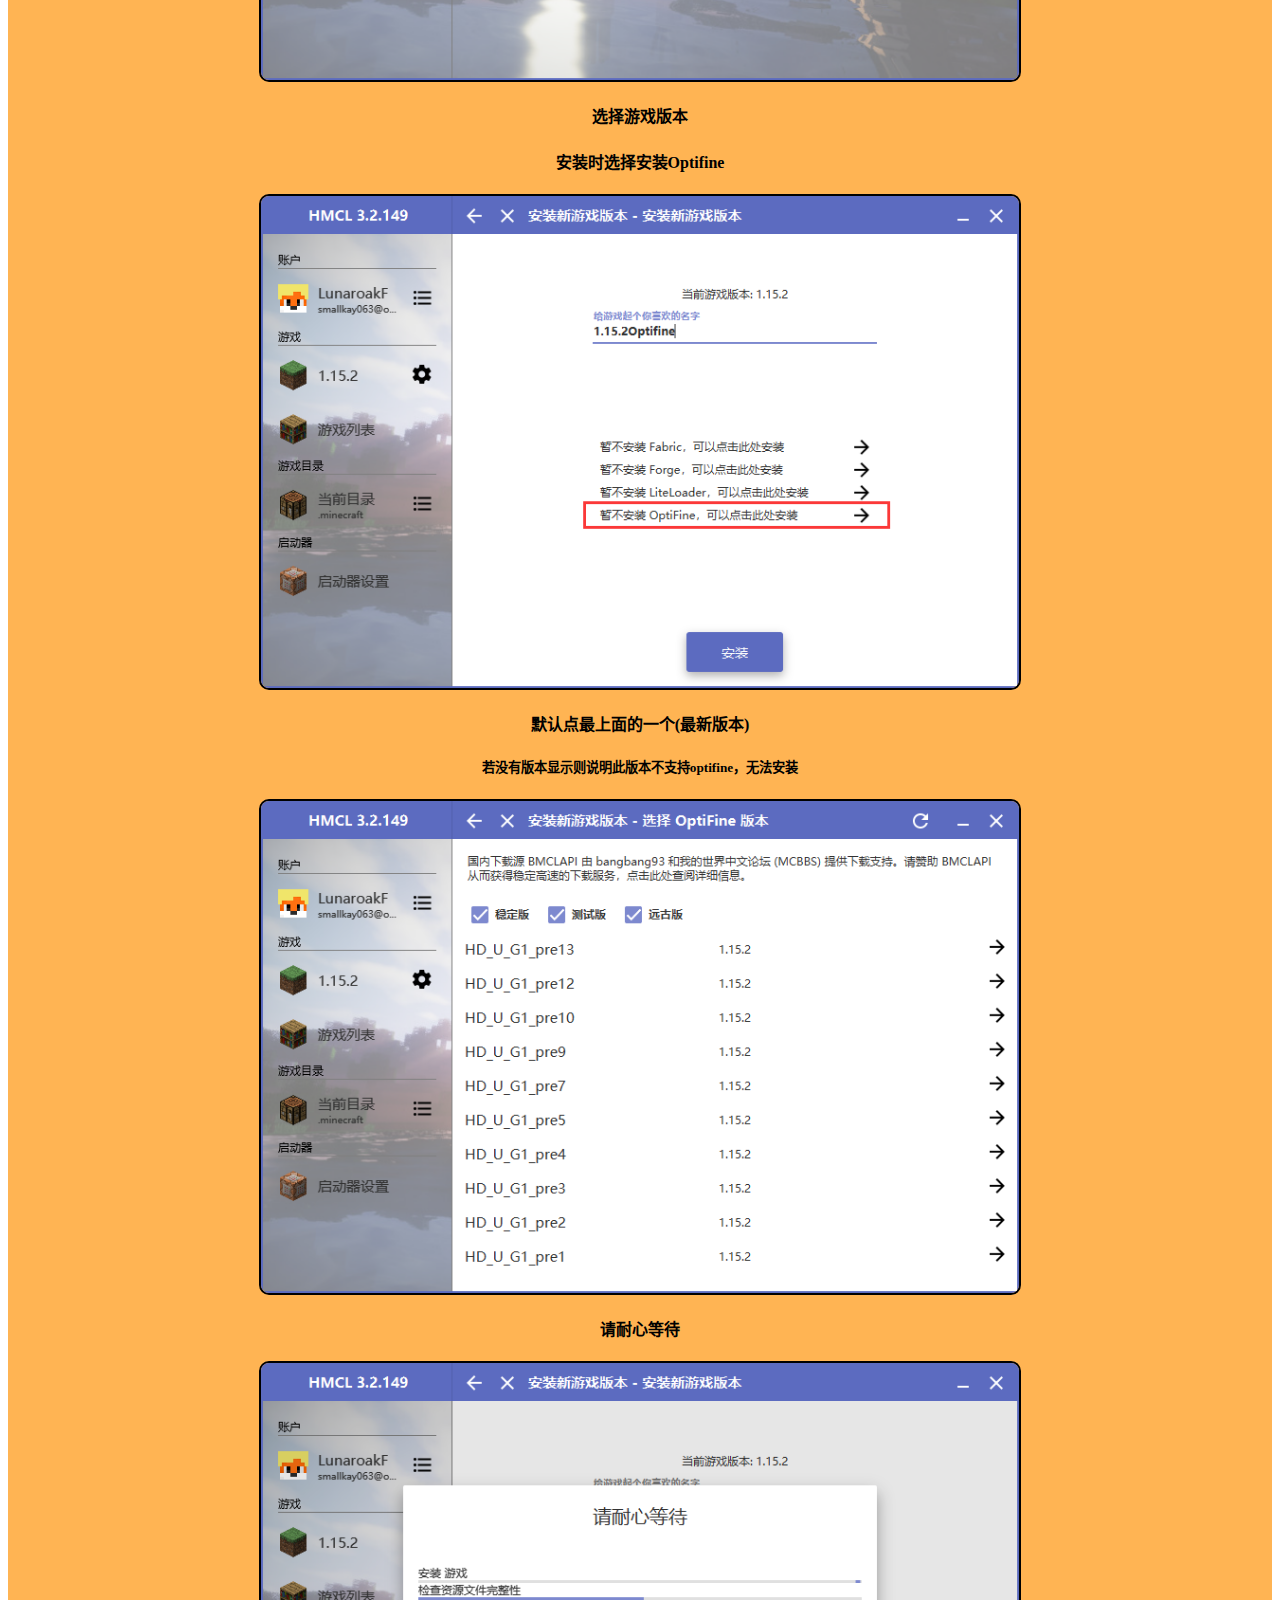
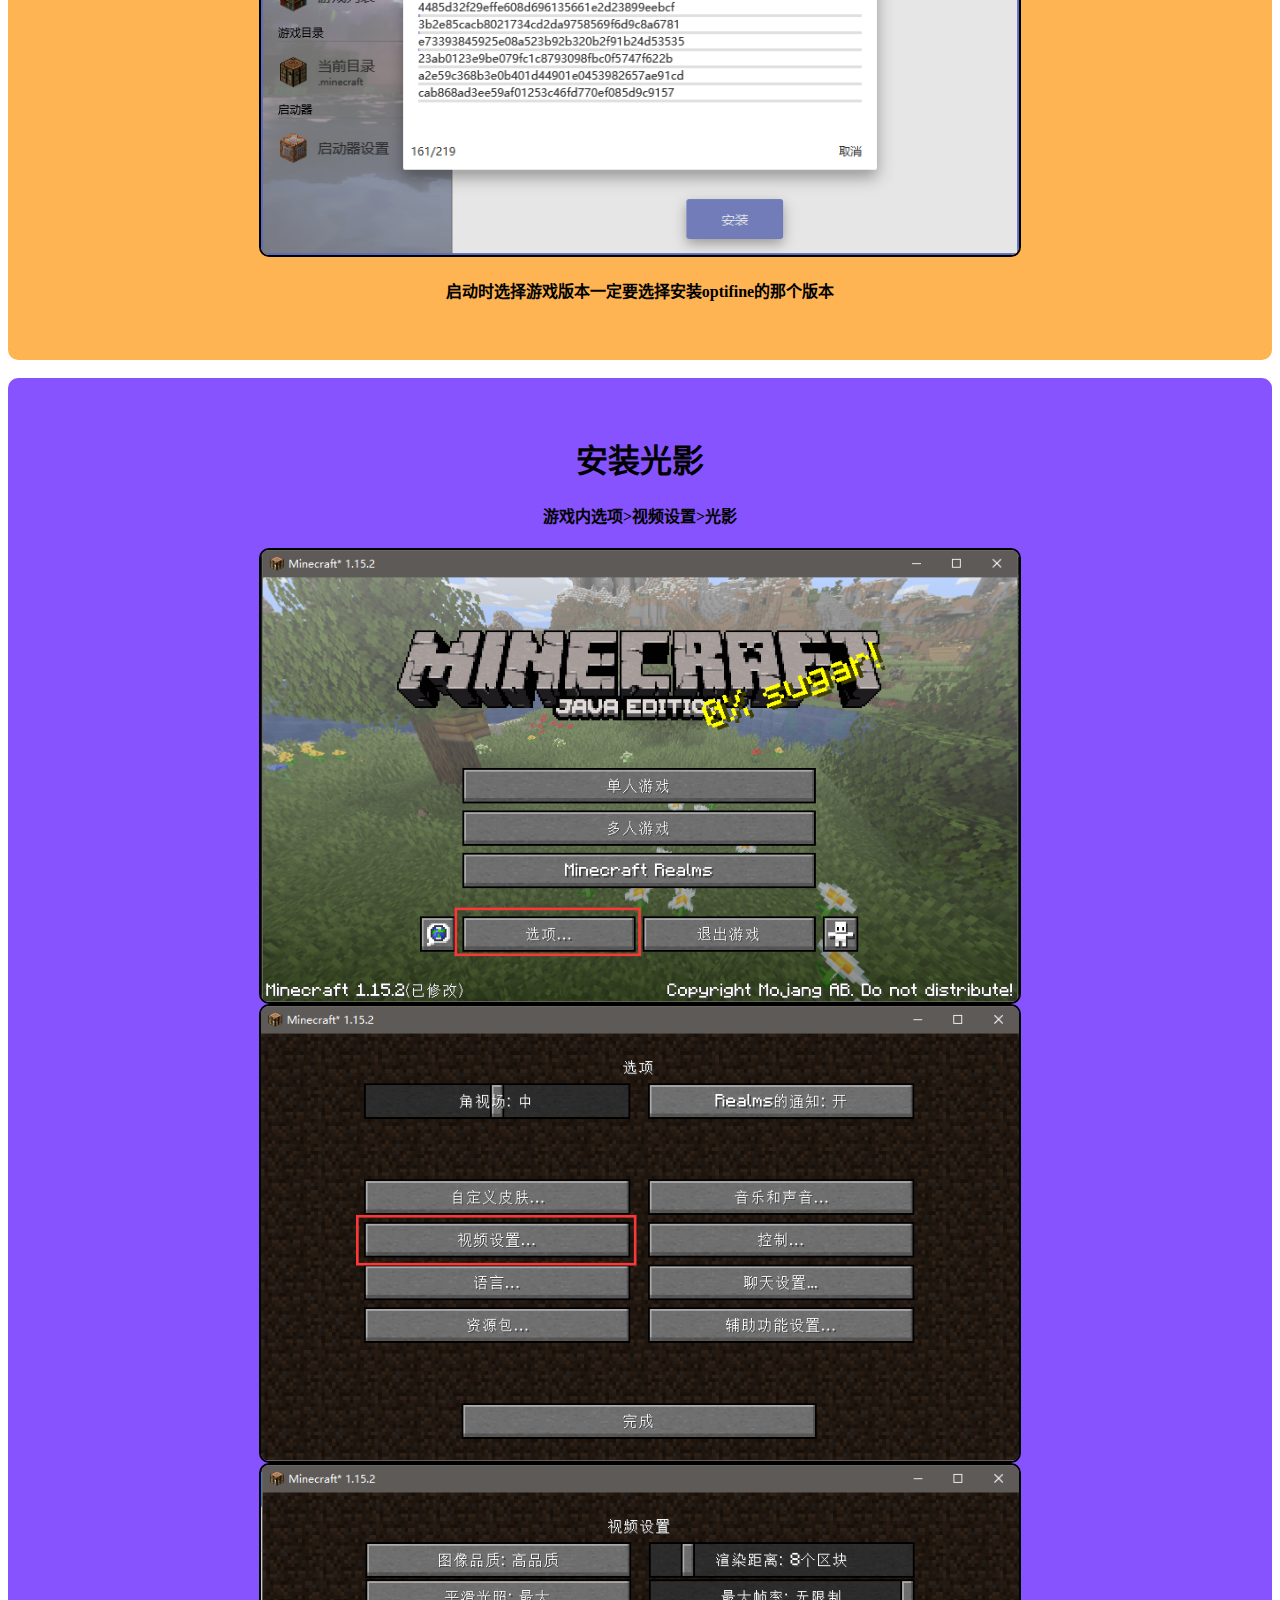
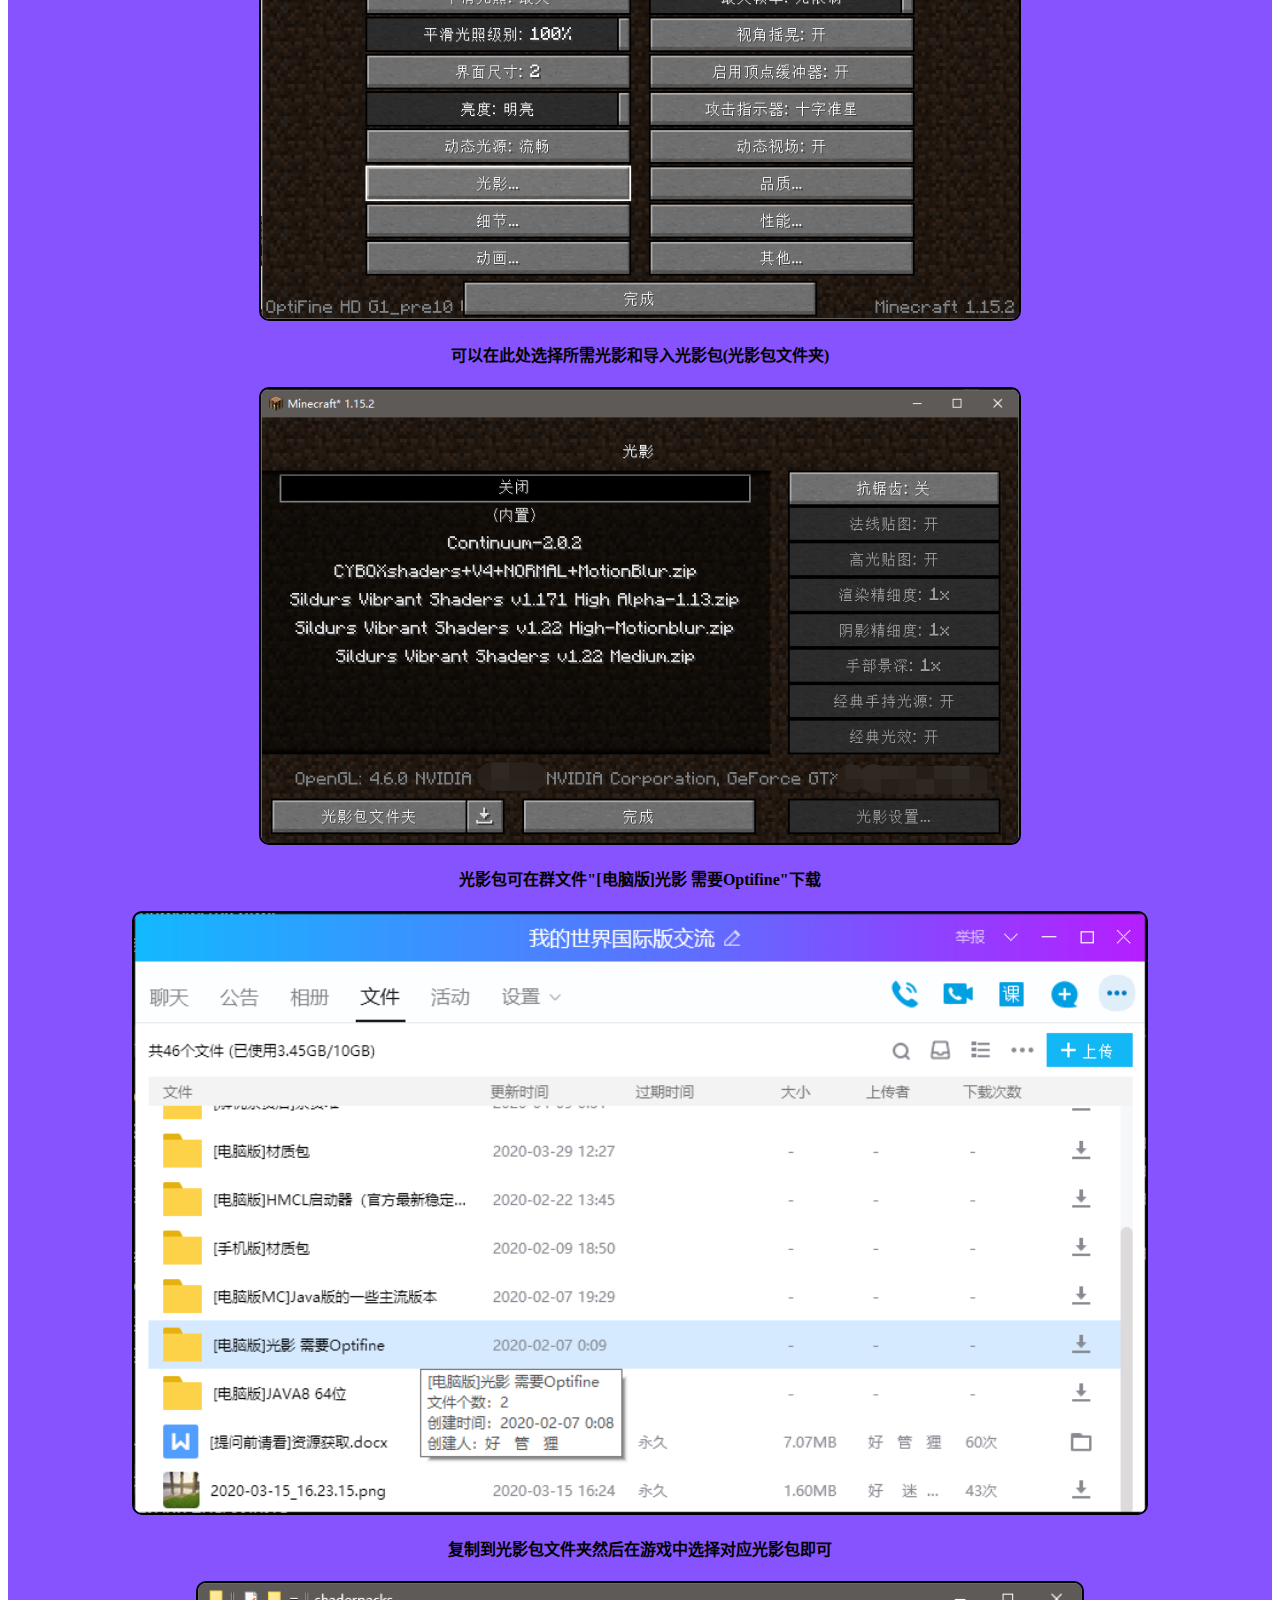
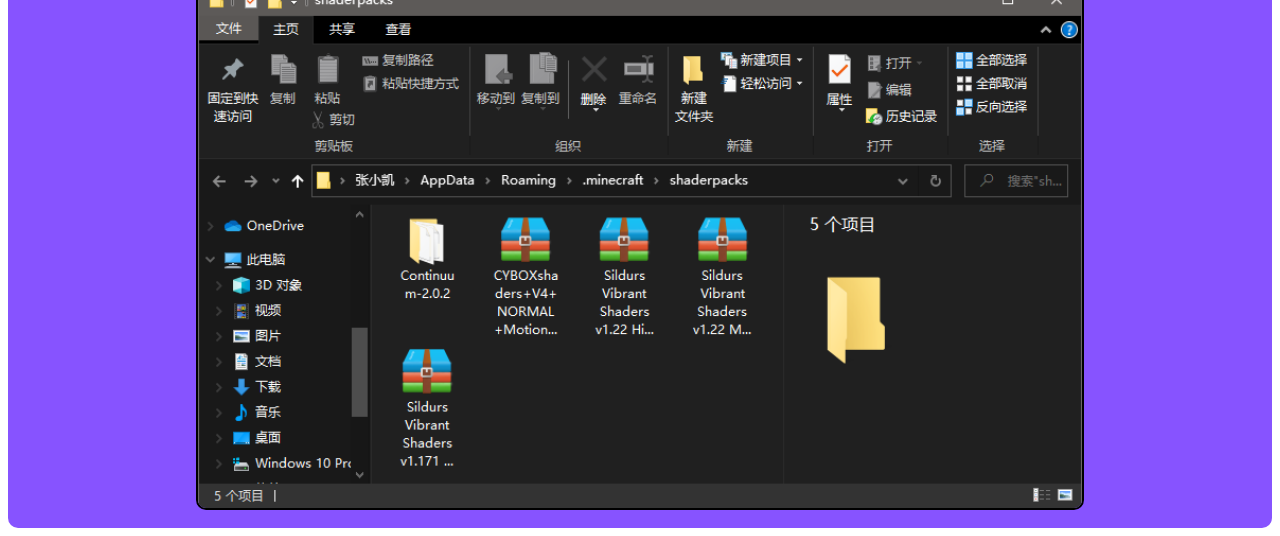
<file: pages/javaedition/optifineinstall.html>
<!DOCTYPE html>
<html lang="zh-CN">
<head>
    <meta charset="UTF-8">
    <link rel="stylesheet" type="text/css" href="../../css/whole.css">
    <link rel="stylesheet" type="text/css" href="../../css/pages.css">
    <meta name="viewport" content="width=device-width, initial-scale=1.0">
    <title>安装Optifine高清修复</title>
</head>
<body>
    <div class="top">
        <div class="toptitle">
            <a href="../../index.html" title="主页">
            <!-- <span><img src="images/GroupPicture.png" alt="图标" height="40" padding-top="5px"></span> -->
            <h4 class="logo">我的世界国际版交流</h4></a>
            <nav>
                <ul>
                    <li><a href="#">跳转至顶部</a></li>
                    <li><a href="lead.html">Java版目录</a></li>
                    <!-- <li><a href="../../index.html">主页</a></li> -->
                </ul>
            </nav>
        </div>
        <div>
    </div>
    </div>
    <div class="headtitle">
        <br>
        <h1>我的世界国际版交流 <br>-分支界面-</h1><h2>光影安装-Optifine</h2>
        <!-- <h5>群号:806134071</h5> -->
        <br><br>
    </div>
<br>
<div class="lead">
    <br><br>
    <h1>本文跳转</h1>
    <h4>请先安装Optifine</h4>
    <a href="#official">
    <img src="../../images/javal/gameinstall/official.png" alt="" width="300">
    <br>正版启动器</a><br><br>
    <a href="#hmcl">
        <img src="../../images/javal/gameinstall/HMCL.png" alt="" width="300">
        <br>HMCL启动器</a><br><br>
        <h4>再安装光影</h4>
        <a href="#shadow">
            <img src="../../images/javal/optifineinstall/shadows.png" alt="" width="300">
            <br>安装光影</a><br><br>
</div>
<br>

<div class="card" id="official">
    <br><br>
    <h1>Minecraft Launcher</h1><h2>官方启动器</h2><h2>安装Optifine</h2>
    <h4>请确定您已经通过上一个教程安装了<a href="javaruntimeinstall.html">Java环境</a>,否则你将无法启动Optifine安装器</h4>

    <h4>Optifine下载官网: <a href="https://www.optifine.net/downloads" target="_blank">https://www.optifine.net/downloads</a> </h4>
    <img src="../../images/javal/optifineinstall/1.png" alt="" width=70%>
    <h4>点击Preview versions可查看预览版本</h4>
    <h4>点击Download旁边的mirror来下载对应版本的Optifine</h4>
    <h5>若找不到你要的版本则说明此版本不支持optifine，无法安装</h5>
    <img src="../../images/javal/optifineinstall/2.png" alt="" width=70%>
    <img src="../../images/javal/optifineinstall/3.png" alt="" width=70%>
    <h4>打开下载下来的文件，直接点Install安装</h4>
    <img src="../../images/javal/optifineinstall/4.png" alt="" width=50%>
    <h4>安装完毕后打开官方启动器然后选择版本中选择Optifine版本</h4>
    <img src="../../images/javal/optifineinstall/5.png" alt="" width=80%>
    <h4>开始游戏</h4>
    <br><br>
</div>
<br>
<div class="card" id="hmcl" style="background-color: rgb(255, 180, 83);">
    <br><br>
    <h1>Hello Minecraft! Launcher</h1><h2>HMCL启动器</h2><h2>安装Optifine</h2>
    <h4>新建游戏版本</h4>
    <img src="../../images/javal/optifineinstall/6.png" alt="" width=60%>
    <h4>选择游戏版本</h4>
    <h4>安装时选择安装Optifine</h4>
    <img src="../../images/javal/optifineinstall/7.png" alt="" width=60%>
    <h4>默认点最上面的一个(最新版本)</h4>
    <h5>若没有版本显示则说明此版本不支持optifine，无法安装</h5>
    <img src="../../images/javal/optifineinstall/8.png" alt="" width=60%>
    <h4>请耐心等待</h4>
    <img src="../../images/javal/optifineinstall/9.png" alt="" width=60%>
    <h4>启动时选择游戏版本一定要选择安装optifine的那个版本</h4>
    <br><br>

</div>
<br>
<div class="card" id="shadow" style="background-color: rgb(135, 83, 255);">
<br><br>
<h1>安装光影</h1>
<h4>游戏内选项>视频设置>光影</h4>
<img src="../../images/javal/optifineinstall/10.png" alt="" width=60%>
<img src="../../images/javal/optifineinstall/11.png" alt="" width=60%>
<img src="../../images/javal/optifineinstall/12.png" alt="" width=60%>
<h4>可以在此处选择所需光影和导入光影包(光影包文件夹)</h4>
<img src="../../images/javal/optifineinstall/13.png" alt="" width=60%>
<h4>光影包可在群文件"[电脑版]光影 需要Optifine"下载</h4>
<img src="../../images/javal/optifineinstall/14.png" alt="" width=80%>  
<h4>复制到光影包文件夹然后在游戏中选择对应光影包即可</h4>
<img src="../../images/javal/optifineinstall/15.png" alt="" width=70%>
<br><br>

</div>

</body>
</html>
</file>
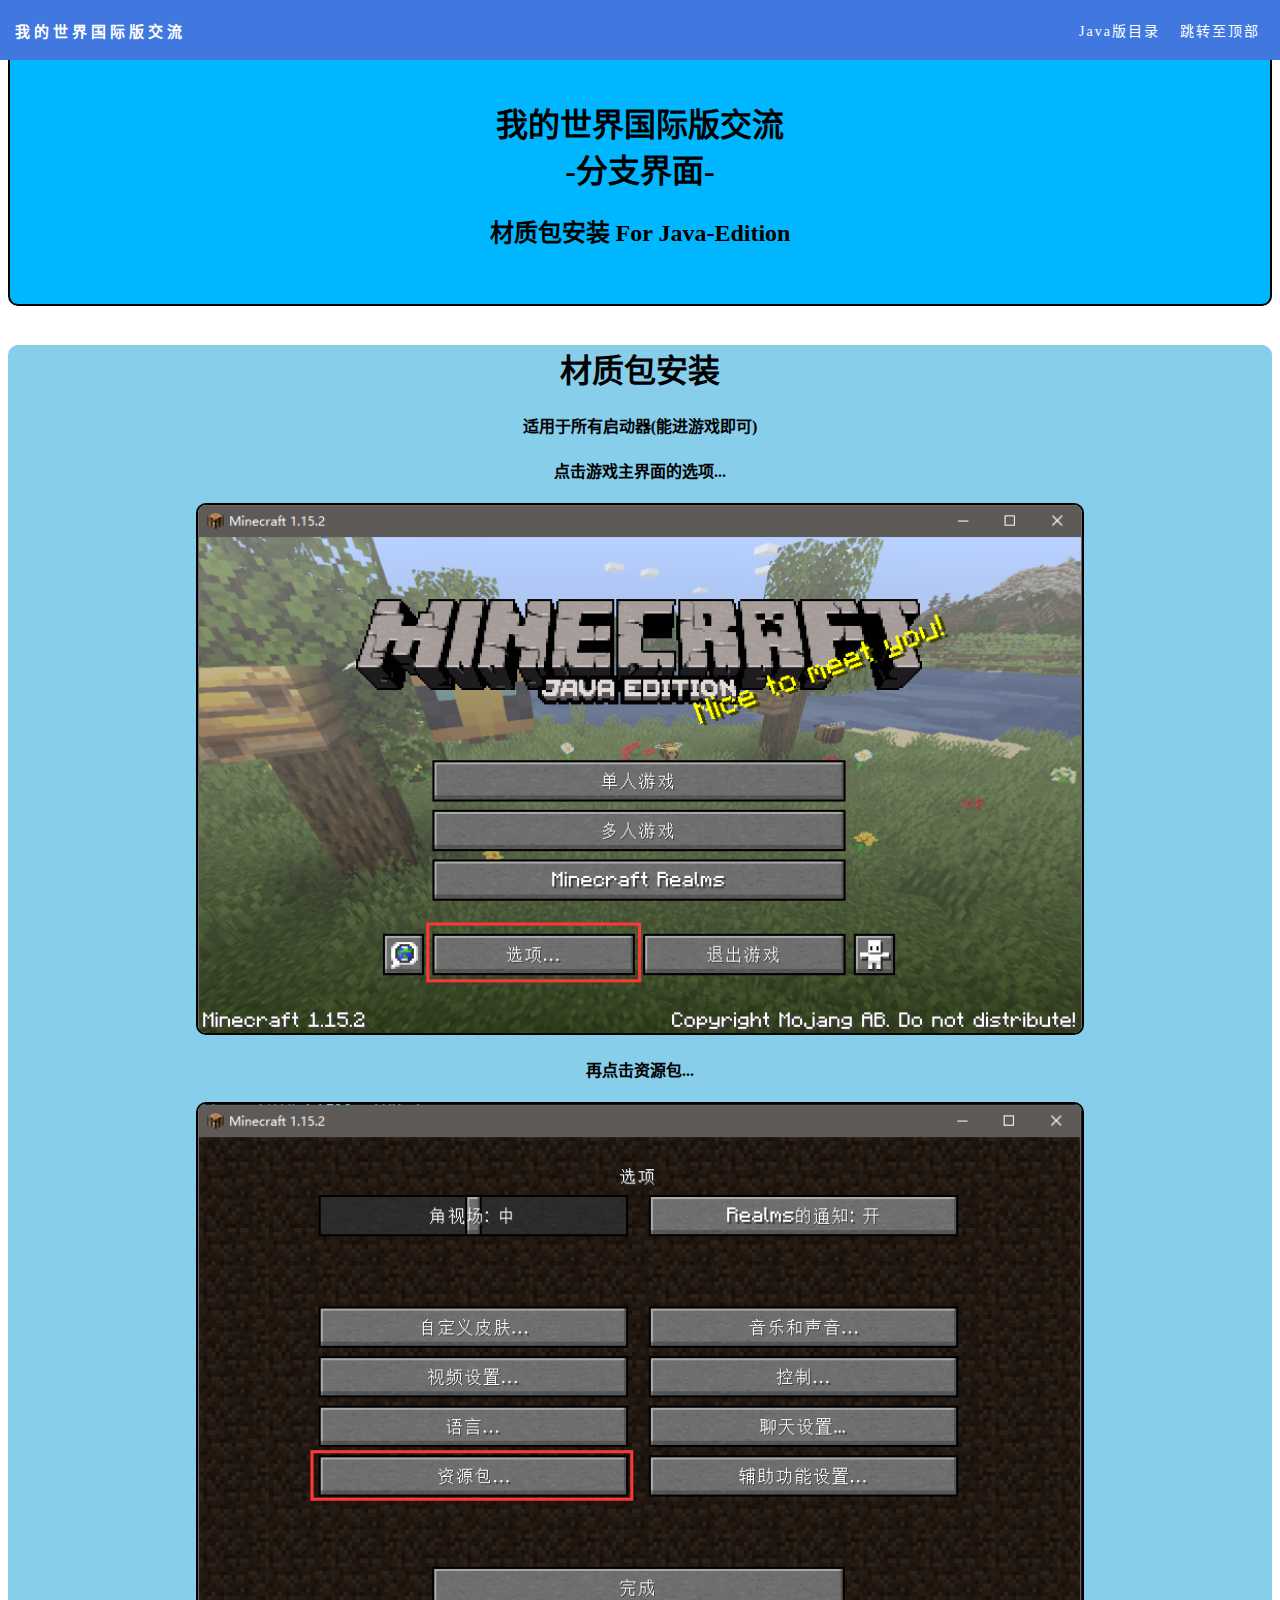
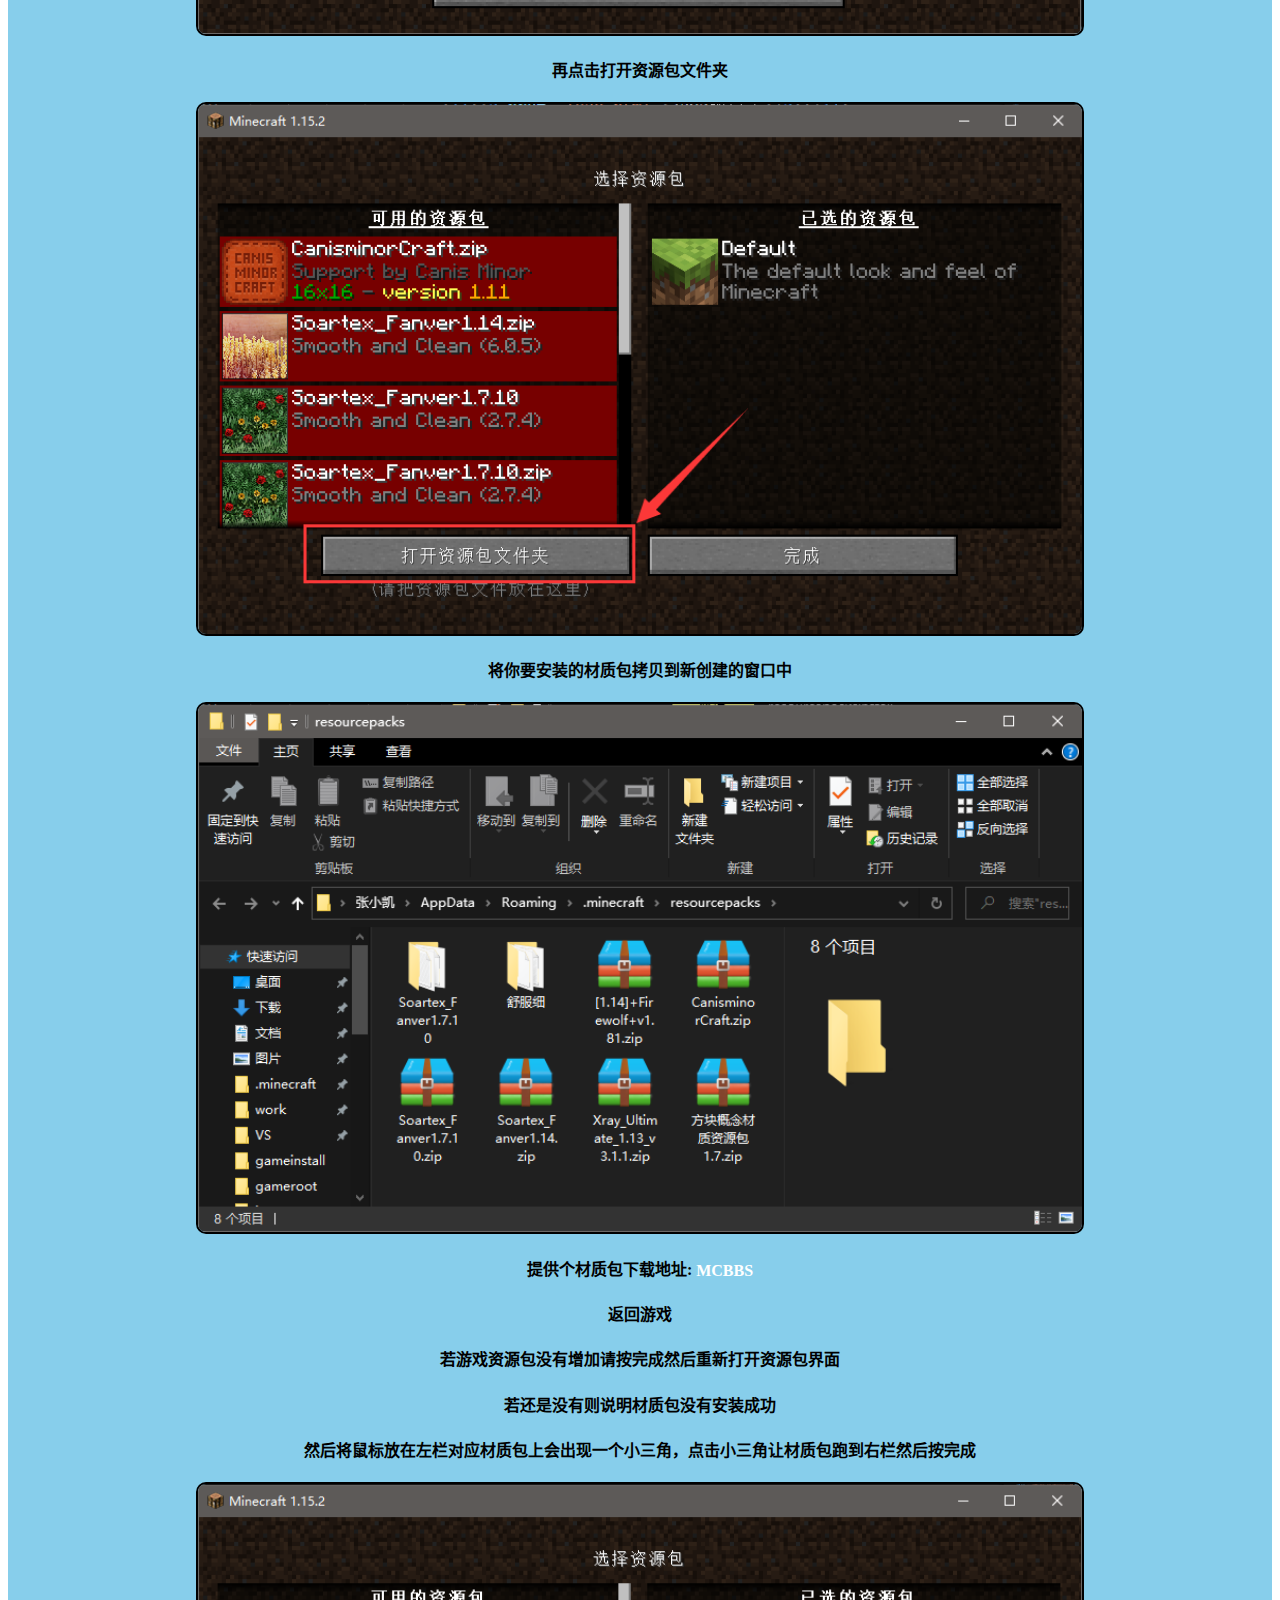
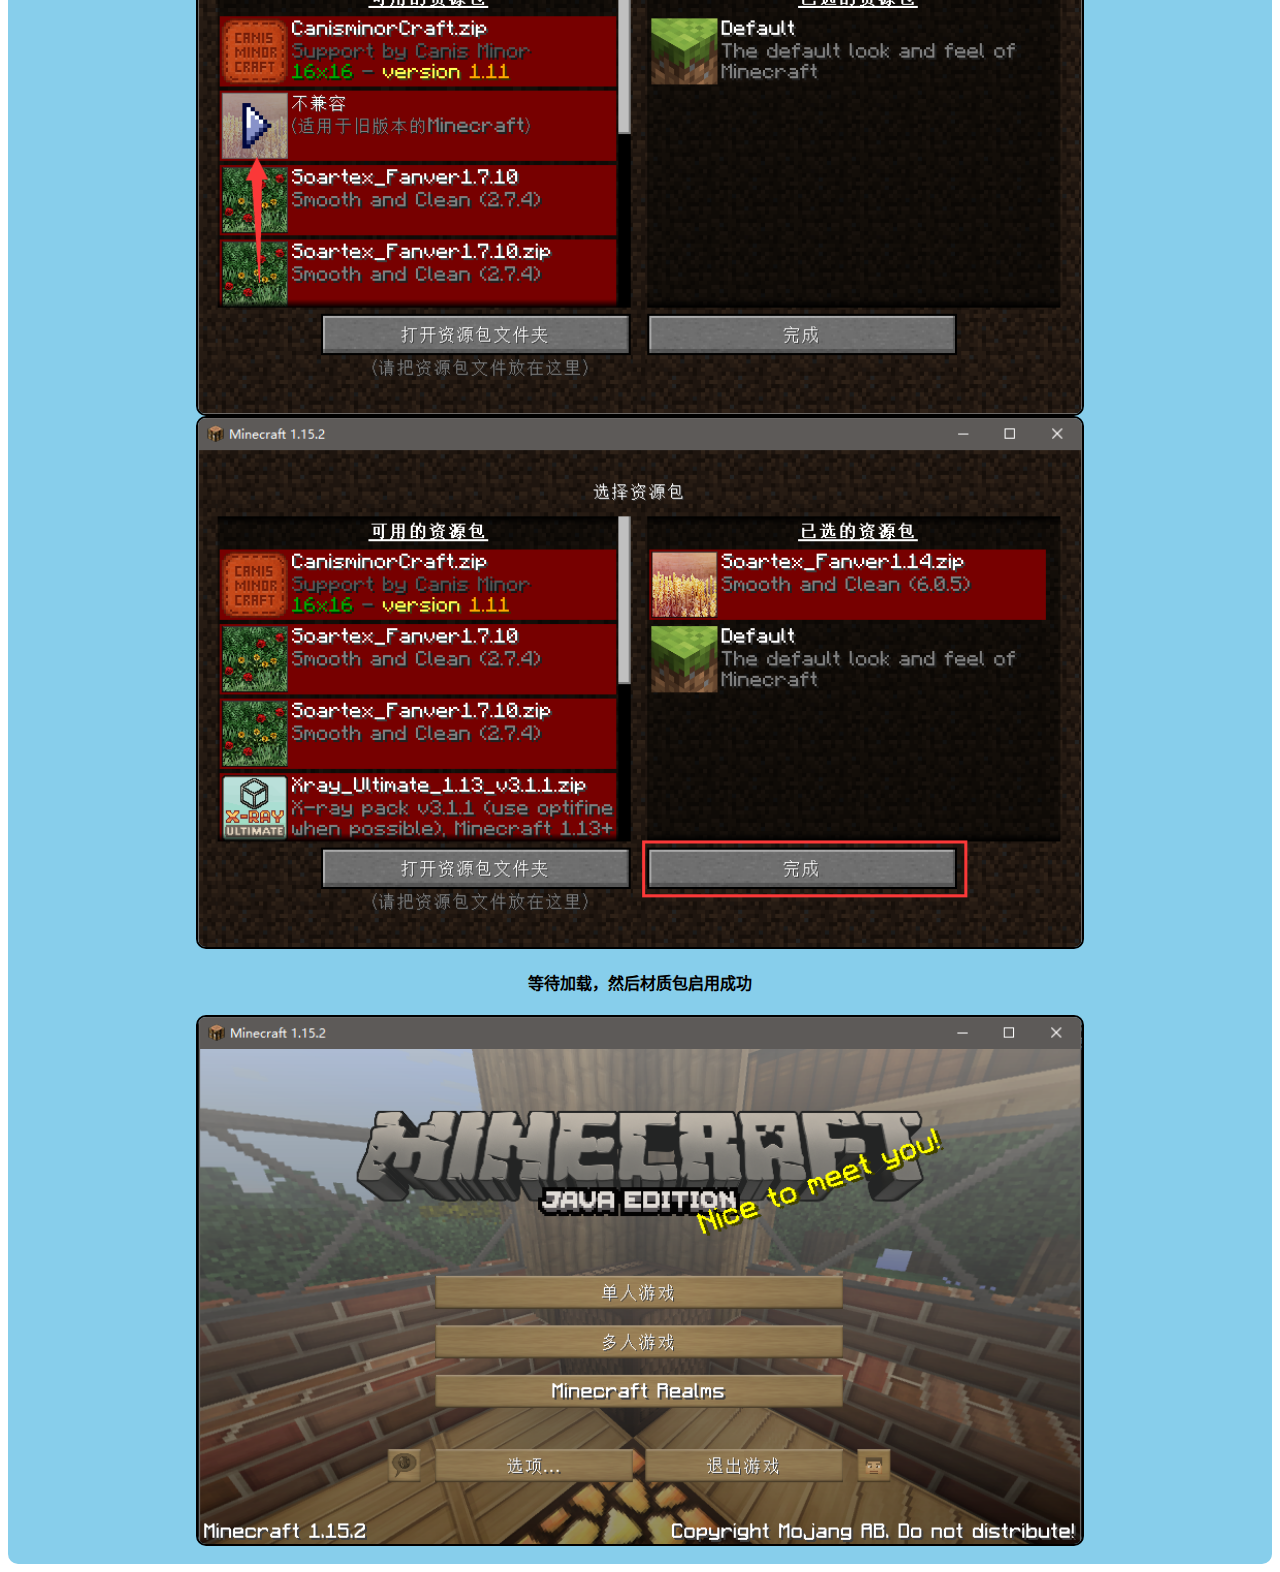
<file: pages/javaedition/resourcepacksinstall.html>
<!DOCTYPE html>
<html lang="zh-CN">
<head>
    <meta charset="UTF-8">
    <link rel="stylesheet" type="text/css" href="../../css/whole.css">
    <link rel="stylesheet" type="text/css" href="../../css/pages.css">
    <meta name="viewport" content="width=device-width, initial-scale=1.0">
    <title>材质包安装</title>
</head>
<body>
    <div class="top">
        <div class="toptitle">
            <a href="../../index.html" title="主页">
            <!-- <span><img src="images/GroupPicture.png" alt="图标" height="40" padding-top="5px"></span> -->
            <h4 class="logo">我的世界国际版交流</h4></a>
            <nav>
                <ul>
                    <li><a href="#">跳转至顶部</a></li>
                    <li><a href="lead.html">Java版目录</a></li>
                    <!-- <li><a href="../../index.html">主页</a></li> -->
                </ul>
            </nav>
        </div>
        <div>
    </div>
    </div>
    <div class="headtitle">
        <br>
        <h1>我的世界国际版交流 <br>-分支界面-</h1><h2>材质包安装 For Java-Edition</h2>
        <!-- <h5>群号:806134071</h5> -->
        <br><br>
    </div>
<br>
<div class="card">
    <h1>材质包安装</h1>
    <h4>适用于所有启动器(能进游戏即可)</h4>
    <h4>点击游戏主界面的选项...</h4>
    <img src="../../images/javal/resourcepacksinstall/1.png" alt="" width=70%>
    <h4>再点击资源包...</h4>
    <img src="../../images/javal/resourcepacksinstall/2.png" alt="" width=70%>
    <h4>再点击打开资源包文件夹</h4>
    <img src="../../images/javal/resourcepacksinstall/3.png" alt="" width=70%>
    <h4>将你要安装的材质包拷贝到新创建的窗口中</h4>
    <img src="../../images/javal/resourcepacksinstall/4.png" alt="" width=70%>
    <h4>提供个材质包下载地址: <a href="https://www.mcbbs.net/" target="_blank">MCBBS</a> </h4>
    <h4>返回游戏</h4>
    <h4>若游戏资源包没有增加请按完成然后重新打开资源包界面</h4>
    <h4>若还是没有则说明材质包没有安装成功</h4>
    <h4>然后将鼠标放在左栏对应材质包上会出现一个小三角，点击小三角让材质包跑到右栏然后按完成</h4>
    <img src="../../images/javal/resourcepacksinstall/5.png" alt="" width=70%>
    <img src="../../images/javal/resourcepacksinstall/6.png" alt="" width=70%>
    <h4>等待加载，然后材质包启用成功</h4>
    <img src="../../images/javal/resourcepacksinstall/7.png" alt="" width=70%>
    <br>
    <br>
</div>




</body>
</html>
</file>
<file: css/whole.css>
a:link {color: rgb(255, 255, 255)} /* 未访问的链接 */
a:visited {color: rgb(255, 255, 255)} /* 已访问的链接 */
a:hover {color: rgb(255, 255, 255)} /* 鼠标移动到链接上 */
a:active {color: rgb(255, 255, 255)} /*选定的连接 */
@font-face {
    font-family:'ZCOOLKuaiLe-Regular';
    src: url(../fonts/GOTHIC.TTF);
}
*{
    vertical-align:middle;
    text-decoration : none;
}
img{
    border-radius: 10px;
    border: 2px solid #000000 ;
    transition: 0.5s ease;
}
img:hover{
    border-radius: 20px;
}
.headtitle{
    padding-top: 50px;
    text-align: center;
    color: rgb(0, 0, 0);
    /* background-image: url(/images/GroupPicturemohu.png); */
    background-color: rgb(0, 183, 255); 
    background-size: center;
    border-radius: 10px;
    border: 2px solid #000000 ;
    transition: 0.3s ease;
}
.headtitle:hover{
    background-color: rgb(74, 193, 240); 
    /* background-image: url(/images/GroupPicture.png); */
    border-radius: 20px;
}
.top{
    
    top: 0;
    left: 0;
    position: fixed;
    width: 100%;
    height: 60px;
    background-color: rgb(42, 134, 255);
    transition: all 0.5s ease;
}
.toptitle{
    /* font-family: '01-9128-W05'; */
    font-size: 15px;
    text-transform: none;
    padding-top: 5px;
    padding-left: 5px;
}
.topchoose{    
    font-size: 15px;
    text-transform: none;
    padding-top: 5px;
    position: relative;
    text-align: right;
}
.top:hover{
    background-color: rgb(64, 120, 224);
}
.lead{
    padding-top: 0px;
    text-align: center;
    color: rgb(0, 0, 0);
    background-color: skyblue; 
    background-image: url(../images/home-hero-1200x600.jpg);
    /* position: relative; */
    background-size: cover; 
    background-position: center;
    border-radius: 10px;
    transition: all 0.5s ease;
}
.lead:hover{
    padding-top: 0px;
    text-align: center;
    color: rgb(0, 0, 0);
    background-color: skyblue;
    background-image: url(../images/home-hero-1200x600light.jpg);
    /* position: relative; */
    background-size: cover; 
    border-radius: 20px;
}

nav ul li {
    list-style: none;
	float: right;
	color: #FFFFFF;
    font-size: 14px;
    /* padding-top: 1%; */
	text-align: right;
	margin-right: 20px;
	letter-spacing: 2px;
	/* font-weight: bold; */
	transition: all 0.3s linear;
}
.logo {
	color: #fff;
	font-weight: bold;
	text-align: undefined;
	/* width: 10%; */
	float: left;
	margin-top: 15px;
	margin-left: 10px;
	letter-spacing: 4px;
}
.foxby{
    bottom: 0;
    left: 0;
    text-align: center;
    width: 100%;
    height: 100%;
    background-color: rgb(42, 134, 255);
    transition: all 0.5s ease;
}
.hehu ul:hover{
    src: url(/images/HT2.jpg);
}
</file>
<file: css/pages.css>
.card{
    padding-top: 0px;
    text-align: center;
    color: rgb(0, 0, 0);
    background-color: skyblue; 
    /* background-image: url(../images/home-hero-1200x600.jpg); */
    /* position: relative; */
    background-size: cover; 
    background-position: center;
    border-radius: 10px;
    transition: all 0.5s ease;
}
.card:hover{
    padding-top: 0px;
    text-align: center;
    color: rgb(0, 0, 0);
    background-color: skyblue;
    /* background-image: url(../images/home-hero-1200x600light.jpg); */
    /* position: relative; */
    background-size: cover; 
    border-radius: 20px;
}
.cardmains{
    padding-top: 0px;
    text-align: center;
    color: rgb(0, 0, 0);
    background-color: seagreen;
    /* background-image: url(../images/home-hero-1200x600.jpg); */
    /* position: relative; */
    background-size: cover; 
    background-position: center;
    border-radius: 10px;
    transition: all 1s ease;
}
.cardmains:hover{
    background-color: olive;
}
</file>
